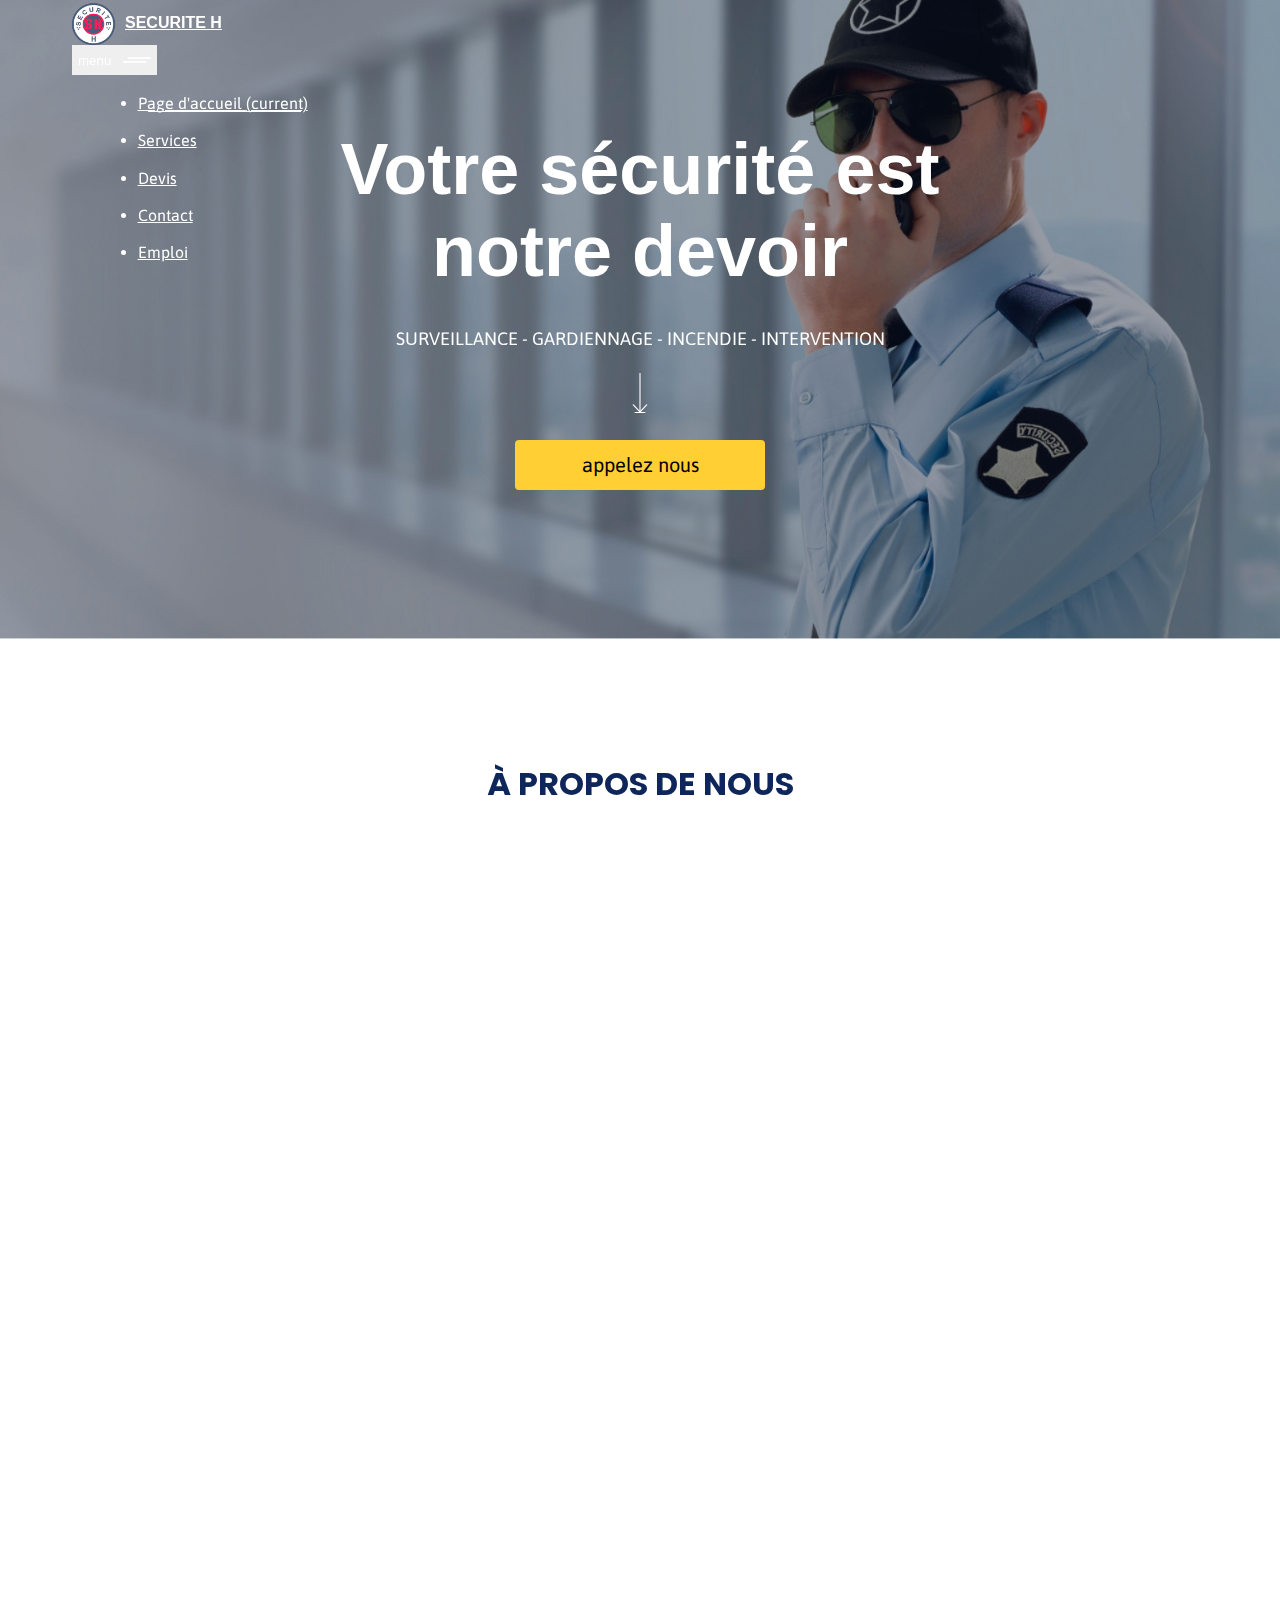
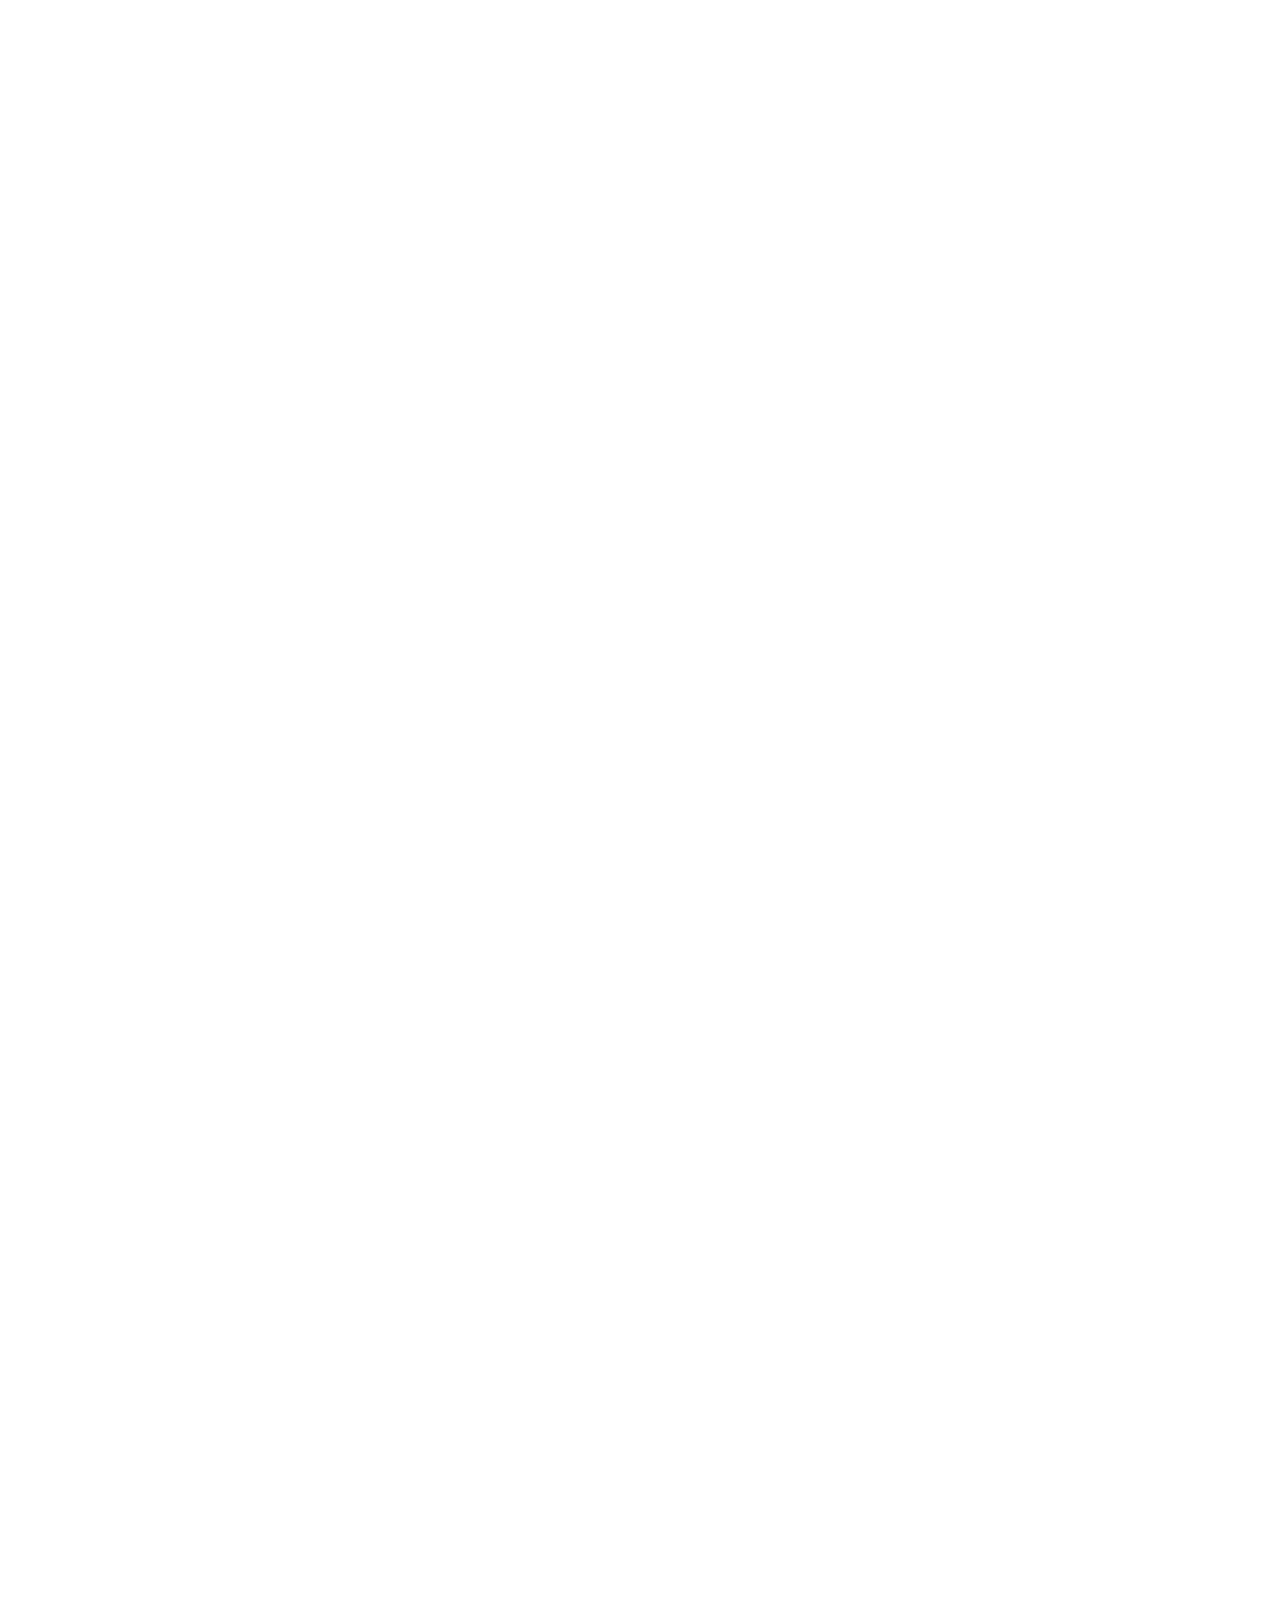
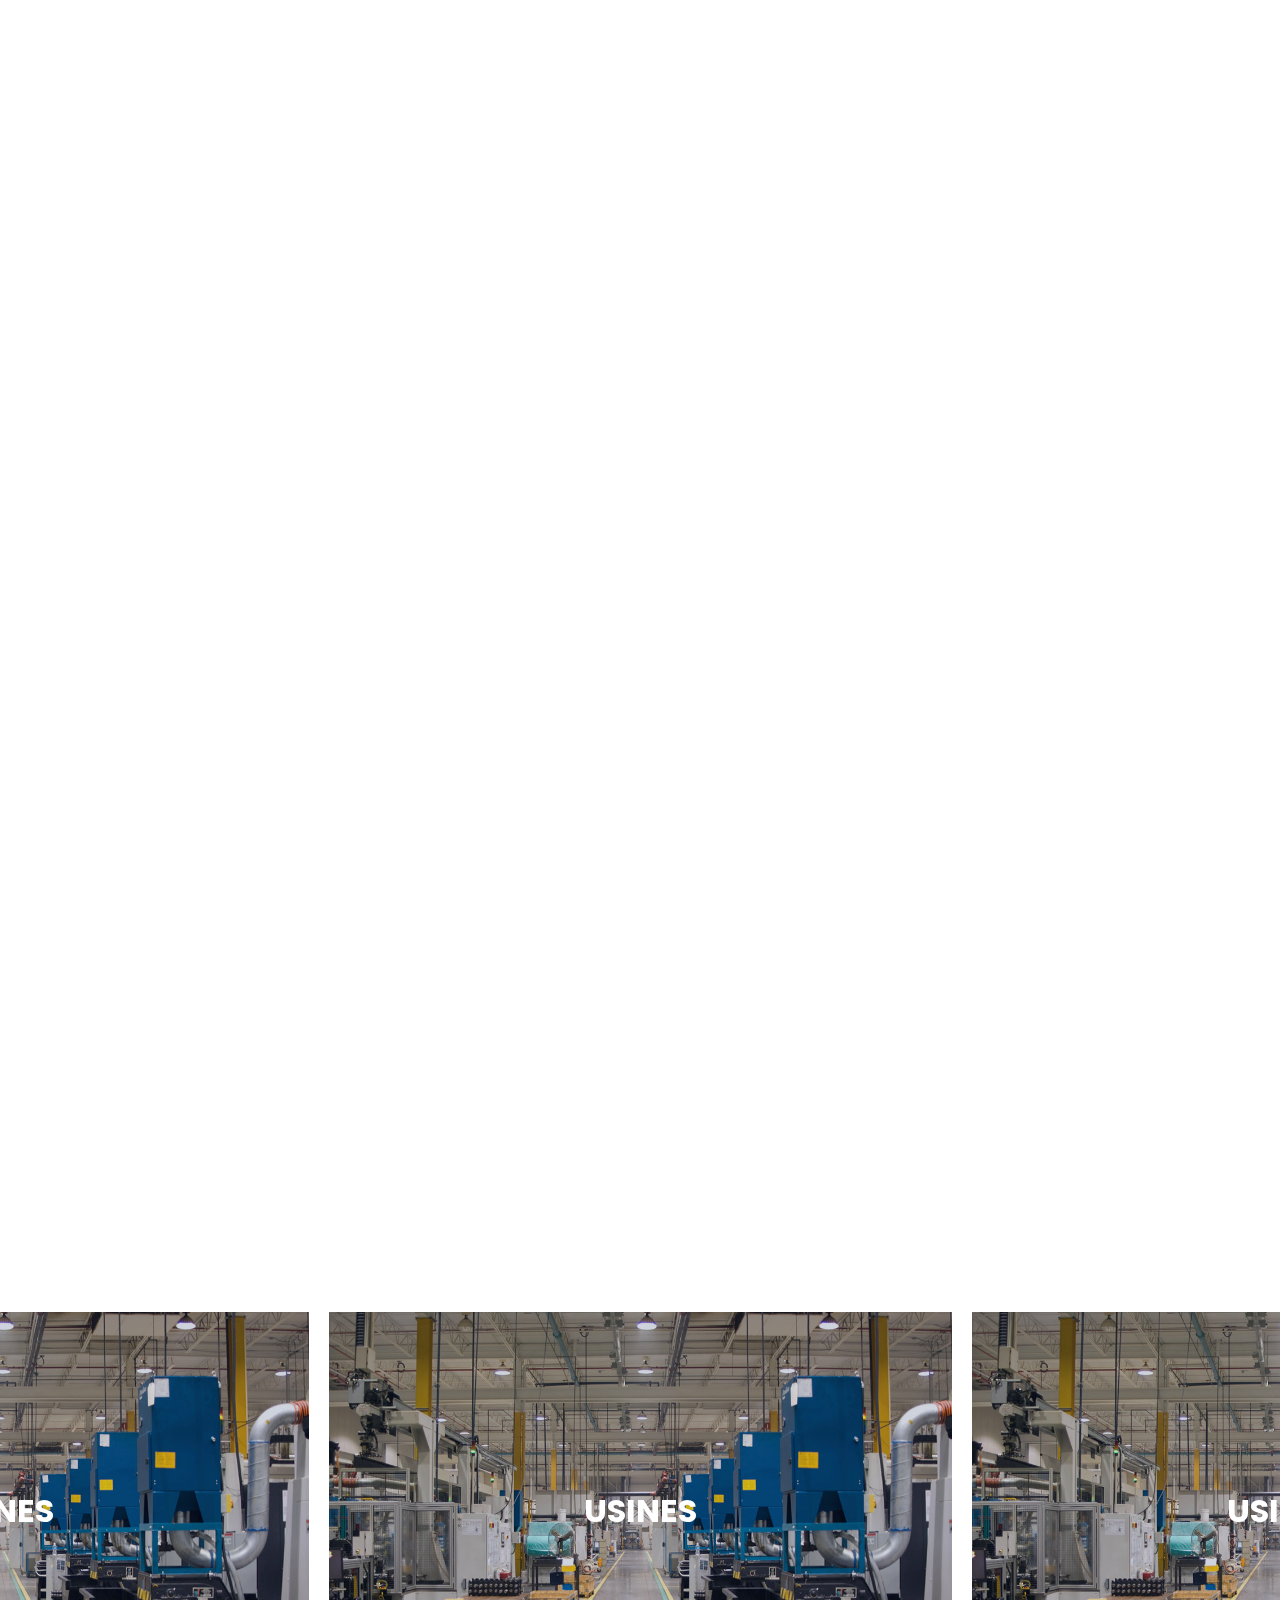
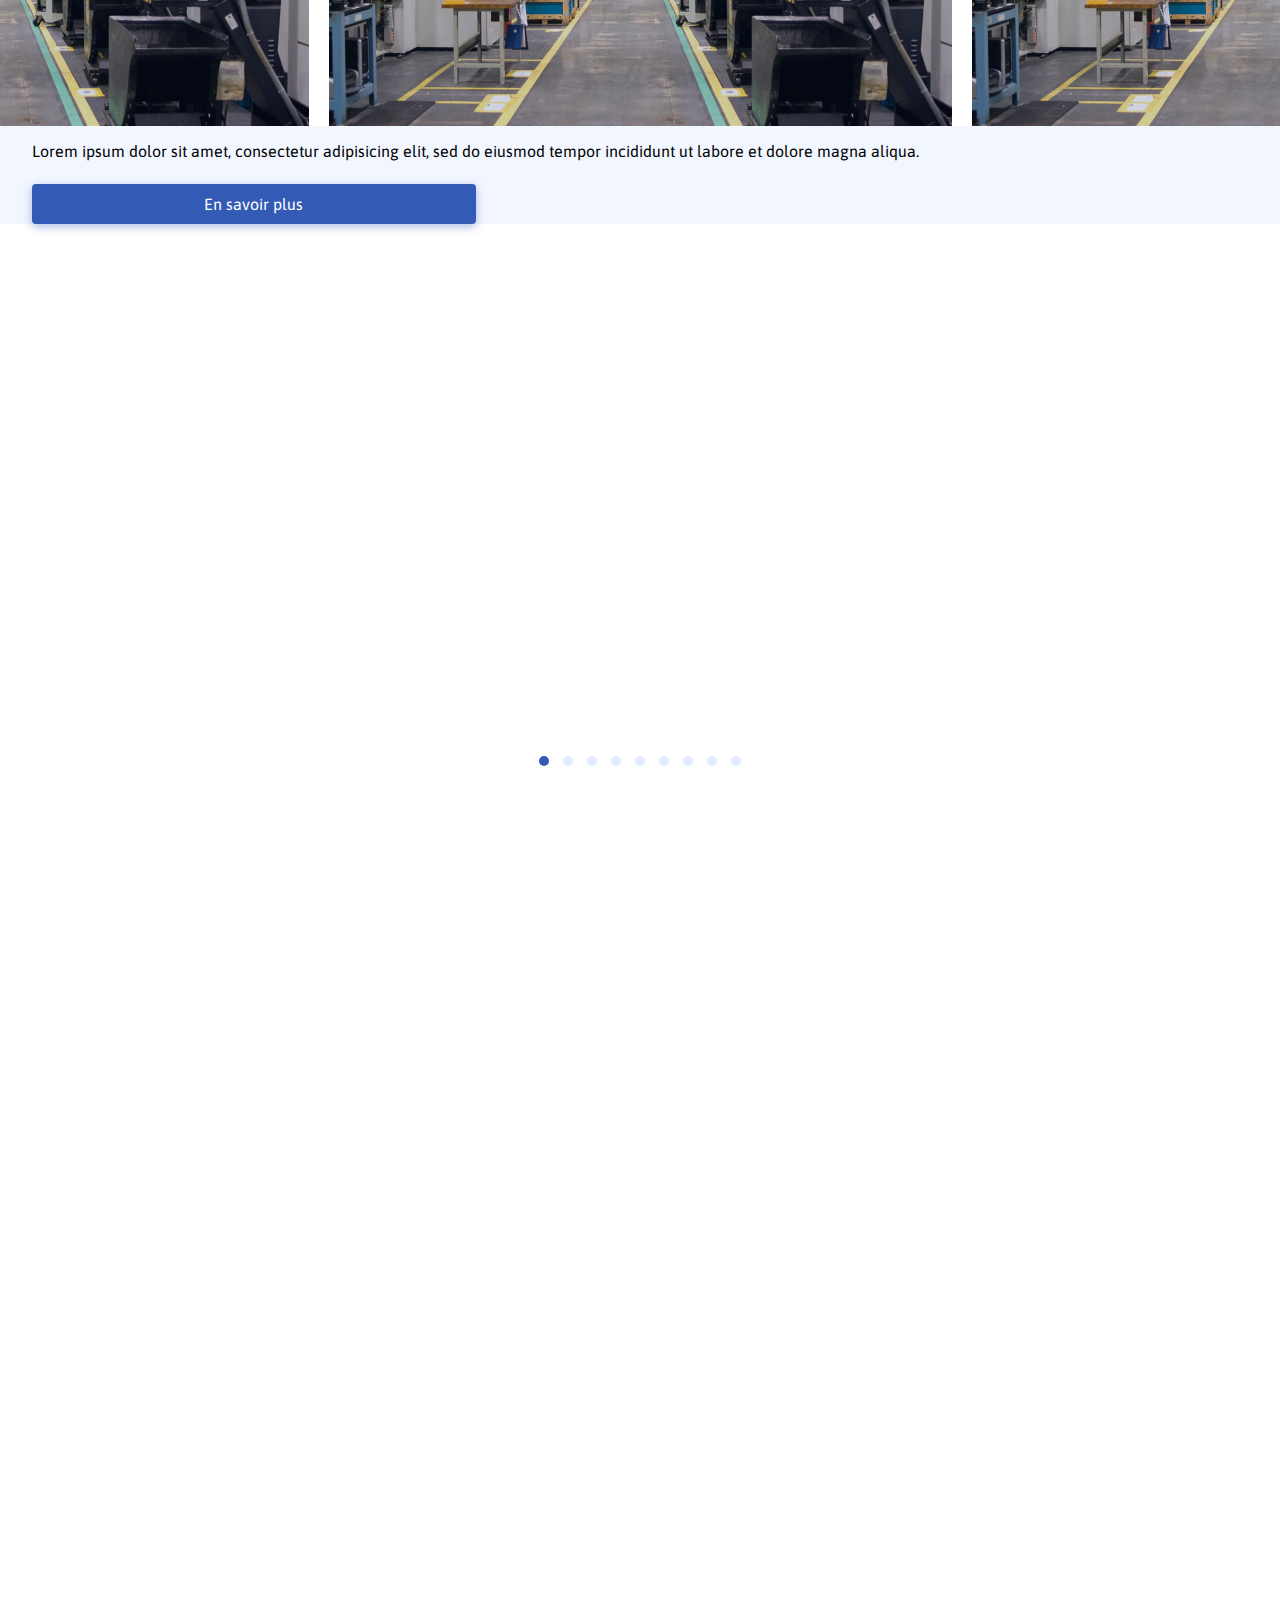
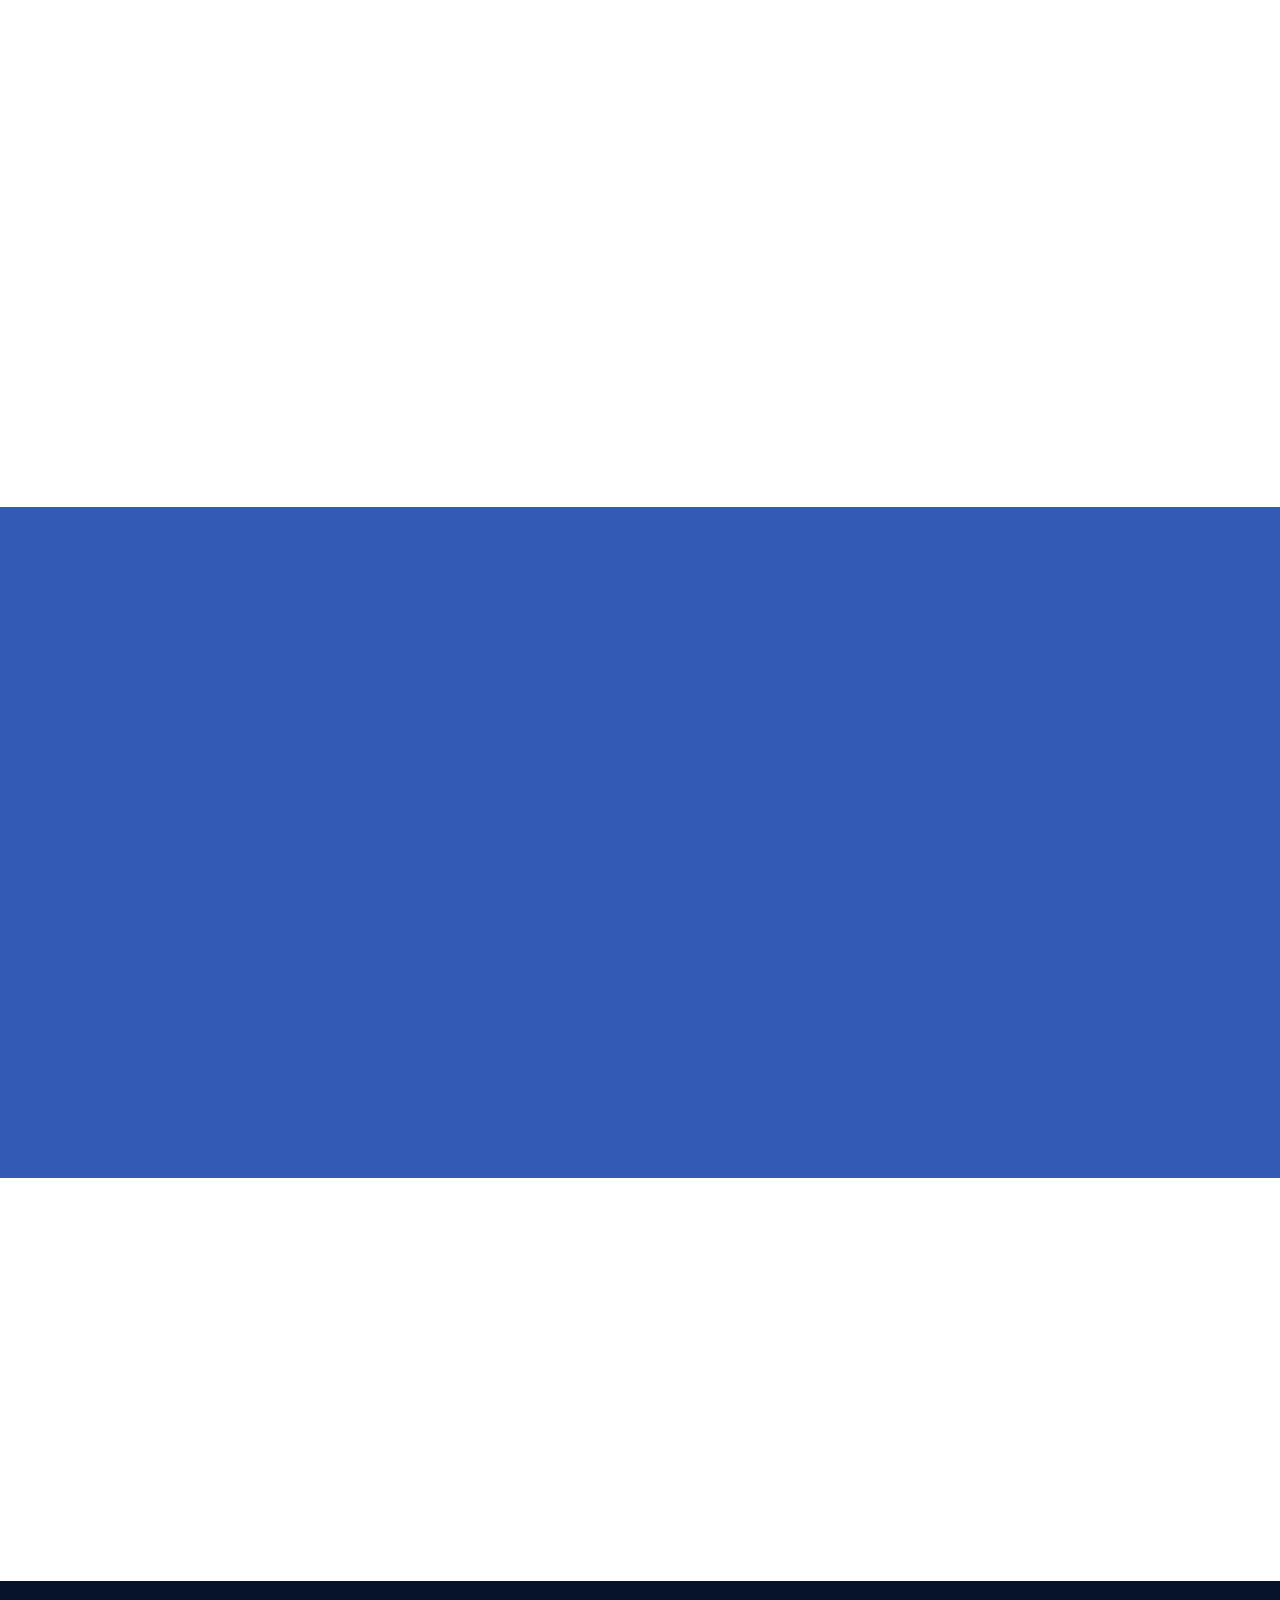
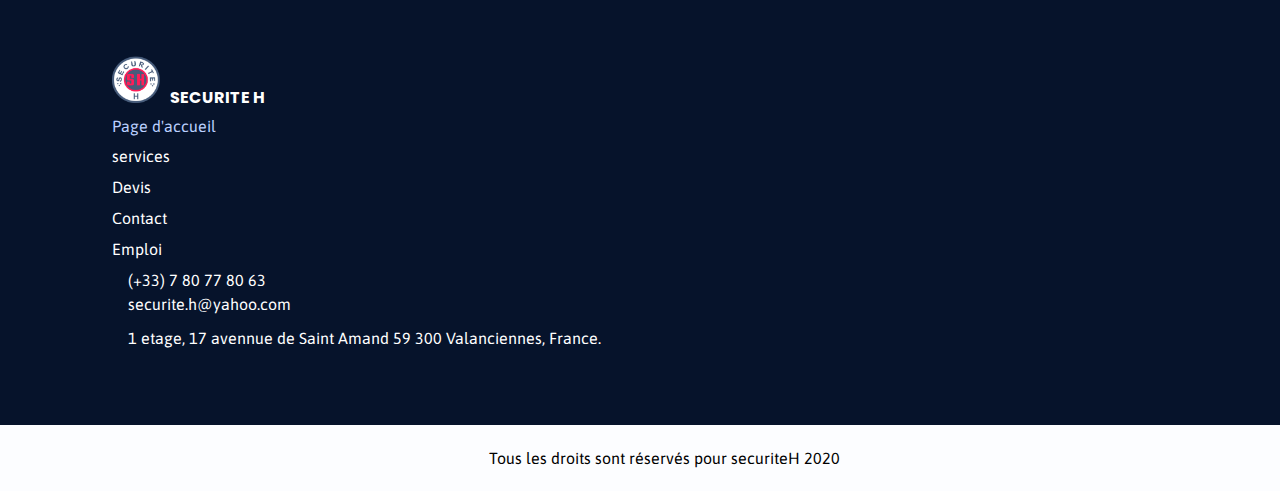
<file: index.html>
<!DOCTYPE html>
<html lang="fr" dir="ltr">
  <head>
    <meta charset="utf-8">
    <meta name="viewport" content="width=device-width, initial-scale=1, shrink-to-fit=no">

    <!--BOOTSTRAP -->
    <link rel="stylesheet" href="https://stackpath.bootstrapcdn.com/bootstrap/4.5.0/css/bootstrap.min.css" integrity="sha384-9aIt2nRpC12Uk9gS9baDl411NQApFmC26EwAOH8WgZl5MYYxFfc+NcPb1dKGj7Sk" crossorigin="anonymous">

    <!--CODE CSS -->
    <link rel="stylesheet" href="css/style.css">
    <link rel="stylesheet" href="css/owl.carousel.css">
    <link rel="stylesheet" href="css/owl.theme.default.min.css">
    <link rel="stylesheet" href="css/animate.css">
    <link href="https://unpkg.com/aos@2.3.1/dist/aos.css" rel="stylesheet">

    <!--FONT AWESOME -->
    <link rel="stylesheet" href="https://pro.fontawesome.com/releases/v5.10.0/css/all.css" integrity="sha384-AYmEC3Yw5cVb3ZcuHtOA93w35dYTsvhLPVnYs9eStHfGJvOvKxVfELGroGkvsg+p" crossorigin="anonymous"/>

    <!--FONTS -->
    <link href="https://fonts.googleapis.com/css2?family=Poppins:wght@700&display=swap" rel="stylesheet">

    <link href="https://fonts.googleapis.com/css2?family=Asap&display=swap" rel="stylesheet">

    <!--page title -->
    <title>Page d'accueil</title>
  </head>
  <body>

   <header role="banner" id="top">

      <nav class="navbar navbar-expand-lg scrolling-navbar">

                <div class="brand">
                            <a class="navbar-brand" href="index.html"><img src="images/logo.png" alt=""> SECURITE H</a>
                </div>

                 <button class="navbar-toggler" type="button" data-toggle="collapse" data-target="#navbarSupportedContent" aria-controls="navbarSupportedContent" aria-expanded="false" aria-label="Toggle navigation">
                   <span class="navbar-icon">
                      menu
                      <svg version="1.1" id="Layer_1" xmlns="http://www.w3.org/2000/svg" xmlns:xlink="http://www.w3.org/1999/xlink" x="0px" y="0px"
                      	 viewBox="0 0 24 24" style="enable-background:new 0 0 24 24;" xml:space="preserve">
                      <style type="text/css">
                      	.st0{fill:none;stroke:white;stroke-width:1;stroke-linecap:round;stroke-miterlimit:10;}
                      	.st1{fill:none;stroke:white;stroke-linecap:round;stroke-miterlimit:10;}
                      </style>
                      <g>
                      	<g id="Layer_1-2">
                      		<line class="st0" x1="0.7" y1="13.6" x2="19.5" y2="13.6"/>
                      		<line class="st1" x1="0.7" y1="13.6" x2="19.5" y2="13.6"/>
                      		<line class="st0" x1="4.5" y1="10.4" x2="23.3" y2="10.4"/>
                      		<line class="st1" x1="4.5" y1="10.4" x2="23.3" y2="10.4"/>
                      	</g>
                      </g>
                      </svg>

                   </span>
                 </button>

                 <div class="collapse navbar-collapse" id="navbarSupportedContent">

                   <ul class="navbar-nav">
                     <li class="nav-item">
                       <a class="nav-link" href="index.html">Page d'accueil <span class="sr-only">(current)</span></a>
                     </li>
                     <li class="nav-item">
                       <a class="nav-link" href="services.html">Services</a>
                     </li>
                     <li class="nav-item">
                       <a class="nav-link" href="devis.html">Devis</a>
                     </li>
                     <li class="nav-item">
                       <a class="nav-link" href="contact.html">Contact</a>
                     </li>
                     <li class="nav-item">
                       <a class="nav-link" href="emploi.html">Emploi</a>
                     </li>
                   </ul>

                  </div>

        </nav>

        <div class="header-top">
          <div class="header-container">
              <h1 id="hero-securiteh" data-aos="fade-up" data-aos-anchor-placement="bottom-bottom">Votre sécurité est notre devoir</h1>
               <p data-aos="fade-up" data-aos-anchor-placement="bottom-bottom" data-aos-delay="100">surveillance - gardiennage - incendie - intervention</p>
               <svg xmlns="http://www.w3.org/2000/svg" viewBox="0 0 25.93 71.63"><defs><style>.cls-1{fill:none;stroke:white;stroke-linecap:round;stroke-miterlimit:10;stroke-width:2px;}</style></defs><title>Asset 1</title><g id="Layer_2" data-name="Layer 2"><g id="Layer_1-2" data-name="Layer 1"><line class="cls-1" x1="12.97" y1="1" x2="12.97" y2="69.03"/><line class="cls-1" x1="1" y1="56.91" x2="12.89" y2="69.8"/><line class="cls-1" x1="24.93" y1="56.91" x2="13.04" y2="69.8"/><line class="cls-1" x1="4.2" y1="70.63" x2="21.74" y2="70.63"/></g></g>
               </svg>
              <a href="contact.html#nous-contacter" data-aos="fade-up" data-aos-anchor-placement="bottom-bottom" data-aos-delay="200">appelez nous</a>
          </div>
        </div>

   </header>

   <!--- à propos de nous-->
      <div class="a-propos-de-nous">
        <h1 data-aos="fade-up"
        data-aos-anchor-placement="bottom-bottom">à propos de nous</h1>
          <div class="a-propos-de-nous-wrapper">
            <div class="row no-gutters">


            <div class="a-propos-de-nous-para-wrapper col-lg-6 col-md-12" data-aos="fade-up" data-aos-anchor-placement="center-bottom">
                <div>
                  <h4>société de sécurité privée</h4>

                  <p><span id="securiteh">securite h</span>, Est une société de sécurité privée de surveillance de biens et l’intégrité physique des personnes sur nos sites par des moyens matereils ou électroniques.</p>
                  <p> Nous offrons des moyens des solutions innovantes dans le domaine de la surveillance de vos établissements chantiers afin de réduire les risques d’intrusions, dégradations de matériels , de vols, d’incendie ou de vandalisme.</p>
                  <p> Nos agents sont ponctuels, esprit d’équipe , professionnels et présentables à nos clients.</p>
                </div>

           </div>

           <div class="a-propos-de-nous-img-wrapper col-lg-6 col-md-12" data-aos="fade-up" data-aos-anchor-placement="center-bottom">
              <div class="row no-gutters">

                <div class="col-lg-6 col-md-6 col-sm-6">
                        <div class="img-wrapper-content img-1">
                            <div>
                                <img src="images/autour-de-securite-h-3.jpg" alt="block-1">
                                <div class="overlap"></div>
                            </div>
                        </div>
                </div>
                <div class="col-lg-6 col-lg-6 col-md-6 col-sm-6">
                  <div class="img-wrapper-content img-2">
                      <div>
                          <img src="images/autour-de-securite-h-1.jpeg" alt="block-1">
                          <div class="overlap"></div>
                      </div>
                  </div>
                </div>

              </div>
              <div class="row no-gutters">

                <div class="col-lg-6 col-lg-6 col-md-6 col-sm-6">
                        <div class="img-wrapper-content img-3">
                            <div>
                                <img src="images/autour-de-securite-h-3.jpg" alt="block-1">
                                <div class="overlap"></div>
                            </div>
                        </div>
                </div>
                <div class="col-lg-6 col-lg-6 col-md-6 col-sm-6">
                  <div class="img-wrapper-content img-4">
                      <div>
                          <img src="images/autour-de-securite-h.png" alt="block-1">
                          <div class="overlap"></div>
                      </div>
                  </div>
                </div>

              </div>
           </div>

         </div>
          </div>
      </div>
   <!--- à propos de nous-->


   <!--- nos service-->
      <div class="nos-services">
           <h1 data-aos="fade-up"
           data-aos-anchor-placement="bottom-bottom">nos services</h1>
           <div class="nos-services-wrapper">
             <div class="row no-gutters">
                <div class="nos-services-img col-lg-8 col-md-12">
                    <div class="owl-carousel owl-theme nos-services-carousel">

                      <div class="item">
                        <img src="images/usines.jpg" class="img-fluid"></img>
                        <div class="item-content">
                                   <div class="number-info">
                                      <p>Usines</p>
                                   </div>

                              </div>

                          <div class="overlay">

                          </div>

                      </div>
                       <div class="item">
                         <img src="images/usines.jpg" class="img-fluid"></img>
                         <div class="item-content">
                                    <div class="number-info">
                                       <p>Usines</p>
                                    </div>

                               </div>

                           <div class="overlay">

                           </div>

                       </div>

                       <div class="item">
                         <img src="images/usines.jpg" class="img-fluid"></img>
                         <div class="item-content">
                                    <div class="number-info">
                                       <p>Usines</p>
                                    </div>

                               </div>

                           <div class="overlay">

                           </div>

                       </div>

                       <div class="item">
                         <img src="images/usines.jpg" class="img-fluid"></img>
                         <div class="item-content">
                                    <div class="number-info">
                                       <p>Usines</p>
                                    </div>

                               </div>

                           <div class="overlay">

                           </div>

                       </div>
                       <div class="item">
                         <img src="images/usines.jpg" class="img-fluid"></img>
                         <div class="item-content">
                                    <div class="number-info">
                                       <p>Usines</p>
                                    </div>

                               </div>

                           <div class="overlay">

                           </div>

                       </div>
                       <div class="item">
                         <img src="images/usines.jpg" class="img-fluid"></img>
                         <div class="item-content">
                                    <div class="number-info">
                                       <p>Usines</p>
                                    </div>

                               </div>

                           <div class="overlay">

                           </div>

                       </div>
                   </div>

                </div>
                <div class="nos-services-para col-lg-4 col-md-12">

                    <div>
                      <p>Lorem ipsum dolor sit amet, consectetur adipisicing elit,
                        sed do eiusmod tempor incididunt ut labore et dolore magna aliqua.</p>
                        <a href="services.html">En savoir plus </a>
                    </div>

                </div>
             </div>
           </div>
      </div>
   <!---fin nos service-->

   <!--nos secteurs d'intervention --->

   <div class="nos-secteurs">
        <h1 data-aos="fade-up"
        data-aos-anchor-placement="bottom-bottom">nos secteurs d'intervention</h1>

        <div class="nos-secteurs-wrapper">

          <div class="owl-carousel owl-theme nos-secteurs-carousel">
      <div class="item" data-aos="fade-right" data-aos-delay="0"  data-aos-easing="linear">
        <img src="images/usines.jpg" class="img-fluid"></img>
        <div class="item-content">
                   <div class="number-info">
                      <p>Usines</p>
                   </div>

              </div>

          <div class="overlay">

          </div>

      </div>
      <div class="item" data-aos="fade-right" data-aos-delay="100"  data-aos-easing="linear">
        <img src="images/etablissement-privée.jpg" class="img-fluid"></img>
        <div class="item-content">
                   <div class="number-info">
                      <p>etablissement privée</p>
                   </div>

              </div>

          <div class="overlay">

          </div>

      </div>

      <div class="item" data-aos="fade-right">
        <img src="images/etablissement-d'etat.jpg"></img>
        <div class="item-content">
                   <div class="number-info">
                      <p>etablissement-d'etat</p>
                   </div>

              </div>

          <div class="overlay">

          </div>

      </div>
      <div class="item" data-aos="fade-right">
        <img src="images/etablissement-d'etat.jpg"></img>
        <div class="item-content">
                   <div class="number-info">
                      <p>etablissement-d'etat</p>
                   </div>

              </div>

          <div class="overlay">

          </div>

      </div>

      <div class="item" data-aos="fade-right">
        <img src="images/entropot.jpg"></img>
        <div class="item-content">
                   <div class="number-info">
                      <p>entropot</p>
                   </div>

              </div>

          <div class="overlay">

          </div>

      </div>

      <div class="item" data-aos="fade-right">
        <img src="images/campings.jpg"></img>
        <div class="item-content">
                   <div class="number-info">
                      <p>campings</p>
                   </div>

              </div>

          <div class="overlay">

          </div>

      </div>

      <div class="item" data-aos="fade-right">
        <img src="images/parking.jpg"></img>
        <div class="item-content">
                   <div class="number-info">
                      <p>parking</p>
                   </div>

              </div>

          <div class="overlay">

          </div>

      </div>

      <div class="item" data-aos="fade-right">
        <img src="images/parties.jpg"></img>
        <div class="item-content">
                   <div class="number-info">
                      <p>parties</p>
                   </div>

              </div>

          <div class="overlay">

          </div>

      </div>

      <div class="item" data-aos="fade-right">
        <img src="images/residence.jpg"></img>
        <div class="item-content">
                   <div class="number">
                       9
                   </div>
                   <div class="number-info">
                      <p>Residence</p>
                   </div>

              </div>

          <div class="overlay">

          </div>

      </div>

  </div>

        </div>
   </div>
   <!--fin nos secteurs d'intervention--->


    <!---nos objectifs --->

      <div class="nos-objectifs">

         <div>
           <h1 data-aos="fade-up"
           data-aos-anchor-placement="bottom-bottom">nos objectifs</h1>
         </div>
         <div class="nos-objectif-wrapper">
             <div class="row no-gutters">
                 <div class="col-lg-4 col-md-4 col-sm-4">
                  <div class="nos-objectif-content" data-aos="fade-up"
                  data-aos-anchor-placement="bottom-bottom" data-aos-delay="0">
                    <div class="number-objectif">
                       <p>01</p>
                    </div>
                    <div class="">
                           <h5>objectif 2</h5>
                       <p>Lorem ipsum dolor sit amet, consectetur adipiscing elit</p>
                    </div>
                  </div>

                 </div>
                 <div class="col-lg-4 col-md-4 col-sm-4">
                   <div class="nos-objectif-content" data-aos="fade-up"
                   data-aos-anchor-placement="bottom-bottom" data-aos-delay="50">
                     <div class="number-objectif">
                         <p>02</p>
                      </div>

                      <div class="">
                             <h5>objectif 2</h5>
                         <p>Lorem ipsum dolor sit amet, consectetur adipiscing elit</p>
                      </div>
                   </div>

                 </div>
                 <div class="col-lg-4 col-md-4 col-sm-4">
                  <div class="nos-objectif-content" data-aos="fade-up"
                  data-aos-anchor-placement="bottom-bottom" data-aos-delay="150">
                    <div class="number-objectif">
                      <p>03</p>
                    </div>

                   <div class="">
                                      <h5>objectif 3</h5>
                      <p>Lorem ipsum dolor sit amet, consectetur adipiscing elit</p>
                   </div>
                  </div>

                 </div>
             </div>
         </div>
      </div>

    <!--fin nos objectifs -->

    <!-- nos coordonnées--->
     <div class="nos-coordonnées">
        <h1 data-aos="fade-up"
        data-aos-anchor-placement="bottom-bottom">nos coordonnées</h1>
        <p id="nhesiter" data-aos="fade-up"
        data-aos-anchor-placement="bottom-bottom">N'hésitez pas à nous contacter</p>
        <div class="nos-coordonnées-wrapper">
           <div class="row no-gutters">
              <div class="col-lg-4 col-md-4">
                <div class="nos-coordonnées-content" data-aos="fade-up"
                data-aos-anchor-placement="bottom-bottom" data-aos-delay="0">
                  <div class="nos-coordonnées-icon">
                     <i class="fas fa-phone-alt"></i>
                   </div>
                   <div class="">
                          <p>(+33) 7 80 77 80 63</p>
                   </div>
                </div>

              </div>

              <div class="col-lg-4 col-md-4">
                <div class="nos-coordonnées-content" data-aos="fade-up"
                data-aos-anchor-placement="bottom-bottom" data-aos-delay="50">
                  <div class="nos-coordonnées-icon">
                     <i class="fas fa-envelope"></i>
                   </div>
                   <div class="">
                          <p>securite.h@yahoo.com</p>
                   </div>
                </div>

              </div>

              <div class="col-lg-4 col-md-4">
                <div class="nos-coordonnées-content" data-aos="fade-up"
                data-aos-anchor-placement="bottom-bottom" data-aos-delay="150">
                  <div class="nos-coordonnées-icon">
                   <i class="fas fa-map-marker-alt"></i>
                   </div>
                   <div class="">
                          <p>1 etage, 17 avennue de Saint Amand 59 300 Valanciennes, France.</p>
                   </div>
                </div>

              </div>
           </div>
        </div>
     </div>
    <!---fin nos coordonnées--->

    <!--- map -->
             <div class="map">
                    <iframe src="https://www.google.com/maps/embed?pb=!1m18!1m12!1m3!1d2545.02055575865!2d3.510362115694694!3d50.366171179463834!2m3!1f0!2f0!3f0!3m2!1i1024!2i768!4f13.1!3m3!1m2!1s0x47c2edce4b7bfaa5%3A0x14bc8c469cf8a718!2s17%20Avenue%20de%20Saint-Amand%201%20etage%2C%2059300%20Valenciennes%2C%20France!5e0!3m2!1sfr!2sdz!4v1599494087268!5m2!1sfr!2sdz" height="400" frameborder="0" style="border:0;" allowfullscreen="" aria-hidden="false" tabindex="0"></iframe>
                 </div>

    <!-- fin map-->

  <footer>
    <div class="footer-content">

    <div class="row no-gutters">

      <div class="col-12 col-lg-4 col-md-4">
        <div class="logo">
           <img src="images/logo.png" alt="">securite h
        </div>
      </div>

       <div class="col-12 col-lg-4 col-md-4 footer-nav">
            <a href="index.html">Page d'accueil</a>
            <a href="services.html">services</a>
            <a href="devis.html">Devis</a>
            <a href="contact.html">Contact</a>
            <a href="emploi.html">Emploi</a>
       </div>

       <div class="col-12 col-lg-4 col-md-4 contact">
             <div>
               <i class="fas fa-phone-alt"></i>
                 <label>(+33) 7 80 77 80 63</label>
             </div>
             <div>
               <i class="fas fa-envelope"></i>
               <a href="#">securite.h@yahoo.com</a>
             </div>
             <div>
               <i class="fas fa-map-marker-alt"></i>
               <a href="https://www.google.com/maps/embed?pb=!1m18!1m12!1m3!1d2545.02055575865!2d3.510362115694694!3d50.366171179463834!2m3!1f0!2f0!3f0!3m2!1i1024!2i768!4f13.1!3m3!1m2!1s0x47c2edce4b7bfaa5%3A0x14bc8c469cf8a718!2s17%20Avenue%20de%20Saint-Amand%201%20etage%2C%2059300%20Valenciennes%2C%20France!5e0!3m2!1sfr!2sdz!4v1599494087268!5m2!1sfr!2sdz" target="_blank">
                 1 etage, 17 avennue de Saint Amand 59 300 Valanciennes, France.</a>
             </div>
       </div>


    </div>
    </div>
  </footer>

  <div class="scroll-top">
    <button type="button" name="button"><i class="fas fa-angle-up"></i></button>
  </div>

  <div class="copyright">
      Tous les droits sont réservés pour securiteH 2020
  </div>

  <script src="https://code.jquery.com/jquery-3.5.1.min.js" integrity="sha256-9/aliU8dGd2tb6OSsuzixeV4y/faTqgFtohetphbbj0=" crossorigin="anonymous"></script>
  <script src="https://cdnjs.cloudflare.com/ajax/libs/popper.js/1.14.3/umd/popper.min.js" integrity="sha384-ZMP7rVo3mIykV+2+9J3UJ46jBk0WLaUAdn689aCwoqbBJiSnjAK/l8WvCWPIPm49" crossorigin="anonymous"></script>
  <script src="https://stackpath.bootstrapcdn.com/bootstrap/4.1.3/js/bootstrap.min.js" integrity="sha384-ChfqqxuZUCnJSK3+MXmPNIyE6ZbWh2IMqE241rYiqJxyMiZ6OW/JmZQ5stwEULTy" crossorigin="anonymous"></script>
  <script type="text/javascript" src="js/owl.carousel.js"></script>
  <script type="text/javascript" src="js/owl.lazyload.js"></script>
  <script type="text/javascript" src="js/script.js"></script>
  <script src="https://unpkg.com/aos@2.3.1/dist/aos.js"></script>
  <script>
  AOS.init({
    duration: 600,
    easing: 'slide-up',
     once: true
  });
</script>
  </body>
</html>
</file>
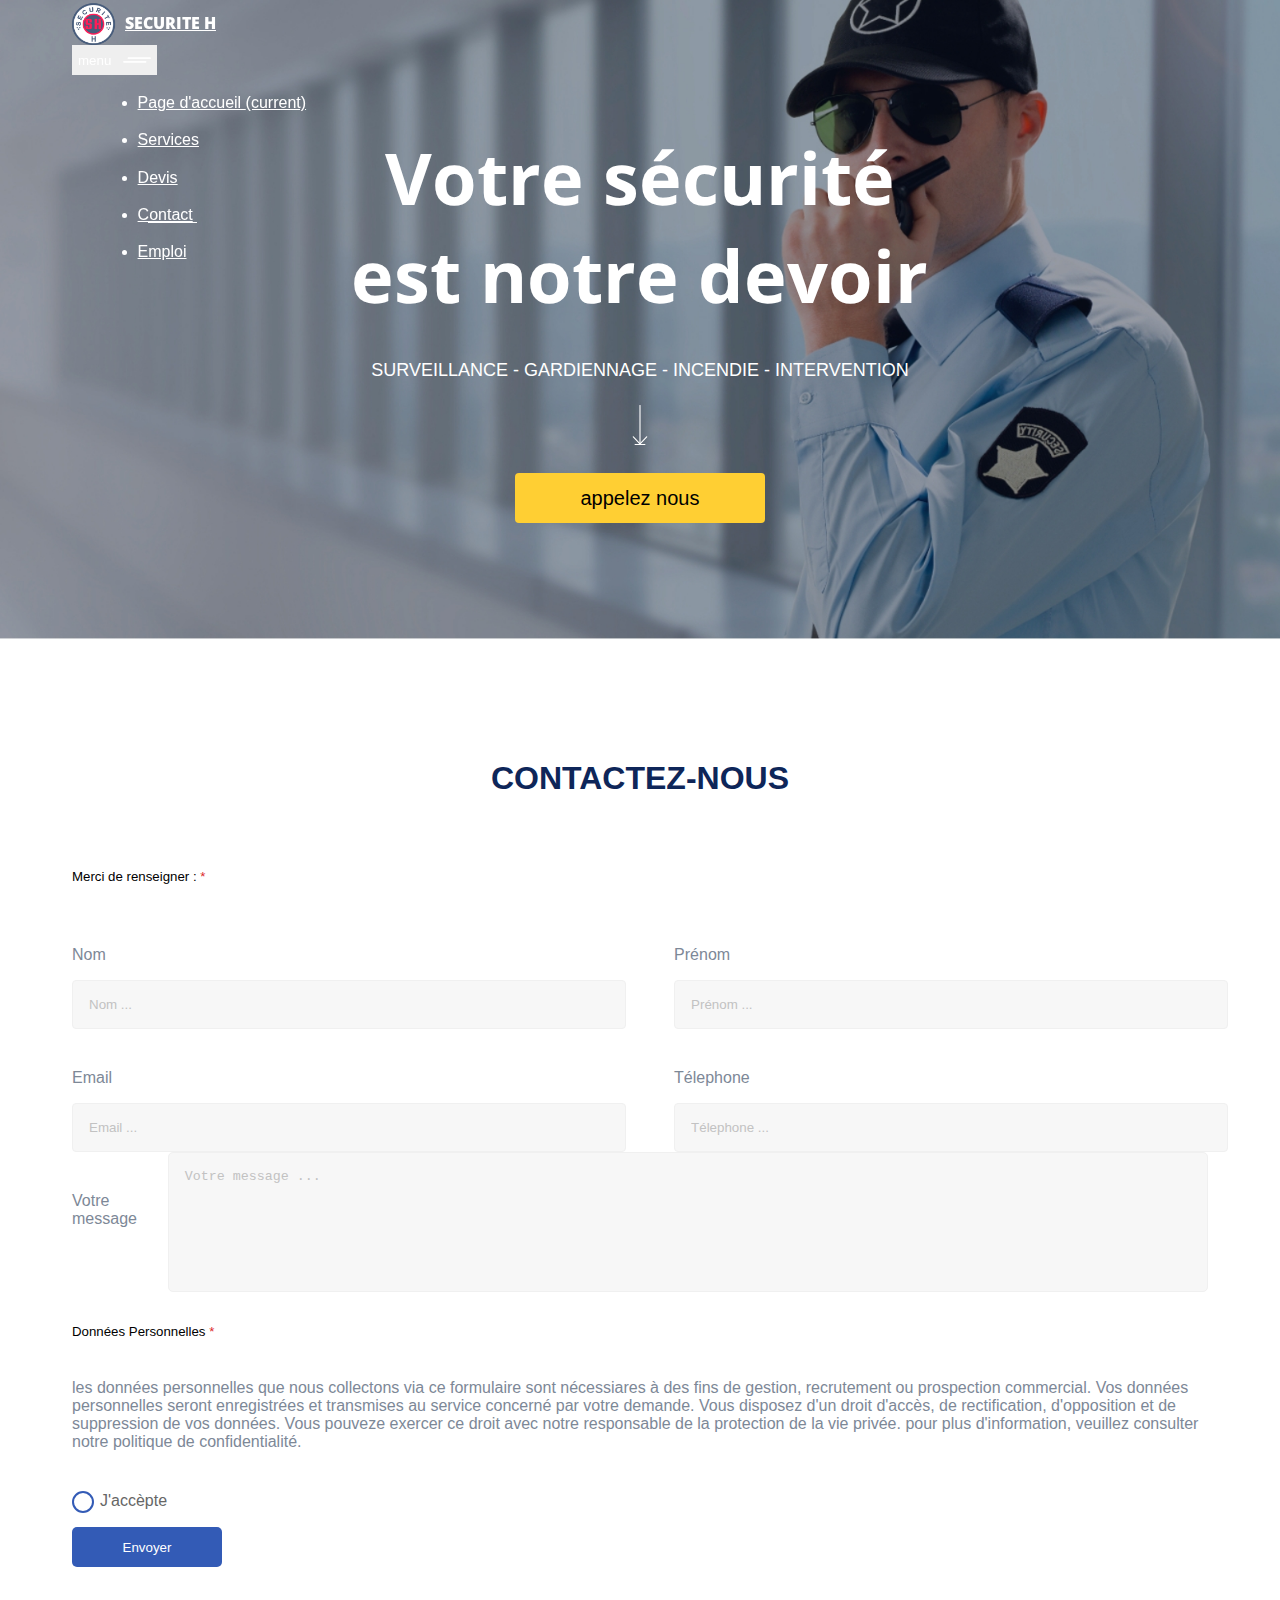
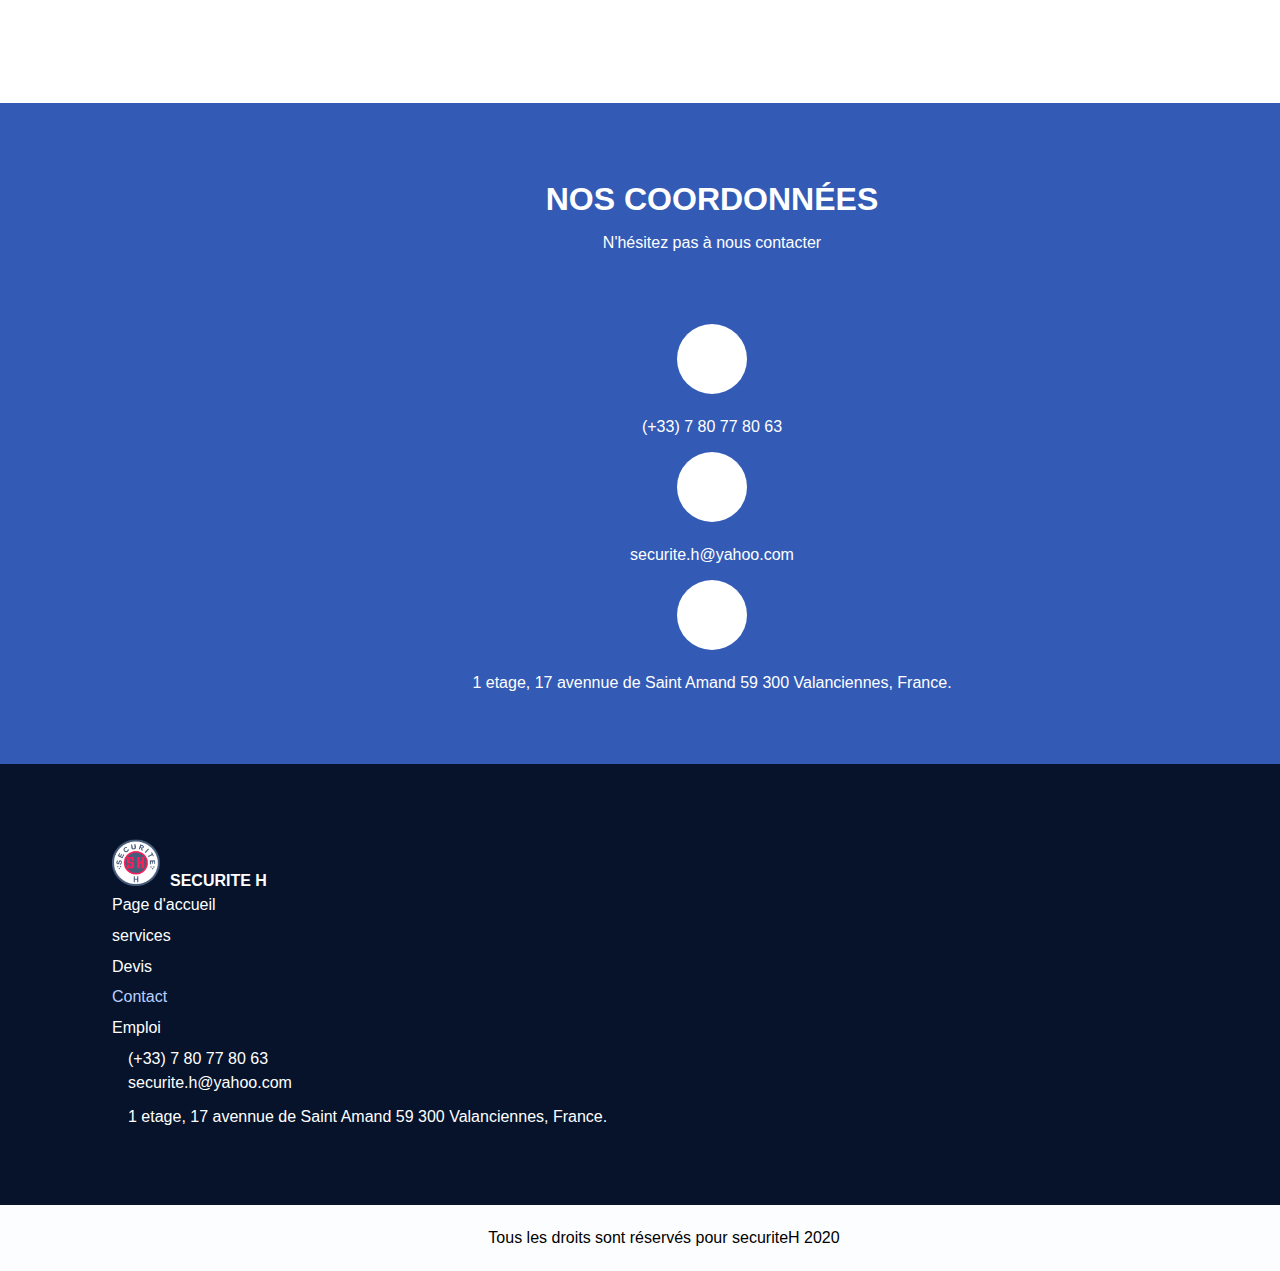
<file: contact.html>
<!DOCTYPE html>
<html lang="fr" dir="ltr">
  <head>
    <meta charset="utf-8">
    <meta name="viewport" content="width=device-width, initial-scale=1, shrink-to-fit=no">
    <!--BOOTSTRAP -->
    <link rel="stylesheet" href="https://stackpath.bootstrapcdn.com/bootstrap/4.5.0/css/bootstrap.min.css" integrity="sha384-9aIt2nRpC12Uk9gS9baDl411NQApFmC26EwAOH8WgZl5MYYxFfc+NcPb1dKGj7Sk" crossorigin="anonymous">

    <!--CODE CSS -->
    <link rel="stylesheet" href="css/style.css">
    <link rel="stylesheet" href="css/owl.carousel.css">
    <link rel="stylesheet" href="css/owl.theme.default.min.css">
    <link rel="stylesheet" href="css/animate.css">

    <!--FONT AWESOME -->
    <link rel="stylesheet" href="https://pro.fontawesome.com/releases/v5.10.0/css/all.css" integrity="sha384-AYmEC3Yw5cVb3ZcuHtOA93w35dYTsvhLPVnYs9eStHfGJvOvKxVfELGroGkvsg+p" crossorigin="anonymous"/>

    <!--FONTS -->
    <link href="https://fonts.googleapis.com/css2?family=Open+Sans:display=swap" rel="stylesheet">

    <link href="https://fonts.googleapis.com/css2?family=Proza+Libre&display=swap" rel="stylesheet">

    <!--page title -->
    <title>Contactez nous</title>
  </head>
  <body>



       <header role="banner" id="top">

          <nav class="navbar navbar-expand-lg scrolling-navbar">

                    <div class="brand">
                                <a class="navbar-brand" href="index.html"><img src="images/logo.png" alt=""> SECURITE H</a>
                    </div>

                     <button class="navbar-toggler" type="button" data-toggle="collapse" data-target="#navbarSupportedContent" aria-controls="navbarSupportedContent" aria-expanded="false" aria-label="Toggle navigation">
                       <span class="navbar-icon">
                          menu
                          <svg version="1.1" id="Layer_1" xmlns="http://www.w3.org/2000/svg" xmlns:xlink="http://www.w3.org/1999/xlink" x="0px" y="0px"
                          	 viewBox="0 0 24 24" style="enable-background:new 0 0 24 24;" xml:space="preserve">
                          <style type="text/css">
                          	.st0{fill:none;stroke:white;stroke-width:1;stroke-linecap:round;stroke-miterlimit:10;}
                          	.st1{fill:none;stroke:white;stroke-linecap:round;stroke-miterlimit:10;}
                          </style>
                          <g>
                          	<g id="Layer_1-2">
                          		<line class="st0" x1="0.7" y1="13.6" x2="19.5" y2="13.6"/>
                          		<line class="st1" x1="0.7" y1="13.6" x2="19.5" y2="13.6"/>
                          		<line class="st0" x1="4.5" y1="10.4" x2="23.3" y2="10.4"/>
                          		<line class="st1" x1="4.5" y1="10.4" x2="23.3" y2="10.4"/>
                          	</g>
                          </g>
                          </svg>

                       </span>
                     </button>

                     <div class="collapse navbar-collapse" id="navbarSupportedContent">

                       <ul class="navbar-nav">
                         <li class="nav-item">
                           <a class="nav-link" href="index.html">Page d'accueil <span class="sr-only">(current)</span></a>
                         </li>
                         <li class="nav-item">
                           <a class="nav-link" href="services.html">Services</a>
                         </li>
                         <li class="nav-item">
                           <a class="nav-link" href="devis.html">Devis</a>
                         </li>
                         <li class="nav-item">
                             <a class="nav-link" href="contact.html">Contact</a>
                         </li>
                         <li class="nav-item">
                           <a class="nav-link" href="emploi.html">Emploi</a>
                         </li>
                       </ul>

                      </div>

            </nav>

            <div class="header-top">
              <div class="header-container">
                  <h1 id="hero-securiteh" data-aos="fade-up" data-aos-anchor-placement="bottom-bottom">Votre sécurité est notre devoir</h1>
                   <p data-aos="fade-up" data-aos-anchor-placement="bottom-bottom" data-aos-delay="100">surveillance - gardiennage - incendie - intervention</p>
                   <svg xmlns="http://www.w3.org/2000/svg" viewBox="0 0 25.93 71.63"><defs><style>.cls-1{fill:none;stroke:white;stroke-linecap:round;stroke-miterlimit:10;stroke-width:2px;}</style></defs><title>Asset 1</title><g id="Layer_2" data-name="Layer 2"><g id="Layer_1-2" data-name="Layer 1"><line class="cls-1" x1="12.97" y1="1" x2="12.97" y2="69.03"/><line class="cls-1" x1="1" y1="56.91" x2="12.89" y2="69.8"/><line class="cls-1" x1="24.93" y1="56.91" x2="13.04" y2="69.8"/><line class="cls-1" x1="4.2" y1="70.63" x2="21.74" y2="70.63"/></g></g>
                   </svg>
                  <a href="contact.html#nous-contacter" data-aos="fade-up" data-aos-anchor-placement="bottom-bottom" data-aos-delay="200">appelez nous</a>
              </div>
            </div>

       </header>


    <div class="contactez-nous" id="nous-contacter">
      <h1>Contactez-Nous</h1>
      <div class="row no-gutters">

      <div class="contact-form col-lg-12">
        <h5>Merci de renseigner : <span class="étoile">*</span></h5>
        <form>
             <div class="row no-gutters">
               <div>
                 <p>Nom</p>
                 <input type="text" name="" value="" placeholder="Nom ..." class="input-nom" required>
               </div>
               <div>
                 <p>Prénom</p>
                 <input type="text" name="" value="" placeholder="Prénom ..." class="input-prénom" required>
               </div>
             </div>
             <div class="row no-gutters">
                   <div>
                     <p>Email</p>
                     <input type="email" name="" value="" placeholder="Email ..." class="input-email" required>
                   </div>
                   <div>
                     <p>Télephone</p>
                     <input type="tel" name="" value="" placeholder="Télephone ..." class="input-telephone" required>
                   </div>
             </div>
             <div class="row no-gutters">
                   <p>Votre message</p>
                   <textarea name="name" rows="8" cols="80" placeholder="Votre message ..." class="input-message" required></textarea>
             </div>

             <div class="donné-personnelles">
               <h5>Données Personnelles <span class="étoile">*</span></h5>
                <p>les données personnelles que nous collectons via ce formulaire sont nécessiares à des fins de gestion,
                recrutement ou prospection commercial. Vos données personnelles seront enregistrées et transmises au service concerné
              par votre demande.
             Vous disposez d'un droit d'accès, de rectification, d'opposition et de suppression de vos données. Vous pouveze exercer ce droit
              avec notre responsable de la protection de la vie privée. pour plus d'information, veuillez consulter notre politique de confidentialité.</p>
             </div>

             <p>
               <input type="radio" id="test1" name="radio-group">
               <label for="test1">J'accèpte</label>
             </p>

             <div class="">
                  <button type="button" name="button" class="envoyer">Envoyer</button>
             </div>

             <div class="vide">
               Veuillez remplir tous les formulaires ou entrez un émail valide.
              <i class="fa fa-times" class="close" data-dismiss="alert" aria-label="Close"></i>
             </div>

        </form>
      </div>

  </div>
</div>
      <div class="message-envoyé">
         <div class="message-envoyé-wrapper">
            <div class="icon">
                 <i class="far fa-check-circle"></i>
            </div>
            <div class="message-envoyé-content">
                 <h3>Congratulation !</h3>
                 <p>Votre message a été envoyé avec succès</p>
                 <button type="button" name="button" class="finish">Terminé</button>
            </div>
         </div>
      </div>


        <!-- nos coordonnées--->
         <div class="nos-coordonnées">
            <h1>nos coordonnées</h1>
            <p id="nhesiter" >N'hésitez pas à nous contacter</p>
            <div class="nos-coordonnées-wrapper">
               <div class="row no-gutters">
                  <div class="col-lg-4 col-md-4">
                    <div class="nos-coordonnées-content">
                      <div class="nos-coordonnées-icon">
                         <i class="fas fa-phone-alt"></i>
                       </div>
                       <div class="">
                              <p>(+33) 7 80 77 80 63</p>
                       </div>
                    </div>

                  </div>

                  <div class="col-lg-4 col-md-4">
                    <div class="nos-coordonnées-content">
                      <div class="nos-coordonnées-icon">
                         <i class="fas fa-envelope"></i>
                       </div>
                       <div class="">
                              <p>securite.h@yahoo.com</p>
                       </div>
                    </div>

                  </div>

                  <div class="col-lg-4 col-md-4">
                    <div class="nos-coordonnées-content">
                      <div class="nos-coordonnées-icon">
                       <i class="fas fa-map-marker-alt"></i>
                       </div>
                       <div class="">
                              <p>1 etage, 17 avennue de Saint Amand 59 300 Valanciennes, France.</p>
                       </div>
                    </div>

                  </div>
               </div>
            </div>
         </div>
        <!---fin nos coordonnées--->


  <footer>
    <div class="footer-content">

    <div class="row no-gutters">

      <div class="col-12 col-lg-4 col-md-4">
        <div class="logo">
           <img src="images/logo.png" alt="">securite h
        </div>
      </div>

       <div class="col-12 col-lg-4 col-md-4 footer-nav">
            <a href="index.html">Page d'accueil</a>
            <a href="services.html">services</a>
            <a href="devis.html">Devis</a>
            <a href="contact.html">Contact</a>
            <a href="emploi.html">Emploi</a>
       </div>

       <div class="col-12 col-lg-4 col-md-4 contact">
             <div>
               <i class="fas fa-phone-alt"></i>
                 <label>(+33) 7 80 77 80 63</label>
             </div>
             <div>
               <i class="fas fa-envelope"></i>
               <a href="#">securite.h@yahoo.com</a>
             </div>
             <div>
               <i class="fas fa-map-marker-alt"></i>
               <a href="https://www.google.com/maps/embed?pb=!1m18!1m12!1m3!1d2545.02055575865!2d3.510362115694694!3d50.366171179463834!2m3!1f0!2f0!3f0!3m2!1i1024!2i768!4f13.1!3m3!1m2!1s0x47c2edce4b7bfaa5%3A0x14bc8c469cf8a718!2s17%20Avenue%20de%20Saint-Amand%201%20etage%2C%2059300%20Valenciennes%2C%20France!5e0!3m2!1sfr!2sdz!4v1599494087268!5m2!1sfr!2sdz" target="_blank">
                 1 etage, 17 avennue de Saint Amand 59 300 Valanciennes, France.</a>
             </div>
       </div>


    </div>
    </div>
  </footer>

  <div class="scroll-top">
    <button type="button" name="button"><i class="fas fa-angle-up"></i></button>
  </div>
  <div class="copyright">
    Tous les droits sont réservés pour securiteH 2020
  </div>

   <script src="https://code.jquery.com/jquery-3.5.1.min.js" integrity="sha256-9/aliU8dGd2tb6OSsuzixeV4y/faTqgFtohetphbbj0=" crossorigin="anonymous"></script>
  <script src="https://cdnjs.cloudflare.com/ajax/libs/popper.js/1.14.3/umd/popper.min.js" integrity="sha384-ZMP7rVo3mIykV+2+9J3UJ46jBk0WLaUAdn689aCwoqbBJiSnjAK/l8WvCWPIPm49" crossorigin="anonymous"></script>
  <script src="https://stackpath.bootstrapcdn.com/bootstrap/4.1.3/js/bootstrap.min.js" integrity="sha384-ChfqqxuZUCnJSK3+MXmPNIyE6ZbWh2IMqE241rYiqJxyMiZ6OW/JmZQ5stwEULTy" crossorigin="anonymous"></script>
  <script type="text/javascript" src="js/owl.carousel.js"></script>
  <script type="text/javascript" src="js/owl.lazyload.js"></script>
  <script type="text/javascript" src="js/script.js"></script>

  </body>
</html>
</file>
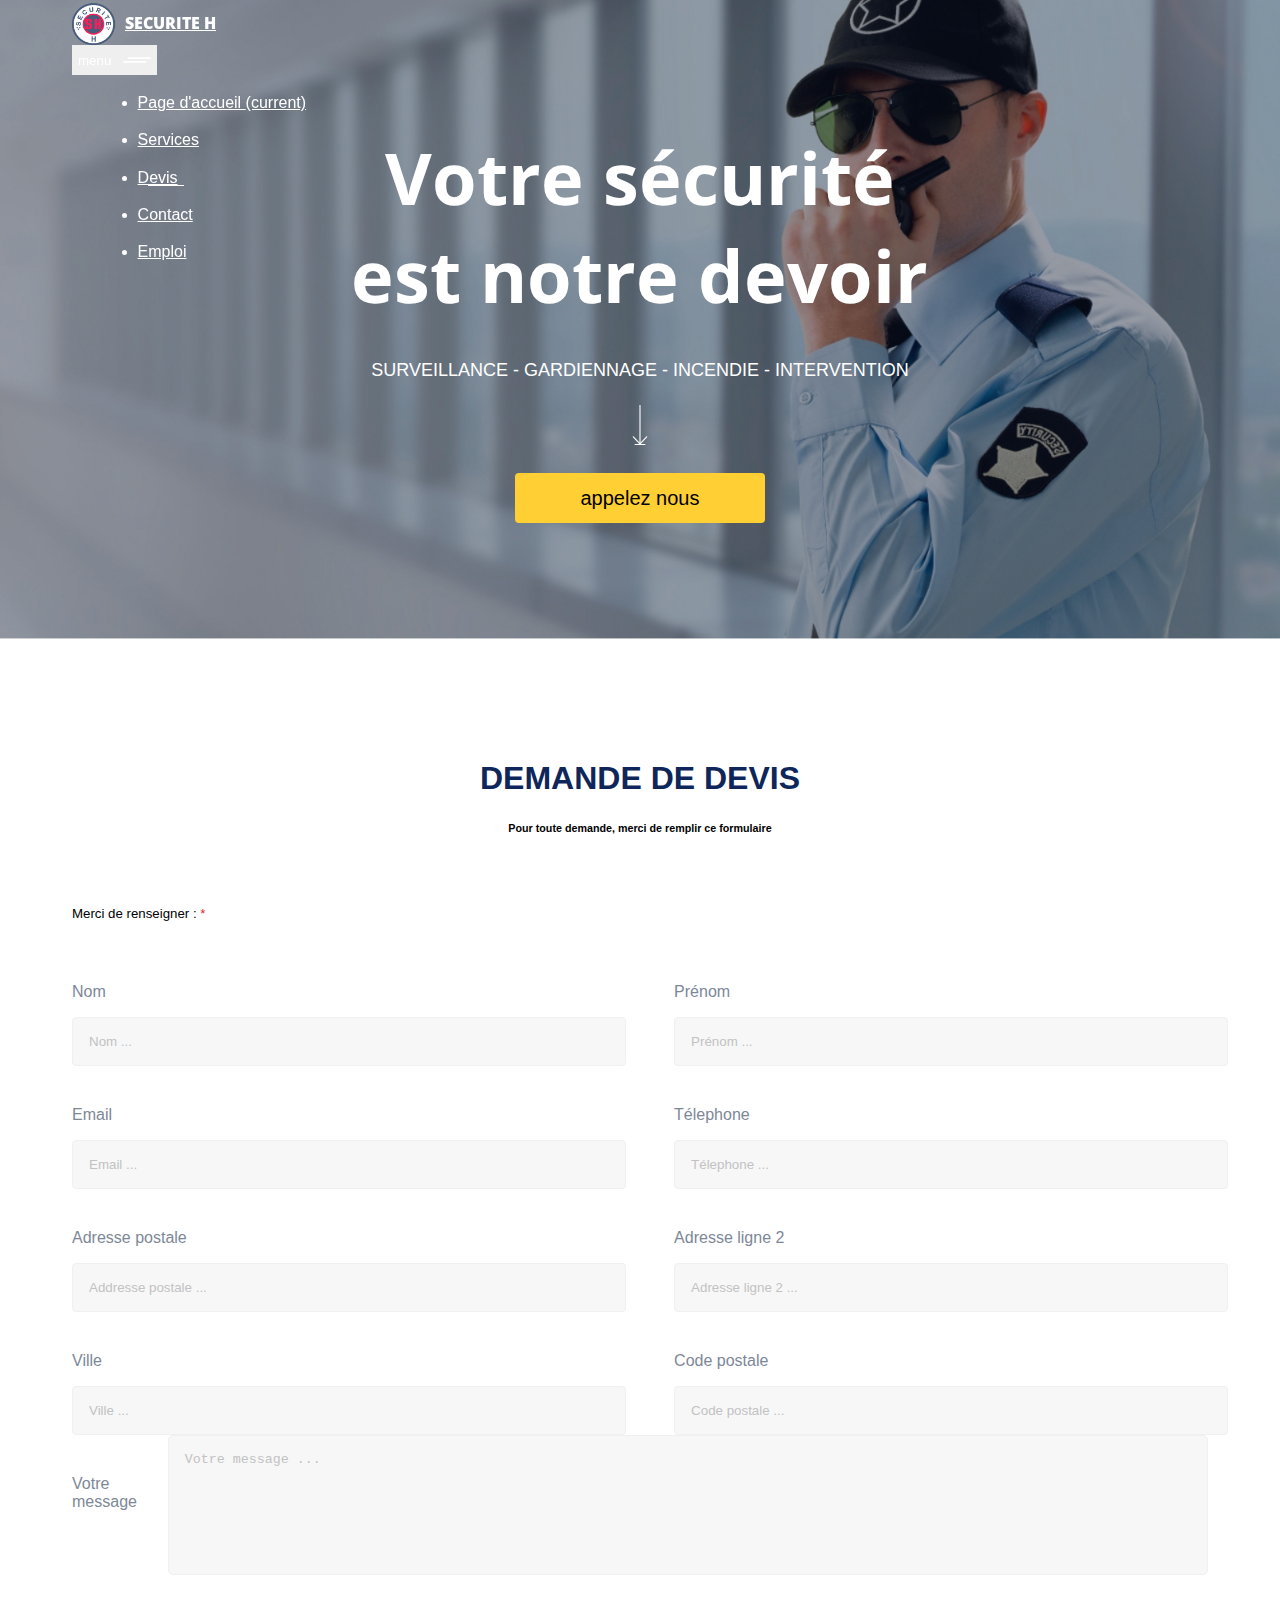
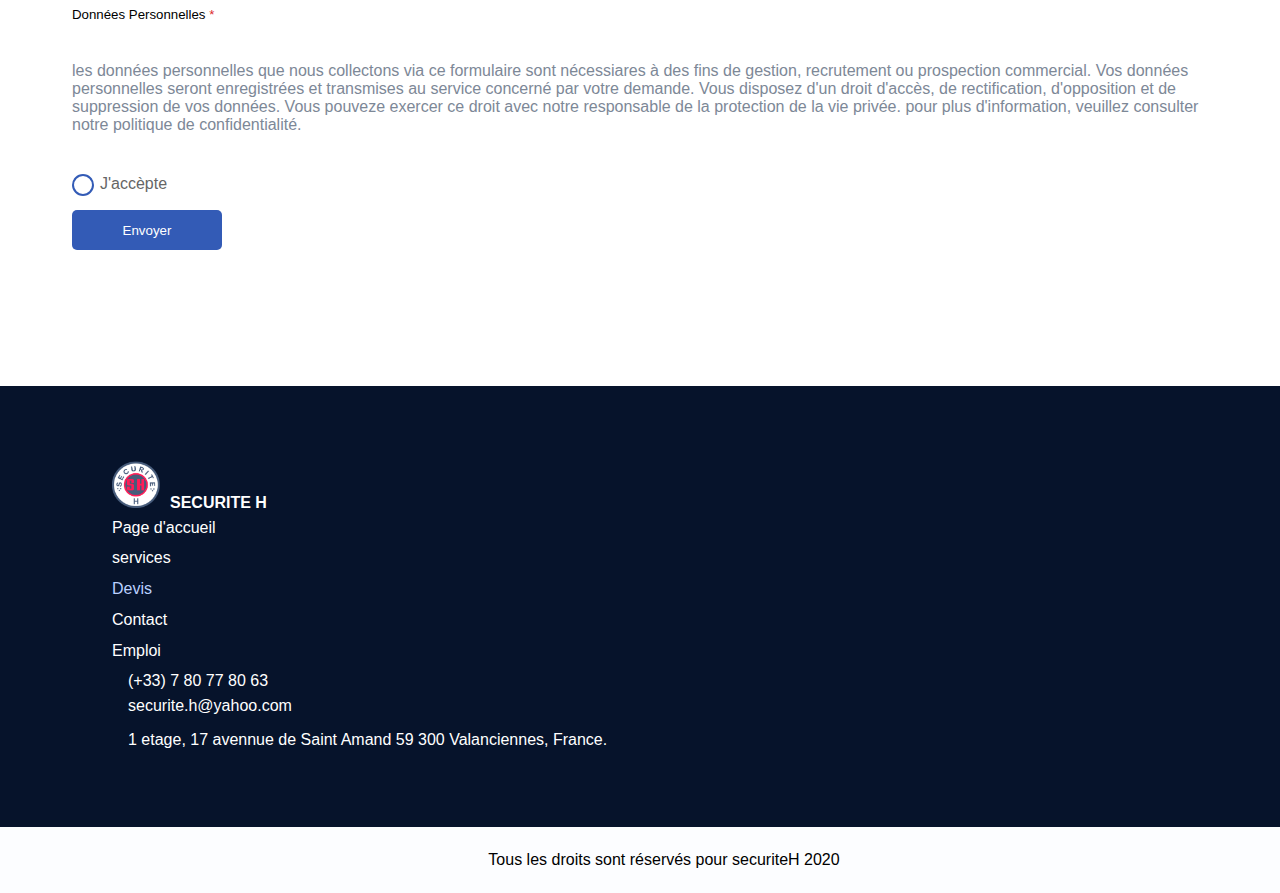
<file: devis.html>
<!DOCTYPE html>
<html lang="fr" dir="ltr">
  <head>
    <meta charset="utf-8">
    <meta name="viewport" content="width=device-width, initial-scale=1, shrink-to-fit=no">

    <!--BOOTSTRAP -->
    <link rel="stylesheet" href="https://stackpath.bootstrapcdn.com/bootstrap/4.5.0/css/bootstrap.min.css" integrity="sha384-9aIt2nRpC12Uk9gS9baDl411NQApFmC26EwAOH8WgZl5MYYxFfc+NcPb1dKGj7Sk" crossorigin="anonymous">

    <!--CODE CSS -->
    <link rel="stylesheet" href="css/style.css">
    <link rel="stylesheet" href="css/owl.carousel.css">
    <link rel="stylesheet" href="css/owl.theme.default.min.css">
    <link rel="stylesheet" href="css/animate.css">

    <!--FONT AWESOME -->
    <link rel="stylesheet" href="https://pro.fontawesome.com/releases/v5.10.0/css/all.css" integrity="sha384-AYmEC3Yw5cVb3ZcuHtOA93w35dYTsvhLPVnYs9eStHfGJvOvKxVfELGroGkvsg+p" crossorigin="anonymous"/>

    <!--FONTS -->
    <link href="https://fonts.googleapis.com/css2?family=Open+Sans:display=swap" rel="stylesheet">

    <link href="https://fonts.googleapis.com/css2?family=Proza+Libre&display=swap" rel="stylesheet">

    <!--page title -->
    <title>Devis</title>
  </head>
  <body>


       <header role="banner" id="top">

          <nav class="navbar navbar-expand-lg scrolling-navbar">

                    <div class="brand">
                                <a class="navbar-brand" href="index.html"><img src="images/logo.png" alt=""> SECURITE H</a>
                    </div>

                     <button class="navbar-toggler" type="button" data-toggle="collapse" data-target="#navbarSupportedContent" aria-controls="navbarSupportedContent" aria-expanded="false" aria-label="Toggle navigation">
                       <span class="navbar-icon">
                          menu
                          <svg version="1.1" id="Layer_1" xmlns="http://www.w3.org/2000/svg" xmlns:xlink="http://www.w3.org/1999/xlink" x="0px" y="0px"
                          	 viewBox="0 0 24 24" style="enable-background:new 0 0 24 24;" xml:space="preserve">
                          <style type="text/css">
                          	.st0{fill:none;stroke:white;stroke-width:1;stroke-linecap:round;stroke-miterlimit:10;}
                          	.st1{fill:none;stroke:white;stroke-linecap:round;stroke-miterlimit:10;}
                          </style>
                          <g>
                          	<g id="Layer_1-2">
                          		<line class="st0" x1="0.7" y1="13.6" x2="19.5" y2="13.6"/>
                          		<line class="st1" x1="0.7" y1="13.6" x2="19.5" y2="13.6"/>
                          		<line class="st0" x1="4.5" y1="10.4" x2="23.3" y2="10.4"/>
                          		<line class="st1" x1="4.5" y1="10.4" x2="23.3" y2="10.4"/>
                          	</g>
                          </g>
                          </svg>

                       </span>
                     </button>

                     <div class="collapse navbar-collapse" id="navbarSupportedContent">

                       <ul class="navbar-nav">
                         <li class="nav-item">
                           <a class="nav-link" href="index.html">Page d'accueil <span class="sr-only">(current)</span></a>
                         </li>
                         <li class="nav-item">
                           <a class="nav-link" href="services.html">Services</a>
                         </li>
                         <li class="nav-item">
                           <a class="nav-link" href="devis.html">Devis</a>
                         </li>
                         <li class="nav-item">
                           <a class="nav-link" href="contact.html">Contact</a>
                         </li>
                         <li class="nav-item">
                           <a class="nav-link" href="emploi.html">Emploi</a>
                         </li>
                       </ul>

                      </div>

            </nav>

            <div class="header-top">
              <div class="header-container">
                  <h1 id="hero-securiteh" data-aos="fade-up" data-aos-anchor-placement="bottom-bottom">Votre sécurité est notre devoir</h1>
                   <p data-aos="fade-up" data-aos-anchor-placement="bottom-bottom" data-aos-delay="100">surveillance - gardiennage - incendie - intervention</p>
                   <svg xmlns="http://www.w3.org/2000/svg" viewBox="0 0 25.93 71.63"><defs><style>.cls-1{fill:none;stroke:white;stroke-linecap:round;stroke-miterlimit:10;stroke-width:2px;}</style></defs><title>Asset 1</title><g id="Layer_2" data-name="Layer 2"><g id="Layer_1-2" data-name="Layer 1"><line class="cls-1" x1="12.97" y1="1" x2="12.97" y2="69.03"/><line class="cls-1" x1="1" y1="56.91" x2="12.89" y2="69.8"/><line class="cls-1" x1="24.93" y1="56.91" x2="13.04" y2="69.8"/><line class="cls-1" x1="4.2" y1="70.63" x2="21.74" y2="70.63"/></g></g>
                   </svg>
                   <a href="contact.html#nous-contacter" data-aos="fade-up" data-aos-anchor-placement="bottom-bottom" data-aos-delay="200">appelez nous</a>
              </div>
            </div>

       </header>

    <!--devis---->


        <div class="contactez-nous Demande-de-devis">
          <h1>Demande de Devis</h1>
          <h6>Pour toute demande, merci de remplir ce formulaire</h6>
          <div class="row no-gutters">

          <div class="contact-form col-lg-12">
            <h5>Merci de renseigner : <span class="étoile">*</span></h5>
            <form>
                 <div class="row no-gutters">
                   <div>
                     <p>Nom</p>
                     <input type="text" name="" value="" placeholder="Nom ..." class="input-nom-devis" required>
                   </div>
                   <div>
                     <p>Prénom</p>
                     <input type="text" name="" value="" placeholder="Prénom ..." class="input-prénom-devis" required>
                   </div>
                 </div>
                 <div class="row no-gutters">
                       <div>
                         <p>Email</p>
                         <input type="email" name="" value="" placeholder="Email ..." class="input-email-devis" required>
                       </div>
                       <div>
                         <p>Télephone</p>
                         <input type="tel" name="" value="" placeholder="Télephone ..." class="input-telephone-devis" required>
                       </div>
                 </div>

                 <div class="row no-gutters">
                       <div>
                         <p>Adresse postale</p>
                         <input type="email" name="" value="" placeholder="Addresse postale ..." class="input-adresse-postale" required>
                       </div>
                       <div>
                         <p>Adresse ligne 2</p>
                         <input type="tel" name="" value="" placeholder="Adresse ligne 2 ..." class="input-adresse-ligne2" required>
                       </div>
                 </div>
                 <div class="row no-gutters">
                       <div>
                         <p>Ville</p>
                         <input type="email" name="" value="" placeholder="Ville ..." class="input-ville" required>
                       </div>
                       <div>
                         <p>Code postale</p>
                         <input type="tel" name="" value="" placeholder="Code postale ..." class="input-code-postale" required>
                       </div>
                 </div>
                 <div class="row no-gutters">
                       <p>Votre message</p>
                       <textarea name="name" rows="8" cols="80" placeholder="Votre message ..." class="input-message-devis"></textarea>
                 </div>

                 <div class="donné-personnelles">
                   <h5>Données Personnelles <span class="étoile">*</span></h5>
                   <p>les données personnelles que nous collectons via ce formulaire sont nécessiares à des fins de gestion,
                    recrutement ou prospection commercial. Vos données personnelles seront enregistrées et transmises au service concerné
                  par votre demande.
                 Vous disposez d'un droit d'accès, de rectification, d'opposition et de suppression de vos données. Vous pouveze exercer ce droit
                  avec notre responsable de la protection de la vie privée. pour plus d'information, veuillez consulter notre politique de confidentialité.</p>
                 </div>

                 <p>
                   <input type="radio" id="test1" name="radio-group">
                   <label for="test1">J'accèpte</label>
                 </p>

                 <div class="">
                      <button type="button" name="button" class="envoyer-devis">Envoyer</button>
                 </div>

                 <div class="vide">
                      Veuillez remplir tous les formulaires ou entrez un émail valide.
                     <i class="fa fa-times" class="close" data-dismiss="alert" aria-label="Close"></i>
                 </div>
            </form>
          </div>

      </div>
    </div>

    <!---fin devis--->

    <div class="message-envoyé">
       <div class="message-envoyé-wrapper">
          <div class="icon">
               <i class="far fa-check-circle"></i>
          </div>
          <div class="message-envoyé-content">
               <h3>Congratulation !</h3>
               <p>Votre message a été envoyé avec succès</p>
               <button type="button" name="button" class="finish">Terminé</button>
          </div>
       </div>
    </div>


  <footer>
    <div class="footer-content">

    <div class="row no-gutters">

      <div class="col-12 col-lg-4 col-md-4">
        <div class="logo">
           <img src="images/logo.png" alt="">securite h
        </div>
      </div>

       <div class="col-12 col-lg-4 col-md-4 footer-nav">
            <a href="index.html">Page d'accueil</a>
            <a href="services.html">services</a>
            <a href="devis.html">Devis</a>
            <a href="contact.html">Contact</a>
            <a href="emploi.html">Emploi</a>
       </div>

       <div class="col-12 col-lg-4 col-md-4 contact">
             <div>
               <i class="fas fa-phone-alt"></i>
                 <label>(+33) 7 80 77 80 63</label>
             </div>
             <div>
               <i class="fas fa-envelope"></i>
               <a href="#">securite.h@yahoo.com</a>
             </div>
             <div>
               <i class="fas fa-map-marker-alt"></i>
               <a href="https://www.google.com/maps/embed?pb=!1m18!1m12!1m3!1d2545.02055575865!2d3.510362115694694!3d50.366171179463834!2m3!1f0!2f0!3f0!3m2!1i1024!2i768!4f13.1!3m3!1m2!1s0x47c2edce4b7bfaa5%3A0x14bc8c469cf8a718!2s17%20Avenue%20de%20Saint-Amand%201%20etage%2C%2059300%20Valenciennes%2C%20France!5e0!3m2!1sfr!2sdz!4v1599494087268!5m2!1sfr!2sdz" target="_blank">
                 1 etage, 17 avennue de Saint Amand 59 300 Valanciennes, France.</a>
             </div>
       </div>


    </div>
    </div>
  </footer>

  <div class="scroll-top">
    <button type="button" name="button"><i class="fas fa-angle-up"></i></button>
  </div>

  <div class="copyright">
    Tous les droits sont réservés pour securiteH 2020
  </div>

   <script src="https://code.jquery.com/jquery-3.5.1.min.js" integrity="sha256-9/aliU8dGd2tb6OSsuzixeV4y/faTqgFtohetphbbj0=" crossorigin="anonymous"></script>
  <script src="https://cdnjs.cloudflare.com/ajax/libs/popper.js/1.14.3/umd/popper.min.js" integrity="sha384-ZMP7rVo3mIykV+2+9J3UJ46jBk0WLaUAdn689aCwoqbBJiSnjAK/l8WvCWPIPm49" crossorigin="anonymous"></script>
  <script src="https://stackpath.bootstrapcdn.com/bootstrap/4.1.3/js/bootstrap.min.js" integrity="sha384-ChfqqxuZUCnJSK3+MXmPNIyE6ZbWh2IMqE241rYiqJxyMiZ6OW/JmZQ5stwEULTy" crossorigin="anonymous"></script>
  <script type="text/javascript" src="js/owl.carousel.js"></script>
  <script type="text/javascript" src="js/owl.lazyload.js">

  </script>
  <script type="text/javascript" src="js/script.js"></script>

  </body>
</html>
</file>
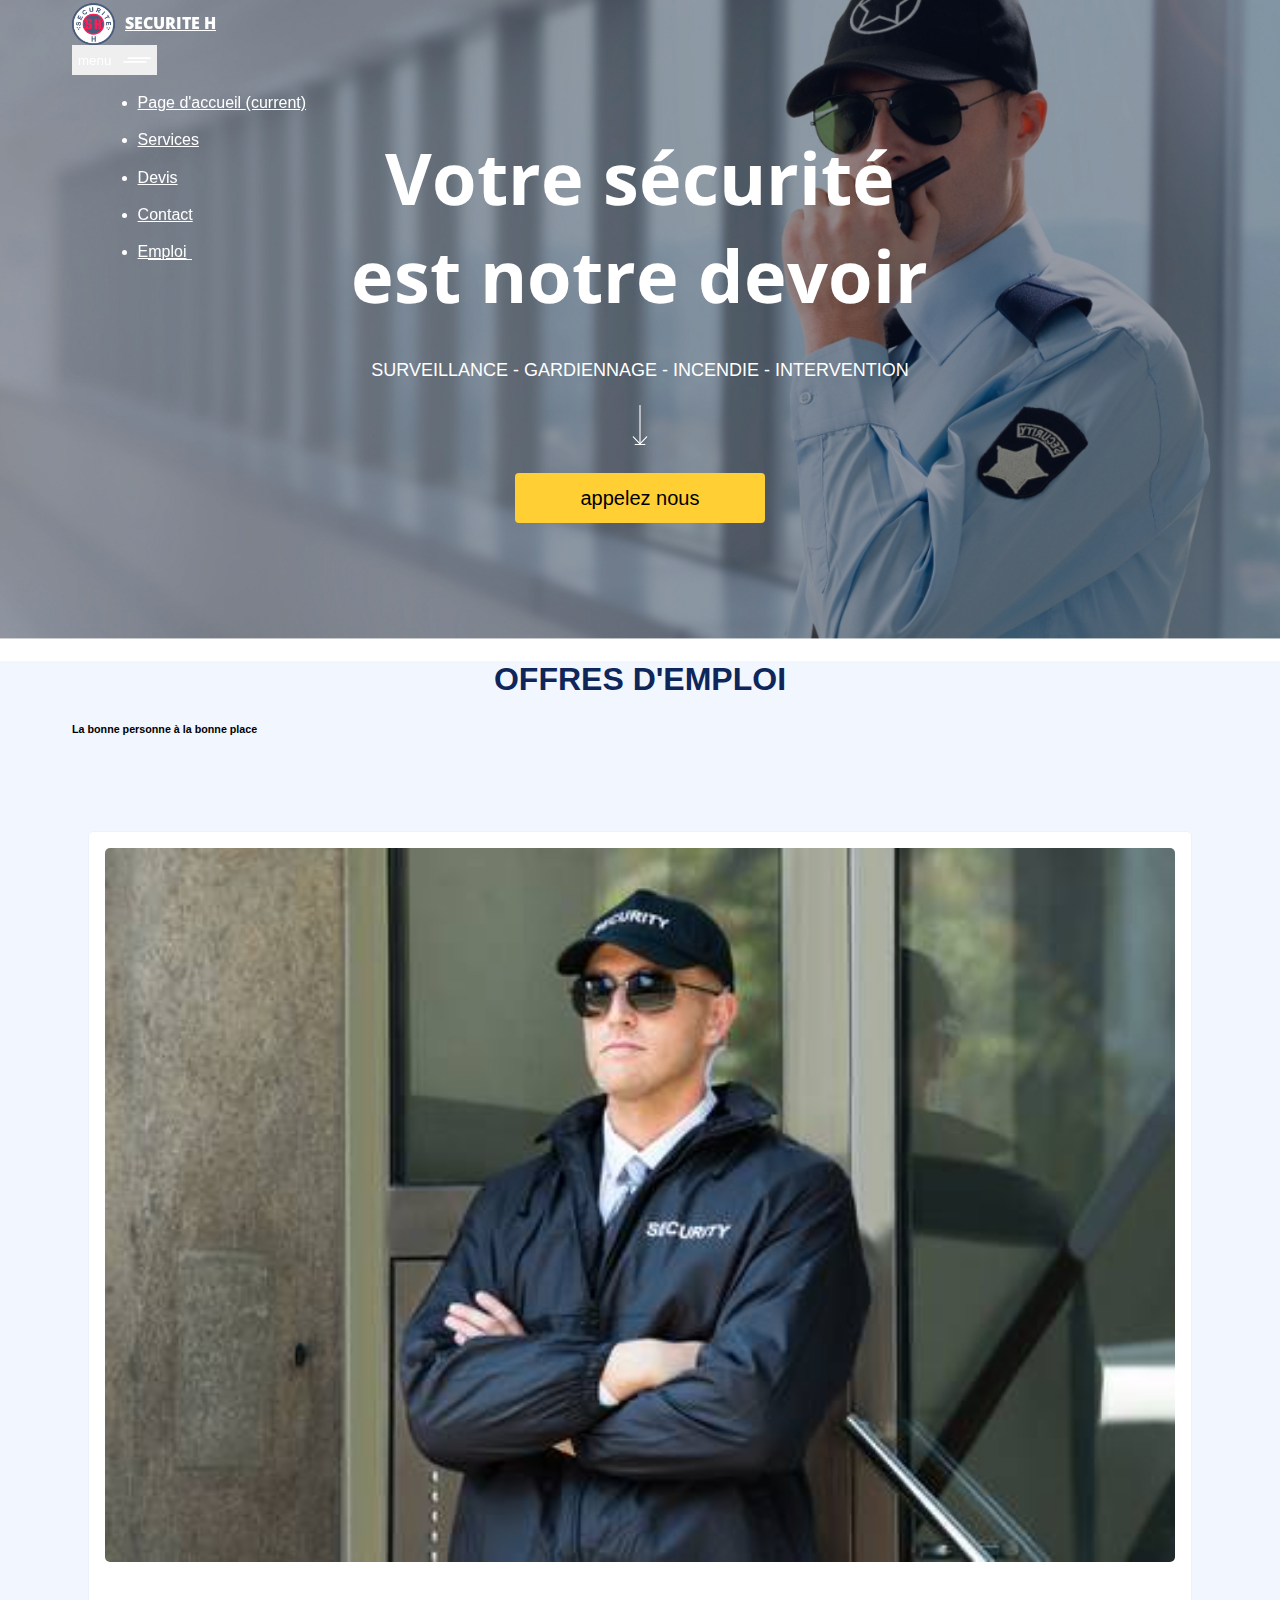
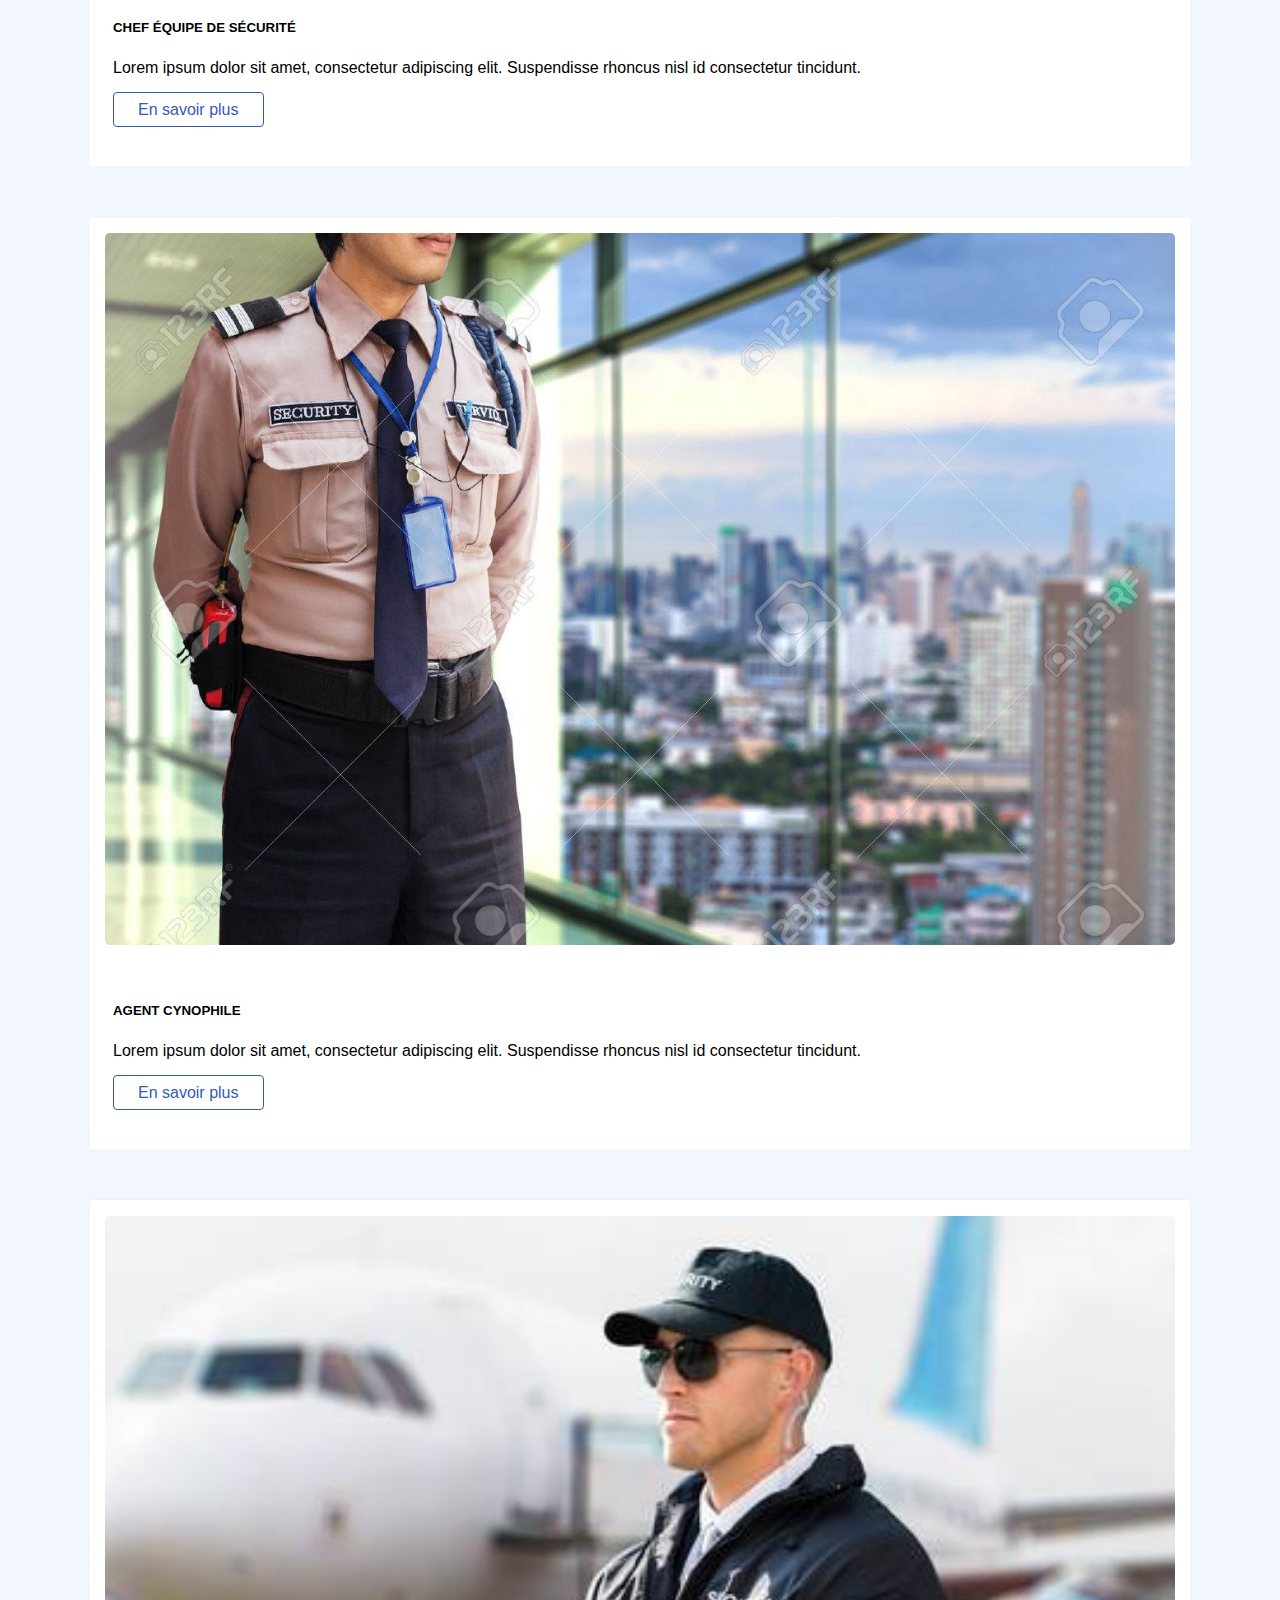
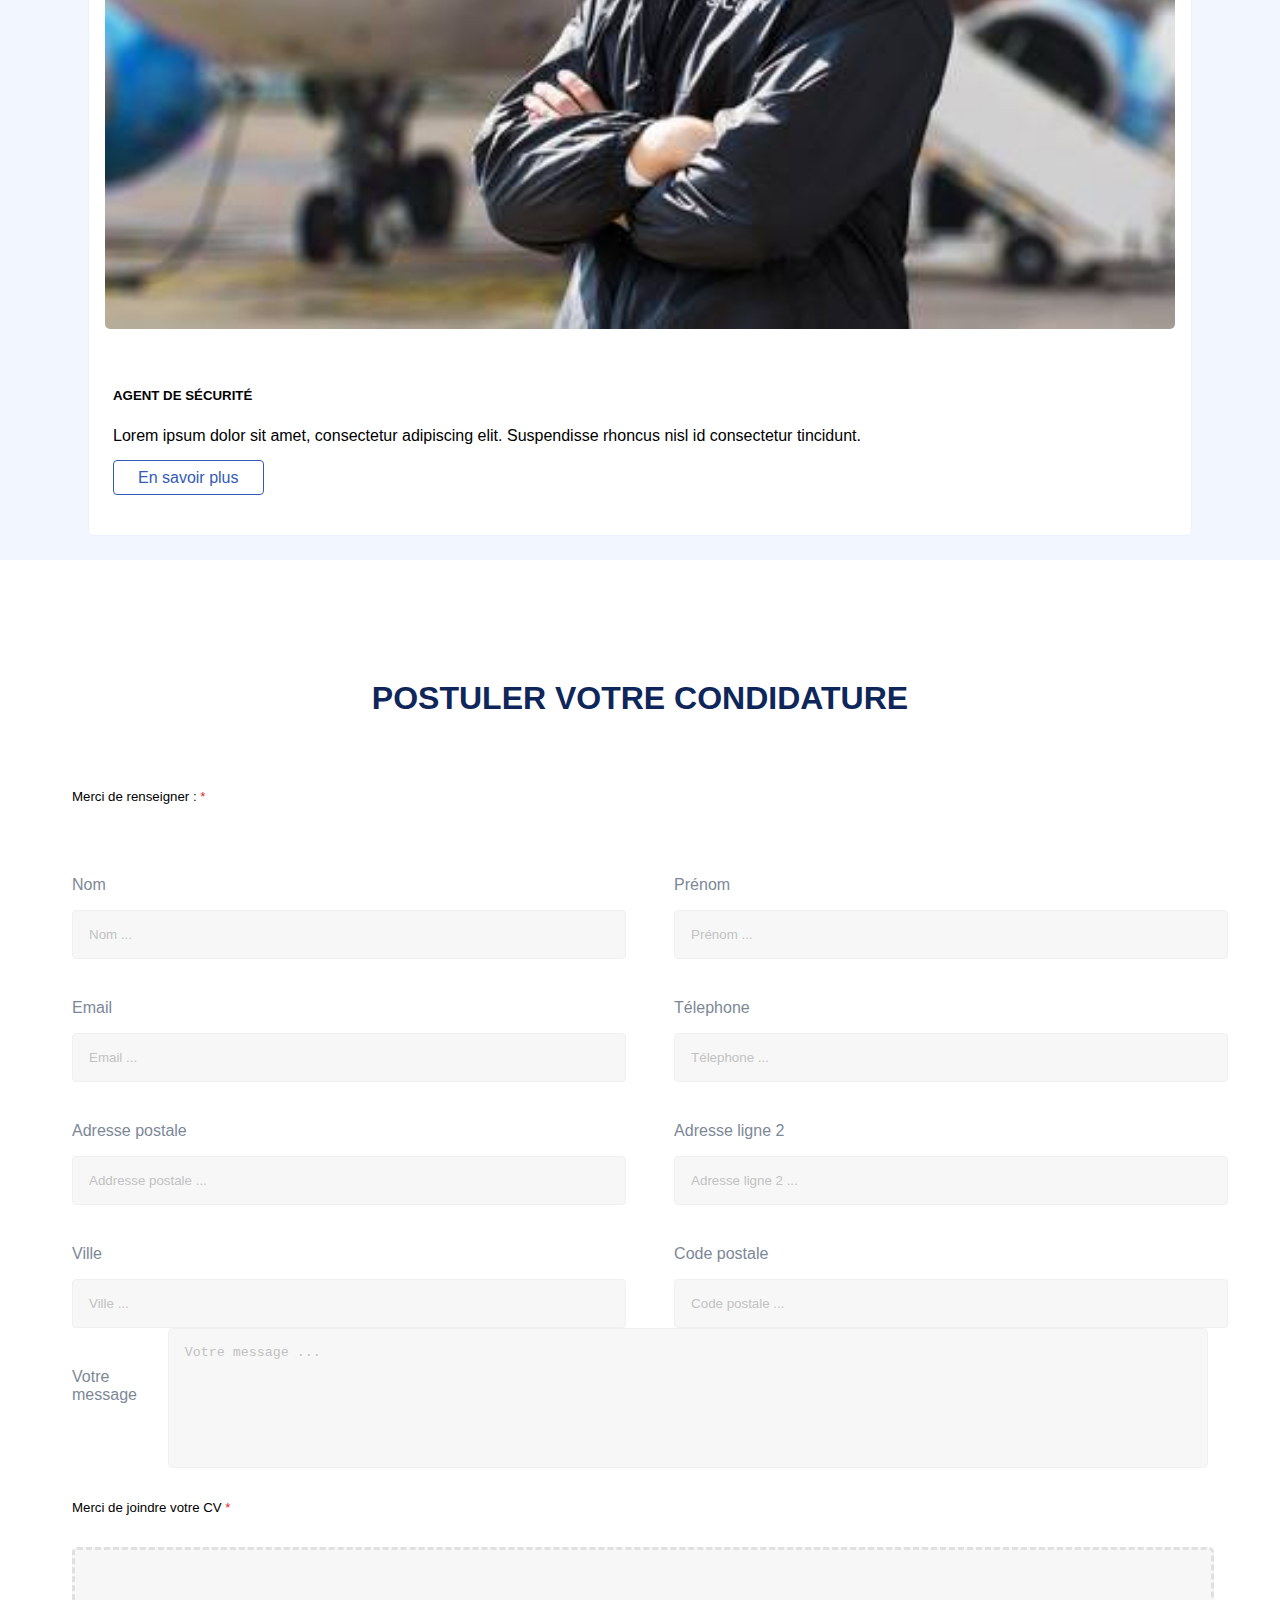
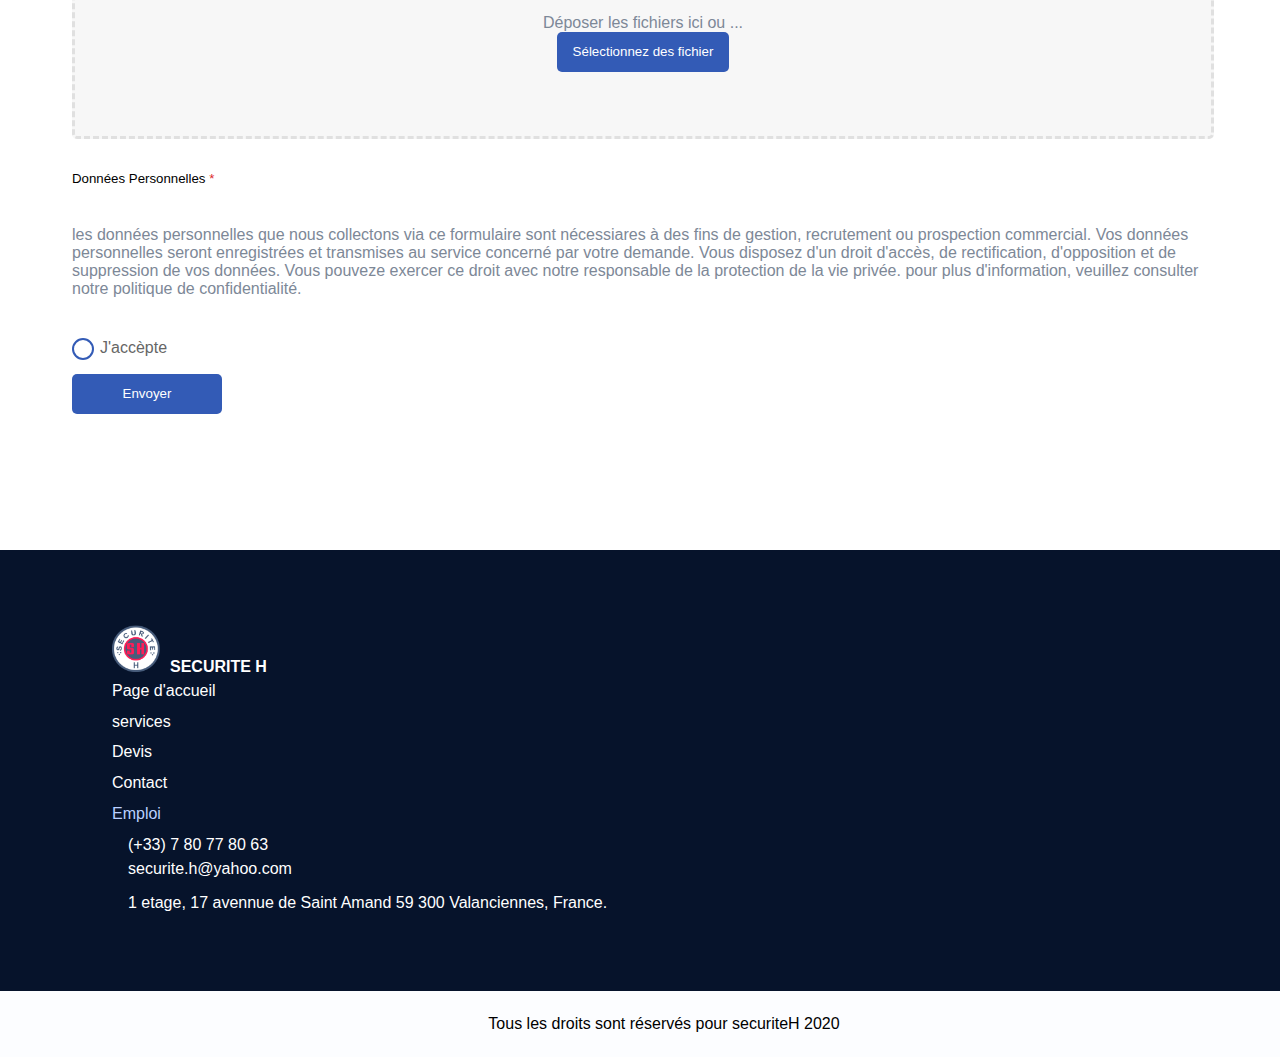
<file: emploi.html>
<!DOCTYPE html>
<html lang="fr" dir="ltr">
  <head>
    <meta charset="utf-8">
    <meta name="viewport" content="width=device-width, initial-scale=1, shrink-to-fit=no">

    <!--FONT AWESOME -->
    <link rel="stylesheet" href="https://pro.fontawesome.com/releases/v5.10.0/css/all.css" integrity="sha384-AYmEC3Yw5cVb3ZcuHtOA93w35dYTsvhLPVnYs9eStHfGJvOvKxVfELGroGkvsg+p" crossorigin="anonymous"/>

    <!--CODE CSS -->
    <link rel="stylesheet" href="css/style.css">
    <link rel="stylesheet" href="css/owl.carousel.css">
    <link rel="stylesheet" href="css/owl.theme.default.min.css">
    <link rel="stylesheet" href="css/animate.css">

    <!--BOOTSTRAP -->
    <link rel="stylesheet" href="https://stackpath.bootstrapcdn.com/bootstrap/4.5.0/css/bootstrap.min.css" integrity="sha384-9aIt2nRpC12Uk9gS9baDl411NQApFmC26EwAOH8WgZl5MYYxFfc+NcPb1dKGj7Sk" crossorigin="anonymous">

    <!--FONTS -->
    <link href="https://fonts.googleapis.com/css2?family=Open+Sans:display=swap" rel="stylesheet">

    <link href="https://fonts.googleapis.com/css2?family=Proza+Libre&display=swap" rel="stylesheet">

    <!--page title -->
    <title>Emploi</title>
  </head>
  <body>


       <header role="banner" id="top">

          <nav class="navbar navbar-expand-lg scrolling-navbar">

                    <div class="brand">
                                <a class="navbar-brand" href="index.html"><img src="images/logo.png" alt=""> SECURITE H</a>
                    </div>

                     <button class="navbar-toggler" type="button" data-toggle="collapse" data-target="#navbarSupportedContent" aria-controls="navbarSupportedContent" aria-expanded="false" aria-label="Toggle navigation">
                       <span class="navbar-icon">
                          menu
                          <svg version="1.1" id="Layer_1" xmlns="http://www.w3.org/2000/svg" xmlns:xlink="http://www.w3.org/1999/xlink" x="0px" y="0px"
                          	 viewBox="0 0 24 24" style="enable-background:new 0 0 24 24;" xml:space="preserve">
                          <style type="text/css">
                          	.st0{fill:none;stroke:white;stroke-width:1;stroke-linecap:round;stroke-miterlimit:10;}
                          	.st1{fill:none;stroke:white;stroke-linecap:round;stroke-miterlimit:10;}
                          </style>
                          <g>
                          	<g id="Layer_1-2">
                          		<line class="st0" x1="0.7" y1="13.6" x2="19.5" y2="13.6"/>
                          		<line class="st1" x1="0.7" y1="13.6" x2="19.5" y2="13.6"/>
                          		<line class="st0" x1="4.5" y1="10.4" x2="23.3" y2="10.4"/>
                          		<line class="st1" x1="4.5" y1="10.4" x2="23.3" y2="10.4"/>
                          	</g>
                          </g>
                          </svg>

                       </span>
                     </button>

                     <div class="collapse navbar-collapse" id="navbarSupportedContent">

                       <ul class="navbar-nav">
                         <li class="nav-item">
                           <a class="nav-link" href="index.html">Page d'accueil <span class="sr-only">(current)</span></a>
                         </li>
                         <li class="nav-item">
                           <a class="nav-link" href="services.html">Services</a>
                         </li>
                         <li class="nav-item">
                           <a class="nav-link" href="devis.html">Devis</a>
                         </li>
                         <li class="nav-item">
                           <a class="nav-link" href="contact.html">Contact</a>
                         </li>
                         <li class="nav-item">
                           <a class="nav-link" href="emploi.html">Emploi</a>
                         </li>
                       </ul>

                      </div>

            </nav>

            <div class="header-top">
              <div class="header-container">
                  <h1 id="hero-securiteh" data-aos="fade-up" data-aos-anchor-placement="bottom-bottom">Votre sécurité est notre devoir</h1>
                   <p data-aos="fade-up" data-aos-anchor-placement="bottom-bottom" data-aos-delay="100">surveillance - gardiennage - incendie - intervention</p>
                   <svg xmlns="http://www.w3.org/2000/svg" viewBox="0 0 25.93 71.63"><defs><style>.cls-1{fill:none;stroke:white;stroke-linecap:round;stroke-miterlimit:10;stroke-width:2px;}</style></defs><title>Asset 1</title><g id="Layer_2" data-name="Layer 2"><g id="Layer_1-2" data-name="Layer 1"><line class="cls-1" x1="12.97" y1="1" x2="12.97" y2="69.03"/><line class="cls-1" x1="1" y1="56.91" x2="12.89" y2="69.8"/><line class="cls-1" x1="24.93" y1="56.91" x2="13.04" y2="69.8"/><line class="cls-1" x1="4.2" y1="70.63" x2="21.74" y2="70.63"/></g></g>
                   </svg>
                   <a href="contact.html#nous-contacter" data-aos="fade-up" data-aos-anchor-placement="bottom-bottom" data-aos-delay="200">appelez nous</a>
              </div>
            </div>

       </header>

       <div class="offres-demploi">
           <div class="row no-gutters">
                <h1>Offres d'emploi</h1>
           </div>
           <h6>La bonne personne à la bonne place</h6>
           <div class="offres-demploi-wrapper">
              <div class="row no-gutters">
                 <div class="col-lg-4 col-md-4 col-sm-4">
                   <div class="offres-demploi-content">
                    <div class="offres-demploi-content-img-wrapper">
                       <img src="images/offre1.jpg" alt="">
                    </div>
                    <div class="offres-demploi-content-para">
                      <h5>chef équipe de sécurité</h5>
                      <p>Lorem ipsum dolor sit amet, consectetur adipiscing elit.
                        Suspendisse rhoncus nisl id consectetur tincidunt.</p>
                      <a href="offre1.html">En savoir plus</a>
                    </div>
                   </div>
                 </div>

                 <div class="col-lg-4 col-md-4 col-sm-4">
                   <div class="offres-demploi-content">
                    <div class="offres-demploi-content-img-wrapper">
                       <img src="images/offre2.jpg" alt="">
                    </div>
                    <div class="offres-demploi-content-para">
                      <h5>Agent cynophile</h5>
                      <p>Lorem ipsum dolor sit amet, consectetur adipiscing elit.
                        Suspendisse rhoncus nisl id consectetur tincidunt.</p>
                      <a href="offre2.html">En savoir plus</a>
                    </div>
                   </div>
                 </div>

                 <div class="col-lg-4 col-md-4 col-sm-4">
                   <div class="offres-demploi-content">
                    <div class="offres-demploi-content-img-wrapper">
                       <img src="images/offre3.jpg" alt="">
                    </div>
                    <div class="offres-demploi-content-para">
                      <h5>agent de sécurité</h5>
                      <p>Lorem ipsum dolor sit amet, consectetur adipiscing elit.
                        Suspendisse rhoncus nisl id consectetur tincidunt.</p>
                      <a href="offre3.html">En savoir plus</a>
                    </div>
                   </div>
                 </div>

              </div>
           </div>
       </div>

   <!-- postuler votre condidature-->

               <div class="contactez-nous postuler-votre-condidature" id="condidature">
                 <h1>Postuler votre condidature</h1>
                 <div class="row no-gutters">

                 <div class="contact-form col-lg-12">
                   <h5>Merci de renseigner : <span class="étoile">*</span></h5>
                   <form>
                        <div class="row no-gutters">
                          <div>
                            <p>Nom</p>
                            <input type="text" name="" value="" placeholder="Nom ..." class="input-nom-condidature" required>
                          </div>
                          <div>
                            <p>Prénom</p>
                            <input type="text" name="" value="" placeholder="Prénom ..." class="input-prénom-condidature" required>
                          </div>
                        </div>
                        <div class="row no-gutters">
                              <div>
                                <p>Email</p>
                                <input type="email" name="" value="" placeholder="Email ..." class="input-email-condidature" required>
                              </div>
                              <div>
                                <p>Télephone</p>
                                <input type="tel" name="" value="" placeholder="Télephone ..." class="input-telephone-condidature" required>
                              </div>
                        </div>

                        <div class="row no-gutters">
                              <div>
                                <p>Adresse postale</p>
                                <input type="email" name="" value="" placeholder="Addresse postale ..." class="input-adresse-postale-condidature" required>
                              </div>
                              <div>
                                <p>Adresse ligne 2</p>
                                <input type="tel" name="" value="" placeholder="Adresse ligne 2 ..." class="input-adresse-ligne2-condidature" required>
                              </div>
                        </div>
                        <div class="row no-gutters">
                              <div>
                                <p>Ville</p>
                                <input type="email" name="" value="" placeholder="Ville ..." class="input-ville-condidature" required>
                              </div>
                              <div>
                                <p>Code postale</p>
                                <input type="tel" name="" value="" placeholder="Code postale ..." class="input-code-postale-condidature" required>
                              </div>
                        </div>
                        <div class="row no-gutters">
                              <p>Votre message</p>
                              <textarea name="name" rows="8" cols="80" placeholder="Votre message ..." class="input-message-condidature"></textarea>
                        </div>
                        <h5>Merci de joindre votre CV <span class="étoile">*</span></h5>
                        <div class="drop_zone">
                            <p>Déposer les fichiers ici ou ...</p>
                            <button type="button" name="button" class="selectinner-fichiers">Sélectionnez des fichier</button>
                            <input type="file" id="file-input" />
                        </div>

                        <div class="donné-personnelles">
                          <h5>Données Personnelles <span class="étoile">*</span></h5>
                          <p>les données personnelles que nous collectons via ce formulaire sont nécessiares à des fins de gestion,
                           recrutement ou prospection commercial. Vos données personnelles seront enregistrées et transmises au service concerné
                         par votre demande.
                        Vous disposez d'un droit d'accès, de rectification, d'opposition et de suppression de vos données. Vous pouveze exercer ce droit
                         avec notre responsable de la protection de la vie privée. pour plus d'information, veuillez consulter notre politique de confidentialité.</p>
                        </div>

                        <p>
                          <input type="radio" id="test1" name="radio-group">
                          <label for="test1">J'accèpte</label>
                        </p>


                        <div class="">
                             <button type="button" name="button" class="envoyer-condidature">Envoyer</button>
                        </div>

                        <div class="vide">
                           Veuillez remplir tous les formulaires ou entrez un émail valide.
                         <i class="fa fa-times" class="close" data-dismiss="alert" aria-label="Close"></i>
                        </div>
                   </form>
                 </div>

             </div>
           </div>
   <!-- fin postuler votre condidature-->

   <!---test cntact <section--->
   <div class="message-envoyé">
      <div class="message-envoyé-wrapper">
         <div class="icon">
              <i class="far fa-check-circle"></i>
         </div>
         <div class="message-envoyé-content">
              <h3>Congratulation !</h3>
              <p>Votre message a été envoyé avec succès</p>
              <button type="button" name="button" class="finish">Terminé</button>
         </div>
      </div>
   </div>


<!--fin section contact-->

   </section>

 <footer>
   <div class="footer-content">

   <div class="row no-gutters">

     <div class="col-12 col-lg-4 col-md-4">
       <div class="logo">
          <img src="images/logo.png" alt="">securite h
       </div>
     </div>

      <div class="col-12 col-lg-4 col-md-4 footer-nav">
           <a href="index.html">Page d'accueil</a>
           <a href="services.html">services</a>
           <a href="devis.html">Devis</a>
           <a href="contact.html">Contact</a>
           <a href="emploi.html">Emploi</a>
      </div>

      <div class="col-12 col-lg-4 col-md-4 contact">
            <div>
              <i class="fas fa-phone-alt"></i>
                <label>(+33) 7 80 77 80 63</label>
            </div>
            <div>
              <i class="fas fa-envelope"></i>
              <a href="#">securite.h@yahoo.com</a>
            </div>
            <div>
              <i class="fas fa-map-marker-alt"></i>
              <a href="https://www.google.com/maps/embed?pb=!1m18!1m12!1m3!1d2545.02055575865!2d3.510362115694694!3d50.366171179463834!2m3!1f0!2f0!3f0!3m2!1i1024!2i768!4f13.1!3m3!1m2!1s0x47c2edce4b7bfaa5%3A0x14bc8c469cf8a718!2s17%20Avenue%20de%20Saint-Amand%201%20etage%2C%2059300%20Valenciennes%2C%20France!5e0!3m2!1sfr!2sdz!4v1599494087268!5m2!1sfr!2sdz" target="_blank">
                1 etage, 17 avennue de Saint Amand 59 300 Valanciennes, France.</a>
            </div>
      </div>


   </div>
   </div>
 </footer>

 <div class="scroll-top">
   <button type="button" name="button"><i class="fas fa-angle-up"></i></button>
 </div>
 <div class="copyright">
   Tous les droits sont réservés pour securiteH 2020
 </div>

   <script src="https://code.jquery.com/jquery-3.5.1.min.js" integrity="sha256-9/aliU8dGd2tb6OSsuzixeV4y/faTqgFtohetphbbj0=" crossorigin="anonymous"></script>
  <script src="https://cdnjs.cloudflare.com/ajax/libs/popper.js/1.14.3/umd/popper.min.js" integrity="sha384-ZMP7rVo3mIykV+2+9J3UJ46jBk0WLaUAdn689aCwoqbBJiSnjAK/l8WvCWPIPm49" crossorigin="anonymous"></script>
  <script src="https://stackpath.bootstrapcdn.com/bootstrap/4.1.3/js/bootstrap.min.js" integrity="sha384-ChfqqxuZUCnJSK3+MXmPNIyE6ZbWh2IMqE241rYiqJxyMiZ6OW/JmZQ5stwEULTy" crossorigin="anonymous"></script>
  <script type="text/javascript" src="js/owl.carousel.js"></script>

  </script>
  <script type="text/javascript" src="js/script.js"></script>

  </body>
</html>
</file>
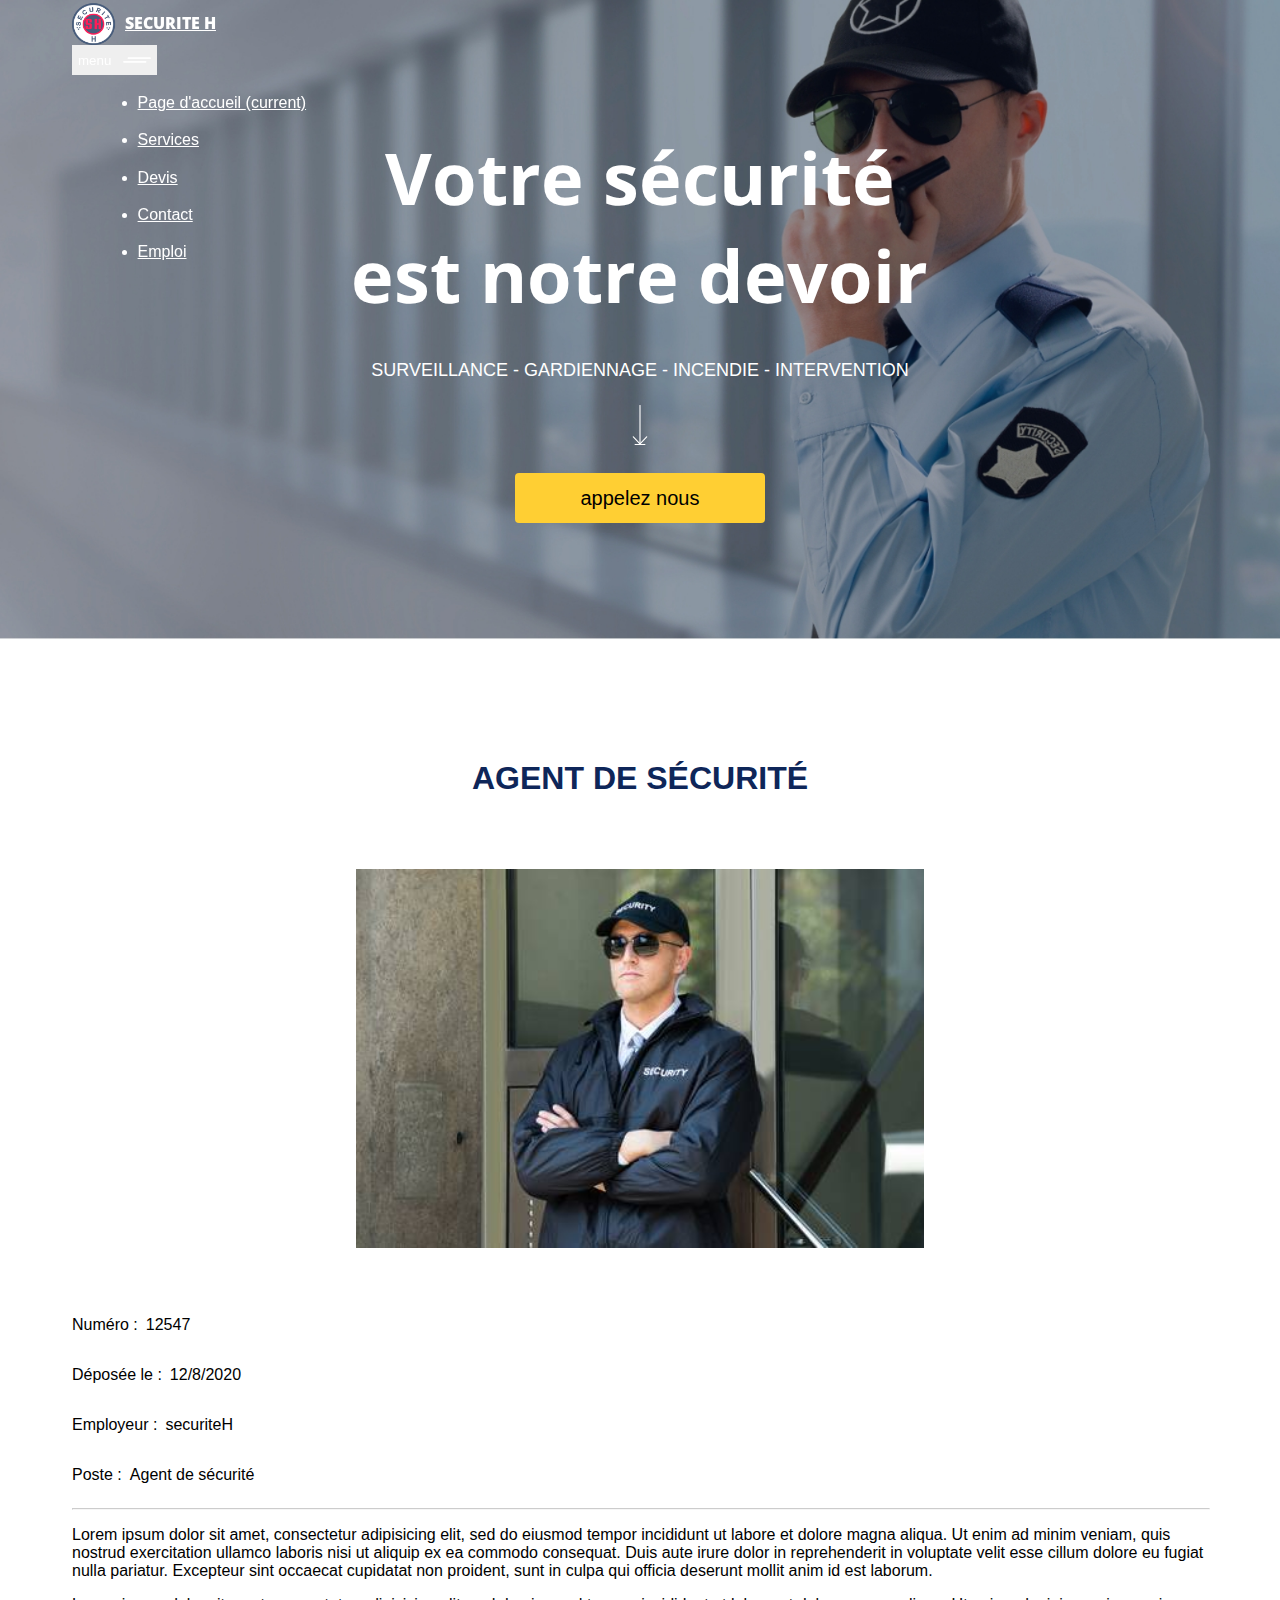
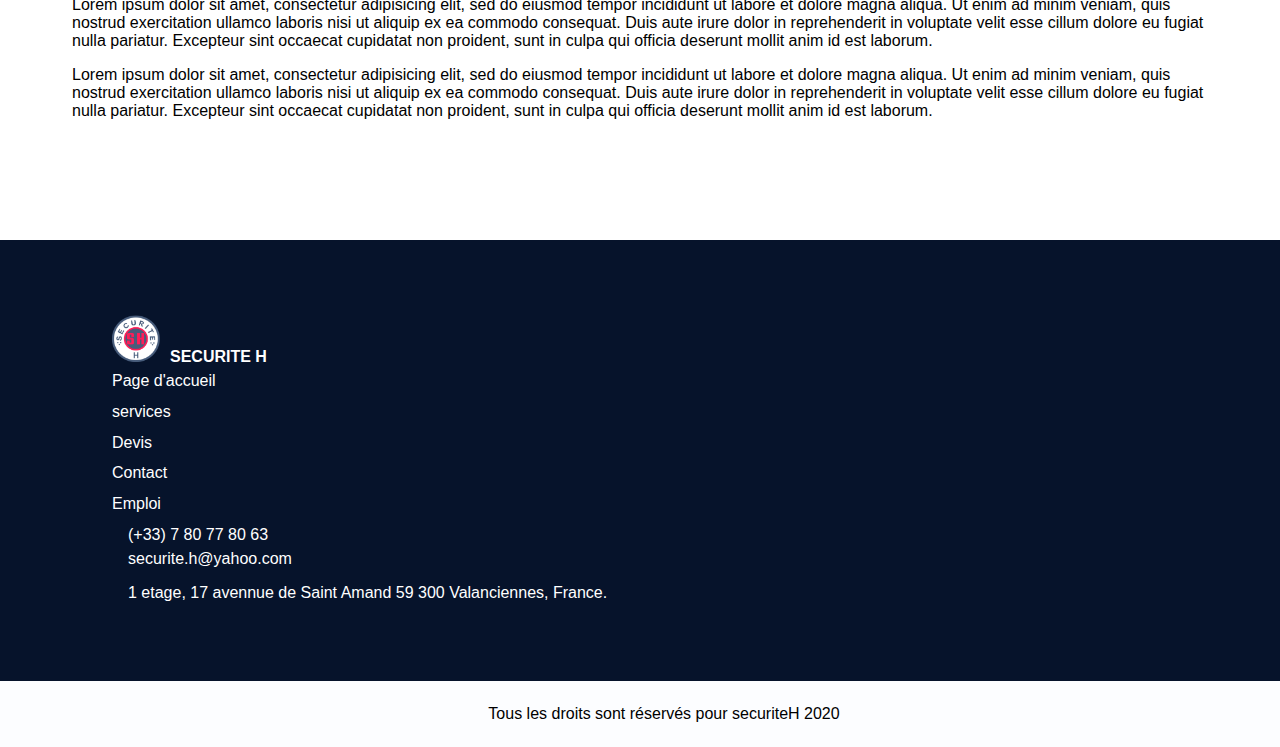
<file: offre1.html>
<!DOCTYPE html>
<html lang="fr" dir="ltr">
  <head>
    <meta charset="utf-8">
    <meta name="viewport" content="width=device-width, initial-scale=1, shrink-to-fit=no">

    <!--FONT AWESOME -->
    <link rel="stylesheet" href="https://pro.fontawesome.com/releases/v5.10.0/css/all.css" integrity="sha384-AYmEC3Yw5cVb3ZcuHtOA93w35dYTsvhLPVnYs9eStHfGJvOvKxVfELGroGkvsg+p" crossorigin="anonymous"/>

    <!--CODE CSS -->
    <link rel="stylesheet" href="css/style.css">
    <link rel="stylesheet" href="css/owl.carousel.css">
    <link rel="stylesheet" href="css/owl.theme.default.min.css">
    <link rel="stylesheet" href="css/animate.css">

    <!--BOOTSTRAP -->
    <link rel="stylesheet" href="https://stackpath.bootstrapcdn.com/bootstrap/4.5.0/css/bootstrap.min.css" integrity="sha384-9aIt2nRpC12Uk9gS9baDl411NQApFmC26EwAOH8WgZl5MYYxFfc+NcPb1dKGj7Sk" crossorigin="anonymous">

    <!--FONTS -->
    <link href="https://fonts.googleapis.com/css2?family=Open+Sans:display=swap" rel="stylesheet">

    <link href="https://fonts.googleapis.com/css2?family=Proza+Libre&display=swap" rel="stylesheet">

    <!--page title -->
    <title>Emploi</title>
  </head>
  <body>


       <header role="banner" id="top">

          <nav class="navbar navbar-expand-lg scrolling-navbar">

                    <div class="brand">
                                <a class="navbar-brand" href="index.html"><img src="images/logo.png" alt=""> SECURITE H</a>
                    </div>

                     <button class="navbar-toggler" type="button" data-toggle="collapse" data-target="#navbarSupportedContent" aria-controls="navbarSupportedContent" aria-expanded="false" aria-label="Toggle navigation">
                       <span class="navbar-icon">
                          menu
                          <svg version="1.1" id="Layer_1" xmlns="http://www.w3.org/2000/svg" xmlns:xlink="http://www.w3.org/1999/xlink" x="0px" y="0px"
                          	 viewBox="0 0 24 24" style="enable-background:new 0 0 24 24;" xml:space="preserve">
                          <style type="text/css">
                          	.st0{fill:none;stroke:white;stroke-width:1;stroke-linecap:round;stroke-miterlimit:10;}
                          	.st1{fill:none;stroke:white;stroke-linecap:round;stroke-miterlimit:10;}
                          </style>
                          <g>
                          	<g id="Layer_1-2">
                          		<line class="st0" x1="0.7" y1="13.6" x2="19.5" y2="13.6"/>
                          		<line class="st1" x1="0.7" y1="13.6" x2="19.5" y2="13.6"/>
                          		<line class="st0" x1="4.5" y1="10.4" x2="23.3" y2="10.4"/>
                          		<line class="st1" x1="4.5" y1="10.4" x2="23.3" y2="10.4"/>
                          	</g>
                          </g>
                          </svg>

                       </span>
                     </button>

                     <div class="collapse navbar-collapse" id="navbarSupportedContent">

                       <ul class="navbar-nav">
                         <li class="nav-item">
                           <a class="nav-link" href="index.html">Page d'accueil <span class="sr-only">(current)</span></a>
                         </li>
                         <li class="nav-item">
                           <a class="nav-link" href="services.html">Services</a>
                         </li>
                         <li class="nav-item">
                           <a class="nav-link" href="devis.html">Devis</a>
                         </li>
                         <li class="nav-item">
                           <a class="nav-link" href="contact.html">Contact</a>
                         </li>
                         <li class="nav-item">
                           <a class="nav-link" href="emploi.html">Emploi</a>
                         </li>
                       </ul>

                      </div>

            </nav>

            <div class="header-top">
              <div class="header-container">
                  <h1 id="hero-securiteh" data-aos="fade-up" data-aos-anchor-placement="bottom-bottom">Votre sécurité est notre devoir</h1>
                   <p data-aos="fade-up" data-aos-anchor-placement="bottom-bottom" data-aos-delay="100">surveillance - gardiennage - incendie - intervention</p>
                   <svg xmlns="http://www.w3.org/2000/svg" viewBox="0 0 25.93 71.63"><defs><style>.cls-1{fill:none;stroke:white;stroke-linecap:round;stroke-miterlimit:10;stroke-width:2px;}</style></defs><title>Asset 1</title><g id="Layer_2" data-name="Layer 2"><g id="Layer_1-2" data-name="Layer 1"><line class="cls-1" x1="12.97" y1="1" x2="12.97" y2="69.03"/><line class="cls-1" x1="1" y1="56.91" x2="12.89" y2="69.8"/><line class="cls-1" x1="24.93" y1="56.91" x2="13.04" y2="69.8"/><line class="cls-1" x1="4.2" y1="70.63" x2="21.74" y2="70.63"/></g></g>
                   </svg>
                   <a href="contact.html#nous-contacter" data-aos="fade-up" data-aos-anchor-placement="bottom-bottom" data-aos-delay="200">appelez nous</a>
              </div>
            </div>

       </header>

       <div class="offres">

          <div class="row no-gutters">
                  <h1>Agent de sécurité</h1>
          </div>

          <div class="offre-content">
            <div class="offre-content-img-wrapper">
                <img src="images/offre1.jpg" alt="">
            </div>

            <div class="offre-content-para">
               <div class="offre-numero-content">
                   <p>Numéro :</p>
                   <p>12547</p>
               </div>
               <div class="offre-date">
                  <p>Déposée le :</p>
                  <p>12/8/2020</p>
               </div>
               <div class="offre-employeur">
                  <p>Employeur :</p>
                  <p>securiteH</p>
               </div>
               <div class="offre-poste">
                 <p>Poste :</p>
                 <p>Agent de sécurité</p>
               </div>
               <hr>
               <div class="offre-description">
                   <p>Lorem ipsum dolor sit amet, consectetur adipisicing elit, sed do eiusmod tempor
                     incididunt ut labore et dolore magna aliqua. Ut enim ad minim veniam, quis nostrud
                      exercitation ullamco laboris nisi ut aliquip ex ea commodo consequat. Duis aute
                      irure dolor in reprehenderit in voluptate velit esse cillum dolore eu fugiat nulla
                       pariatur. Excepteur sint occaecat
                     cupidatat non proident, sunt in culpa qui officia deserunt mollit anim id est laborum.</p>
                     <p>Lorem ipsum dolor sit amet, consectetur adipisicing elit, sed do eiusmod tempor
                       incididunt ut labore et dolore magna aliqua. Ut enim ad minim veniam, quis nostrud
                        exercitation ullamco laboris nisi ut aliquip ex ea commodo consequat. Duis aute
                        irure dolor in reprehenderit in voluptate velit esse cillum dolore eu fugiat nulla
                         pariatur. Excepteur sint occaecat
                       cupidatat non proident, sunt in culpa qui officia deserunt mollit anim id est laborum.</p>
                       <p>Lorem ipsum dolor sit amet, consectetur adipisicing elit, sed do eiusmod tempor
                         incididunt ut labore et dolore magna aliqua. Ut enim ad minim veniam, quis nostrud
                          exercitation ullamco laboris nisi ut aliquip ex ea commodo consequat. Duis aute
                          irure dolor in reprehenderit in voluptate velit esse cillum dolore eu fugiat nulla
                           pariatur. Excepteur sint occaecat
                         cupidatat non proident, sunt in culpa qui officia deserunt mollit anim id est laborum.</p>
               </div>

            </div>


          </div>
       </div>



 <footer>
   <div class="footer-content">

   <div class="row no-gutters">

     <div class="col-12 col-lg-4 col-md-4">
       <div class="logo">
          <img src="images/logo.png" alt="">securite h
       </div>
     </div>

      <div class="col-12 col-lg-4 col-md-4 footer-nav">
           <a href="index.html">Page d'accueil</a>
           <a href="services.html">services</a>
           <a href="devis.html">Devis</a>
           <a href="contact.html">Contact</a>
           <a href="emploi.html">Emploi</a>
      </div>

      <div class="col-12 col-lg-4 col-md-4 contact">
            <div>
              <i class="fas fa-phone-alt"></i>
                <label>(+33) 7 80 77 80 63</label>
            </div>
            <div>
              <i class="fas fa-envelope"></i>
              <a href="#">securite.h@yahoo.com</a>
            </div>
            <div>
              <i class="fas fa-map-marker-alt"></i>
              <a href="https://www.google.com/maps/embed?pb=!1m18!1m12!1m3!1d2545.02055575865!2d3.510362115694694!3d50.366171179463834!2m3!1f0!2f0!3f0!3m2!1i1024!2i768!4f13.1!3m3!1m2!1s0x47c2edce4b7bfaa5%3A0x14bc8c469cf8a718!2s17%20Avenue%20de%20Saint-Amand%201%20etage%2C%2059300%20Valenciennes%2C%20France!5e0!3m2!1sfr!2sdz!4v1599494087268!5m2!1sfr!2sdz" target="_blank">
                1 etage, 17 avennue de Saint Amand 59 300 Valanciennes, France.</a>
            </div>
      </div>


   </div>
   </div>
 </footer>

 <div class="scroll-top">
   <button type="button" name="button"><i class="fas fa-angle-up"></i></button>
 </div>

 <div class="copyright">
   Tous les droits sont réservés pour securiteH 2020
 </div>

   <script src="https://code.jquery.com/jquery-3.5.1.min.js" integrity="sha256-9/aliU8dGd2tb6OSsuzixeV4y/faTqgFtohetphbbj0=" crossorigin="anonymous"></script>
  <script src="https://cdnjs.cloudflare.com/ajax/libs/popper.js/1.14.3/umd/popper.min.js" integrity="sha384-ZMP7rVo3mIykV+2+9J3UJ46jBk0WLaUAdn689aCwoqbBJiSnjAK/l8WvCWPIPm49" crossorigin="anonymous"></script>
  <script src="https://stackpath.bootstrapcdn.com/bootstrap/4.1.3/js/bootstrap.min.js" integrity="sha384-ChfqqxuZUCnJSK3+MXmPNIyE6ZbWh2IMqE241rYiqJxyMiZ6OW/JmZQ5stwEULTy" crossorigin="anonymous"></script>
  <script type="text/javascript" src="js/owl.carousel.js"></script>

  </script>
  <script type="text/javascript" src="js/script.js"></script>

  </body>
</html>
</file>
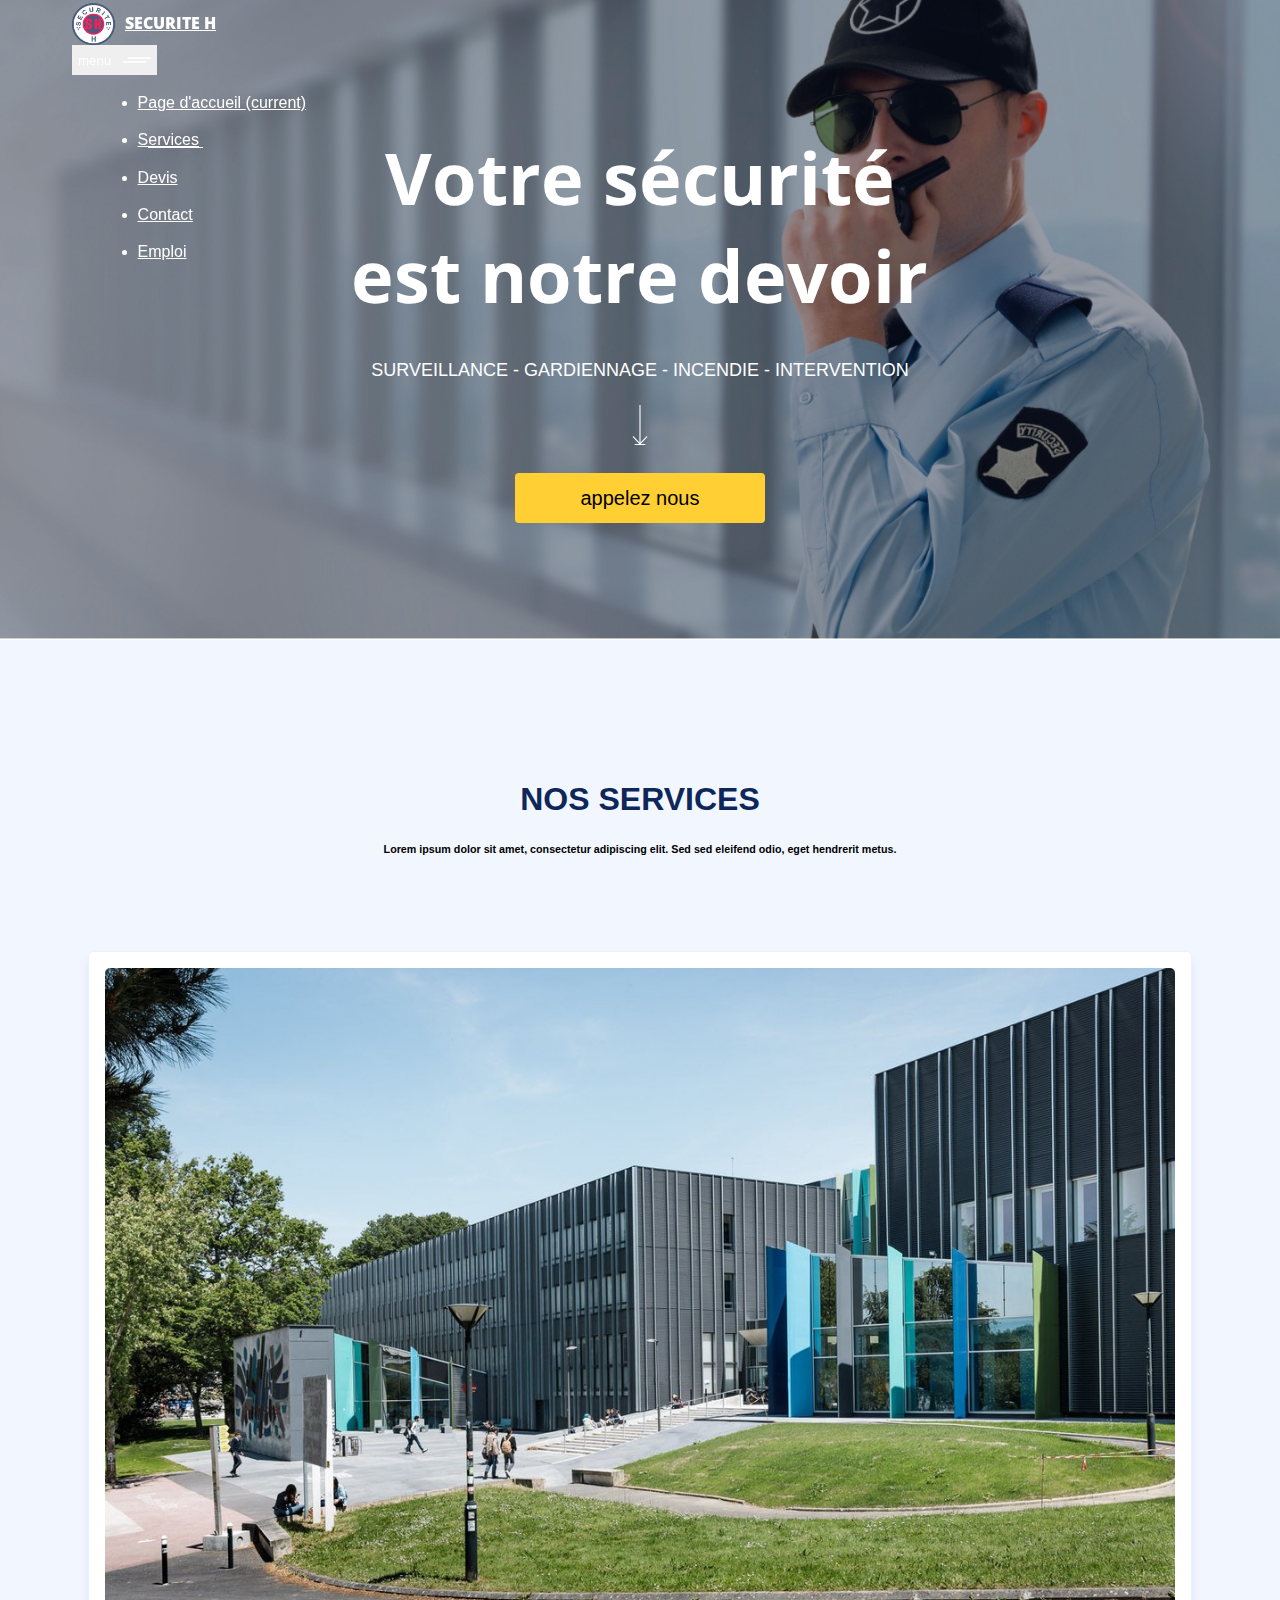
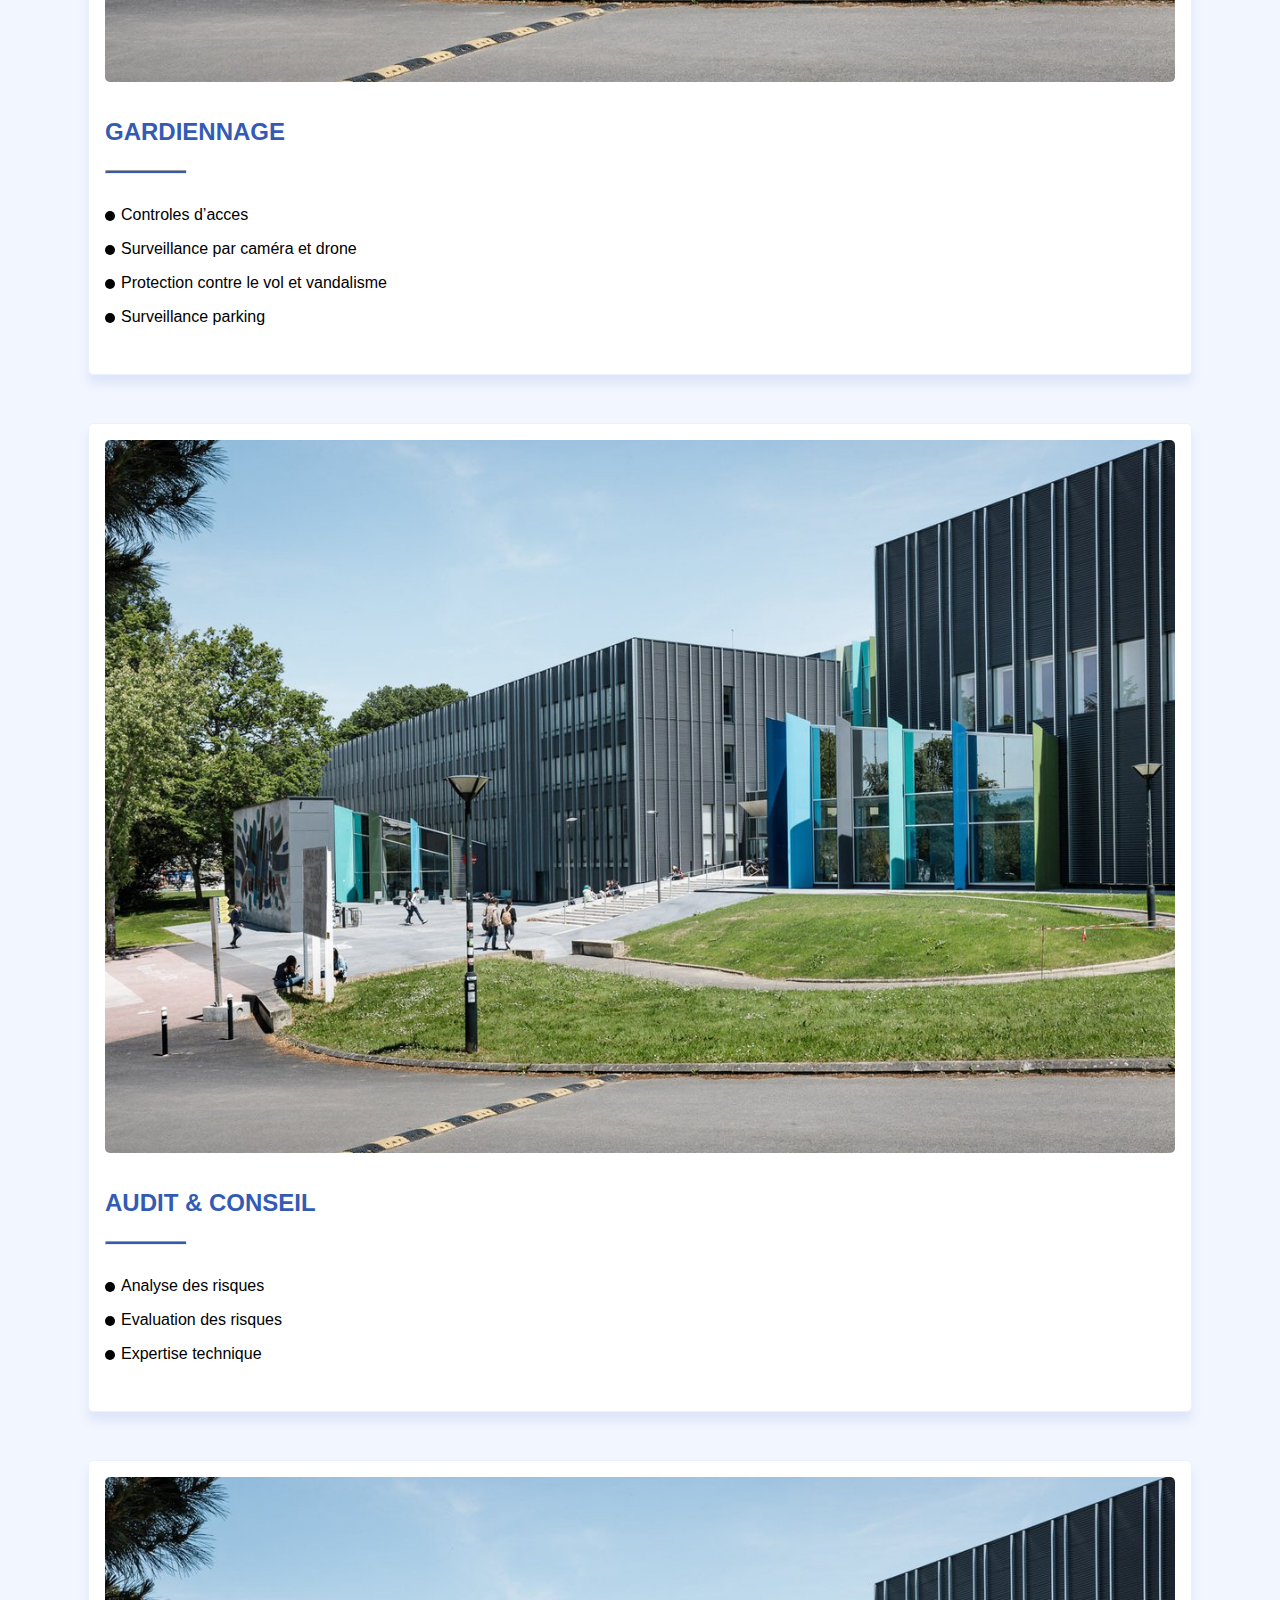
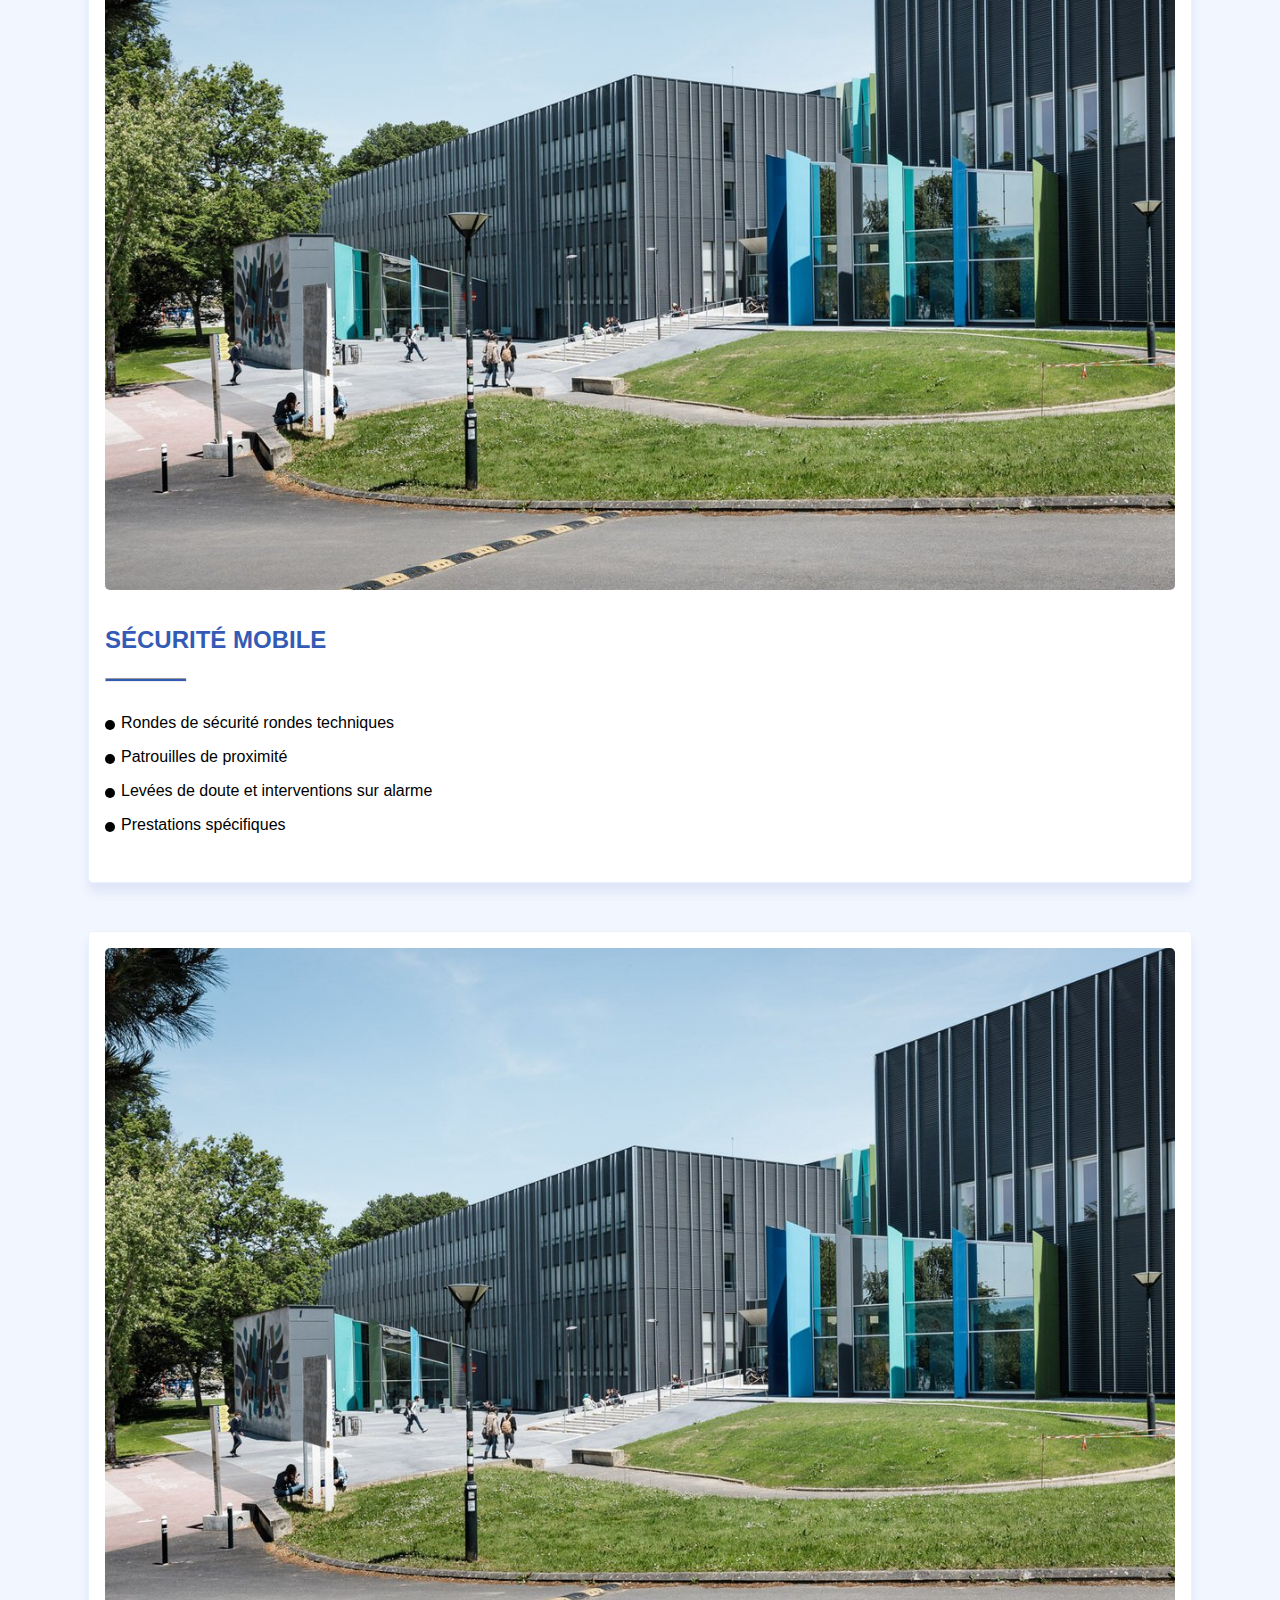
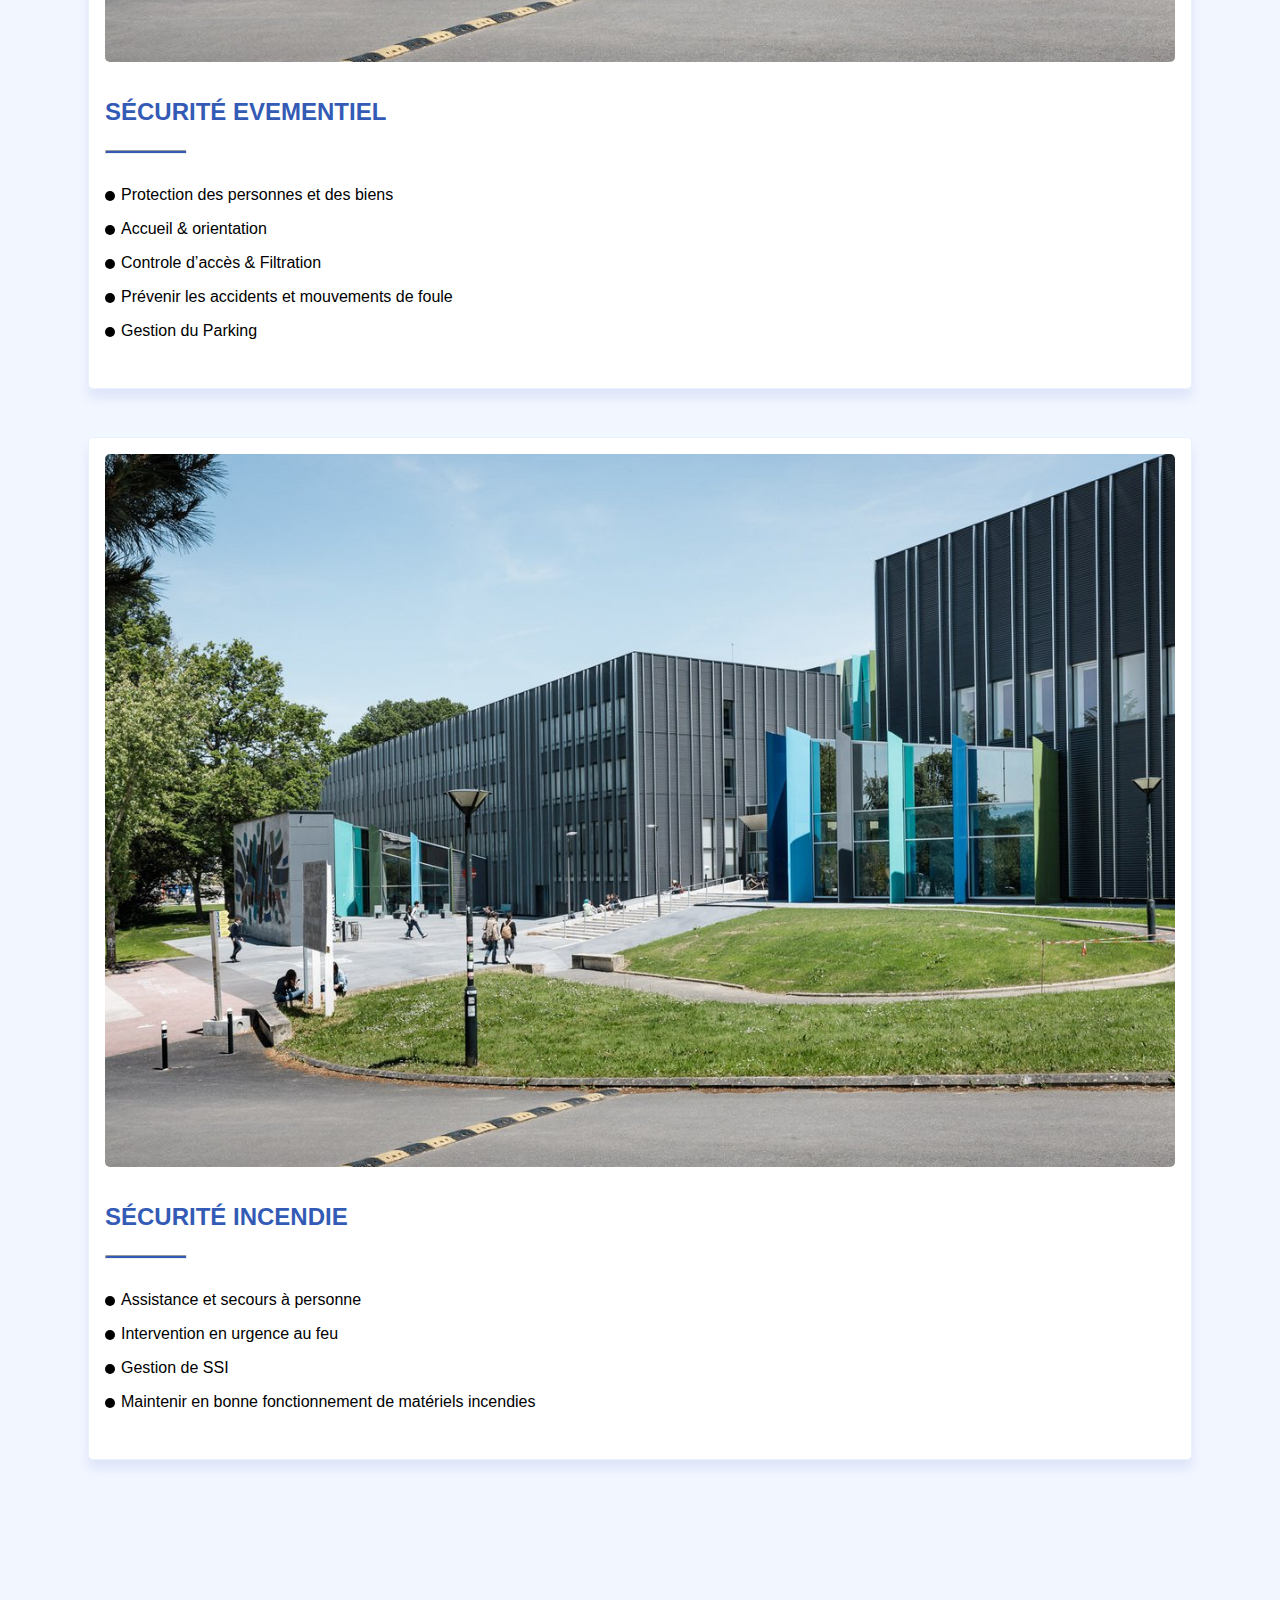
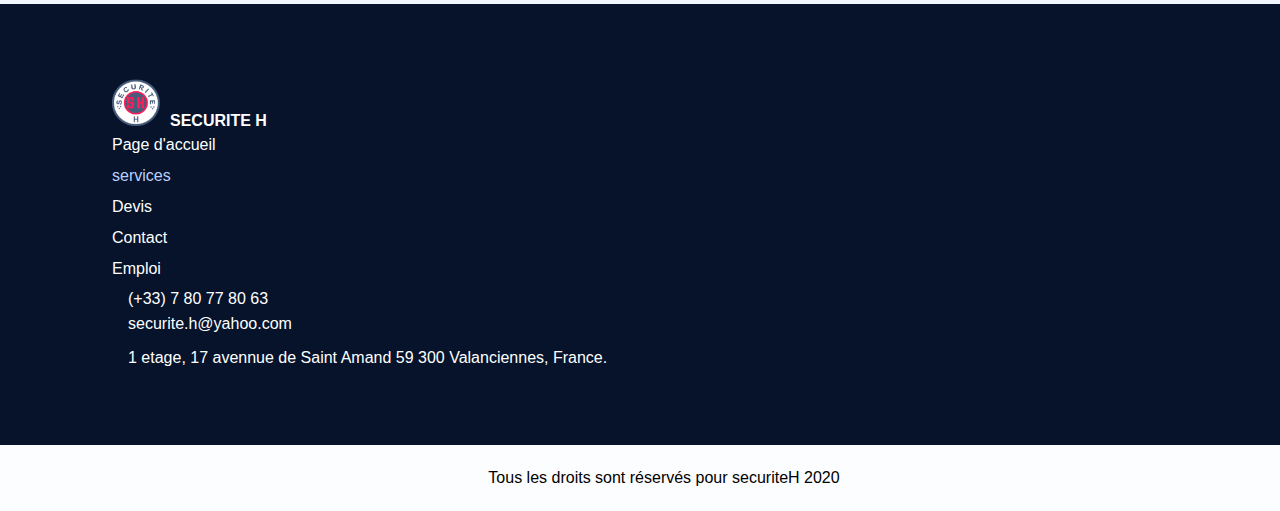
<file: services.html>
<!DOCTYPE html>
<html lang="fr" dir="ltr">
  <head>
    <meta charset="utf-8">
    <meta name="viewport" content="width=device-width, initial-scale=1, shrink-to-fit=no">

    <!--FONT AWESOME -->
    <link rel="stylesheet" href="https://pro.fontawesome.com/releases/v5.10.0/css/all.css" integrity="sha384-AYmEC3Yw5cVb3ZcuHtOA93w35dYTsvhLPVnYs9eStHfGJvOvKxVfELGroGkvsg+p" crossorigin="anonymous"/>

    <!--CODE CSS -->
    <link rel="stylesheet" href="css/style.css">
    <link rel="stylesheet" href="css/owl.carousel.css">
    <link rel="stylesheet" href="css/owl.theme.default.min.css">
    <link rel="stylesheet" href="css/animate.css">

    <!--BOOTSTRAP -->
    <link rel="stylesheet" href="https://stackpath.bootstrapcdn.com/bootstrap/4.5.0/css/bootstrap.min.css" integrity="sha384-9aIt2nRpC12Uk9gS9baDl411NQApFmC26EwAOH8WgZl5MYYxFfc+NcPb1dKGj7Sk" crossorigin="anonymous">

    <!--FONTS -->
    <link href="https://fonts.googleapis.com/css2?family=Open+Sans:display=swap" rel="stylesheet">

    <link href="https://fonts.googleapis.com/css2?family=Proza+Libre&display=swap" rel="stylesheet">

    <!--page title -->
    <title>Services</title>
  </head>
  <body>


       <header role="banner" id="top">

          <nav class="navbar navbar-expand-lg scrolling-navbar">

                    <div class="brand">
                                <a class="navbar-brand" href="index.html"><img src="images/logo.png" alt=""> SECURITE H</a>
                    </div>

                     <button class="navbar-toggler" type="button" data-toggle="collapse" data-target="#navbarSupportedContent" aria-controls="navbarSupportedContent" aria-expanded="false" aria-label="Toggle navigation">
                       <span class="navbar-icon">
                          menu
                          <svg version="1.1" id="Layer_1" xmlns="http://www.w3.org/2000/svg" xmlns:xlink="http://www.w3.org/1999/xlink" x="0px" y="0px"
                          	 viewBox="0 0 24 24" style="enable-background:new 0 0 24 24;" xml:space="preserve">
                          <style type="text/css">
                          	.st0{fill:none;stroke:white;stroke-width:1;stroke-linecap:round;stroke-miterlimit:10;}
                          	.st1{fill:none;stroke:white;stroke-linecap:round;stroke-miterlimit:10;}
                          </style>
                          <g>
                          	<g id="Layer_1-2">
                          		<line class="st0" x1="0.7" y1="13.6" x2="19.5" y2="13.6"/>
                          		<line class="st1" x1="0.7" y1="13.6" x2="19.5" y2="13.6"/>
                          		<line class="st0" x1="4.5" y1="10.4" x2="23.3" y2="10.4"/>
                          		<line class="st1" x1="4.5" y1="10.4" x2="23.3" y2="10.4"/>
                          	</g>
                          </g>
                          </svg>

                       </span>
                     </button>

                     <div class="collapse navbar-collapse" id="navbarSupportedContent">

                       <ul class="navbar-nav">
                         <li class="nav-item">
                           <a class="nav-link" href="index.html">Page d'accueil <span class="sr-only">(current)</span></a>
                         </li>
                         <li class="nav-item">
                           <a class="nav-link" href="services.html">Services</a>
                         </li>
                         <li class="nav-item">
                           <a class="nav-link" href="devis.html">Devis</a>
                         </li>
                         <li class="nav-item">
                           <a class="nav-link" href="contact.html">Contact</a>
                         </li>
                         <li class="nav-item">
                           <a class="nav-link" href="emploi.html">Emploi</a>
                         </li>
                       </ul>

                      </div>

            </nav>

            <div class="header-top">
              <div class="header-container">
                  <h1 id="hero-securiteh" data-aos="fade-up" data-aos-anchor-placement="bottom-bottom">Votre sécurité est notre devoir</h1>
                   <p data-aos="fade-up" data-aos-anchor-placement="bottom-bottom" data-aos-delay="100">surveillance - gardiennage - incendie - intervention</p>
                   <svg xmlns="http://www.w3.org/2000/svg" viewBox="0 0 25.93 71.63"><defs><style>.cls-1{fill:none;stroke:white;stroke-linecap:round;stroke-miterlimit:10;stroke-width:2px;}</style></defs><title>Asset 1</title><g id="Layer_2" data-name="Layer 2"><g id="Layer_1-2" data-name="Layer 1"><line class="cls-1" x1="12.97" y1="1" x2="12.97" y2="69.03"/><line class="cls-1" x1="1" y1="56.91" x2="12.89" y2="69.8"/><line class="cls-1" x1="24.93" y1="56.91" x2="13.04" y2="69.8"/><line class="cls-1" x1="4.2" y1="70.63" x2="21.74" y2="70.63"/></g></g>
                   </svg>
                  <a href="contact.html#nous-contacter" data-aos="fade-up" data-aos-anchor-placement="bottom-bottom" data-aos-delay="200">appelez nous</a>
              </div>
            </div>

       </header>


   <div class="nos-services-page">
     <h1>Nos services</h1>
     <h6>Lorem ipsum dolor sit amet, consectetur adipiscing elit. Sed sed eleifend odio, eget hendrerit metus.</h6>

         <div class="nos-services-page-wrapper">
           <div class="row no-gutters">
              <div class="col-lg-4 col-md-6 col-sm-6">
                <div class="nos-services-page-content">
                 <div class="nos-services-page-img-wrapper">
                    <img src="images/etablissement-d'etat.jpg" alt="">
                 </div>
                 <p class="titre">gardiennage</p>
                 <hr>
                 <div class="nos-services-page-content-para">
                   <p>Controles d’acces</p>
                   <p>Surveillance par caméra et drone</p>
                   <p>Protection contre le vol et vandalisme</p>
                   <p>Surveillance parking</p>
                 </div>
                </div>
              </div>

              <div class="col-lg-4 col-md-6 col-sm-6">
                <div class="nos-services-page-content">
                 <div class="nos-services-page-img-wrapper">
                   <img src="images/etablissement-d'etat.jpg" alt="">
                 </div>
                 <p class="titre">audit & conseil</p>
                  <hr>

                 <div class="nos-services-page-content-para">
                   <p>Analyse des risques</p>
                   <p>Evaluation des risques</p>
                   <p>Expertise technique</p>
                 </div>
                </div>
              </div>

              <div class="col-lg-4 col-md-6 col-sm-6">
                <div class="nos-services-page-content">
                 <div class="nos-services-page-img-wrapper">
                    <img src="images/etablissement-d'etat.jpg" alt="">
                 </div>
                  <p class="titre">sécurité mobile</p>
                  <hr>

                 <div class="nos-services-page-content-para">
                   <p>Rondes de sécurité rondes techniques</p>
                   <p>Patrouilles de proximité</p>
                   <p>Levées de doute et interventions sur alarme</p>
                   <p>Prestations spécifiques</p>
                 </div>
                </div>
              </div>


              <div class="col-lg-4 col-md-6 col-sm-6 center-class">
                <div class="nos-services-page-content">
                 <div class="nos-services-page-img-wrapper">
                    <img src="images/etablissement-d'etat.jpg" alt="">

                 </div>
                 <p class="titre">sécurité evementiel</p>
                  <hr>

                 <div class="nos-services-page-content-para">
                   <p>Protection des personnes et des biens</p>
                   <p>Accueil & orientation</p>
                   <p>Controle d’accès & Filtration</p>
                   <p>Prévenir les accidents et mouvements de foule</p>
                   <p>Gestion du Parking</p>
                 </div>
                </div>
              </div>

              <div class="col-lg-4 col-md-6 col-sm-6 center-class">
                <div class="nos-services-page-content">
                 <div class="nos-services-page-img-wrapper">
                    <img src="images/etablissement-d'etat.jpg" alt="">
                 </div>
                 <p class="titre">sécurité incendie</p>
                  <hr>

                 <div class="nos-services-page-content-para">
                   <p>Assistance et secours à personne</p>
                   <p>Intervention en urgence au feu</p>
                   <p>Gestion de SSI</p>
                   <p>Maintenir en bonne fonctionnement de matériels incendies</p>
                 </div>
                </div>
              </div>


          </div>

       </div>
   </div>


 <footer>
   <div class="footer-content">

   <div class="row no-gutters">

     <div class="col-12 col-lg-4 col-md-4">
       <div class="logo">
          <img src="images/logo.png" alt="">securite h
       </div>
     </div>

      <div class="col-12 col-lg-4 col-md-4 footer-nav">
           <a href="index.html">Page d'accueil</a>
           <a href="services.html">services</a>
           <a href="devis.html">Devis</a>
           <a href="contact.html">Contact</a>
           <a href="emploi.html">Emploi</a>
      </div>

      <div class="col-12 col-lg-4 col-md-4 contact">
            <div>
              <i class="fas fa-phone-alt"></i>
                <label>(+33) 7 80 77 80 63</label>
            </div>
            <div>
              <i class="fas fa-envelope"></i>
              <a href="#">securite.h@yahoo.com</a>
            </div>
            <div>
              <i class="fas fa-map-marker-alt"></i>
              <a href="https://www.google.com/maps/embed?pb=!1m18!1m12!1m3!1d2545.02055575865!2d3.510362115694694!3d50.366171179463834!2m3!1f0!2f0!3f0!3m2!1i1024!2i768!4f13.1!3m3!1m2!1s0x47c2edce4b7bfaa5%3A0x14bc8c469cf8a718!2s17%20Avenue%20de%20Saint-Amand%201%20etage%2C%2059300%20Valenciennes%2C%20France!5e0!3m2!1sfr!2sdz!4v1599494087268!5m2!1sfr!2sdz" target="_blank">
                1 etage, 17 avennue de Saint Amand 59 300 Valanciennes, France.</a>
            </div>
      </div>


   </div>
   </div>
 </footer>

 <div class="scroll-top">
   <button type="button" name="button"><i class="fas fa-angle-up"></i></button>
 </div>

 <div class="copyright">
   Tous les droits sont réservés pour securiteH 2020
 </div>

   <script src="https://code.jquery.com/jquery-3.5.1.min.js" integrity="sha256-9/aliU8dGd2tb6OSsuzixeV4y/faTqgFtohetphbbj0=" crossorigin="anonymous"></script>
  <script src="https://cdnjs.cloudflare.com/ajax/libs/popper.js/1.14.3/umd/popper.min.js" integrity="sha384-ZMP7rVo3mIykV+2+9J3UJ46jBk0WLaUAdn689aCwoqbBJiSnjAK/l8WvCWPIPm49" crossorigin="anonymous"></script>
  <script src="https://stackpath.bootstrapcdn.com/bootstrap/4.1.3/js/bootstrap.min.js" integrity="sha384-ChfqqxuZUCnJSK3+MXmPNIyE6ZbWh2IMqE241rYiqJxyMiZ6OW/JmZQ5stwEULTy" crossorigin="anonymous"></script>
  <script type="text/javascript" src="js/owl.carousel.js"></script>
  <script type="text/javascript" src="js/owl.lazyload.js">

  </script>
  <script type="text/javascript" src="js/script.js"></script>

  </body>
</html>
</file>
<file: css/style.css>
html {
  scroll-behavior: smooth;
  box-sizing: border-box !important;
}

body {
  margin: 0;
  padding: 0;
  font-family: 'Asap', sans-serif;
  position: relative !important;
  box-sizing: border-box;
}

h1 {
  font-family: 'Poppins', sans-serif !important;
  font-weight: 700 !important;
  text-transform: uppercase;
  color: #0E2659;
  width: 100% !important;
  max-width: 100vw;
  text-align: center !important;
  margin-bottom: 4.5rem !important;
}

@media (max-width:360px) {
  h1 {
    font-size: 1.5rem !important;
  }
  .a-propos-de-nous h4{
    font-size: 1.2rem !important;
  }
  .number-info p{
     font-size: 1.2rem !important;
     font-weight: 400 !important;
  }
  .header-top p{
    font-size: 1rem !important;
  }
}

h4, #securiteh,h5 {
  font-family: 'Poppins', sans-serif !important;
  font-weight: 400 !important;
}

p{
  font-family: 'Asap', sans-serif !important;
}
/***header**/
header {
background-image: url("../images/header-img.jpg");
background-position: center center;
background-repeat: no-repeat;
background-size: cover;
color: white !important;
position: relative !important;
top: 0 !important;
height: 40rem !important;
}

/*NAVABR****/
.navbar {
padding: 0 8.65625rem !important;
width: 100% !important;
transition: all 1s ease;
-webkit-transition: all 1s ease;
-moz-transition: all 1s ease;
-o-transition: all 1s ease;
-ms-transition: all 1s ease;
position: fixed !important;
top: 0 !important;
z-index: 999;
}


@keyframes smoothScroll {
	0% {
		transform: translateY(-40px);
	}
	100% {
		transform: translateY(0px);
	}
}

.navbar-toggler {
border: none !important;
}

.navbar-toggler:focus{
outline: none !important;
}

.navbar-brand {
color: white !important;
font-family: 'Open Sans', sans-serif !important;
font-weight: 800 !important;
display: flex;
align-items: center;
}

.brand img{
width: 45px;
height: 45px;
margin-right: 0.5rem;
}

.navbar-nav {
margin-left: auto !important;
}

.navbar-nav .nav-item .nav-link {
color: white;
position: relative;
padding-right: 0 !important;
}

.navbar-nav .nav-item .nav-link::after{
content: "";
position: absolute;
bottom: 0 !important;
right: 0 !important;
left: 0.625rem !important;
height: 1px !important;
background-color: white;
transition: transform 0.5s ease;
-webkit-transform: scaleX(0);
           transform: scaleX(0);
transition: -webkit-transform 0.5s ease;
transition: transform 0.5s ease, -webkit-transform 0.5s ease;
-moz-transition :scaleX(0);
           transform: scaleX(0);
transition: transform 0.5s ease, -moz-transition 0.5s ease;
transition: -moz-transition 0.5s ease;
-o-transition :scaleX(0);
           transform: scaleX(0);
transition: transform 0.5s ease, -o-transition 0.5s ease;
transition: -o-transition 0.5s ease;
-ms-transition :scaleX(0);
           transform: scaleX(0);
transition: transform 0.5s ease, -ms-transition 0.5s ease;
transition: -ms-transition 0.5s ease;
}


.navbar-nav .nav-item .nav-link:hover::after{
  -webkit-transform: scaleX(1);
  -moz-transition: scaleX(1);
  -o-transition: scaleX(1);
  -ms-transition: scaleX(1);
           transform: scaleX(1);
           transition: all 0.5s ease;
}

.navbar-nav .nav-item .nav-link:hover{
  color: white !important;
  transition: all 0.5s ease;
}

.navbar-nav .nav-item .active{
    color:white !important;
    transition: all 0.5s ease;
    -webkit-transition: all 0.5s ease;
    -moz-transition: all 0.5s ease;
    -o-transition: all 0.5s ease;
    -ms-transition: all 0.5s ease;
}

.navbar-nav .nav-item .active::after{
  content: "";
   position: absolute;
   bottom: 0 !important;
   left: 50% !important;
   width: 90% !important;
   right: 0 !important;
   left: 0.625rem !important;
   transform: translateX(-50%);
   height: 1px !important;
   background-color: white;
   transition: transform 0.5s ease;
   -webkit-transform: scaleX(1);
              transform: scaleX(1);
   transition: -webkit-transform 0.5s ease;
   transition: transform 0.5s ease, -webkit-transform 0.5s ease;
   -moz-transition :scaleX(1);
              transform: scaleX(1);
   transition: transform 0.5s ease, -moz-transition 0.5s ease;
   transition: -moz-transition 0.5s ease;
   -o-transition :scaleX(1);
              transform: scaleX(1);
   transition: transform 0.5s ease, -o-transition 0.5s ease;
   transition: -o-transition 0.5s ease;
   -ms-transition :scaleX(1);
              transform: scaleX(1);
   transition: transform 0.5s ease, -ms-transition 0.5s ease;
   transition: -ms-transition 0.5s ease;
}

.navbar-nav .nav-item {
margin: 1.2rem 0 1.2rem 1.6rem !important;
}

.navbar .navbar-toggler-icon {
color: white !important;
}

.navbar-icon {
display: flex !important;
align-items: center !important;
height: 28px !important;
color:white;
}

.navbar-icon svg {
margin-left: 0.7rem;
height: 28px !important;
}

.navbar-icon svg {
margin-left: 0.7rem;
height: 28px !important;
}

/***fixed navbar **/
.fixed {
background: none !important;
box-shadow: 0 3px 10px rgba(0, 0, 0, 0.07);
animation: smoothScroll 1s forwards;
transition: all 1s ease;
-webkit-transition: 1s ease;
-moz-transition: all 1s ease;
-o-transition: all 1s ease;
-ms-transition: all 1s ease;
background-color: white !important;
}

.fixed .navbar-brand {
color:#06132B !important;

}

.fixed .navbar-icon {
color: #06132B;
}


.navbar.fixed .nav-item {
margin: 1rem 0 1rem 1.6rem !important;
transition: all 1s ease;
-webkit-transition: all 1s ease;
-moz-transition: all 1s ease;
-o-transition: all 1s ease;
-ms-transition: all 1s ease;
}

.fixed .navbar-nav .nav-item .nav-link {
color: #06132B;
position: relative;
padding-right: 0 !important;

}

.fixed .navbar-nav .nav-item .nav-link::after{
content: "";
position: absolute;
bottom: 0 !important;
right: 0 !important;
left: 0.625rem !important;
height: 1px !important;
background-color: #06132B;
transition: transform 0.5s ease;
-webkit-transform: scaleX(0);
           transform: scaleX(0);
transition: -webkit-transform 0.5s ease;
transition: transform 0.5s ease, -webkit-transform 0.5s ease;
-moz-transition :scaleX(0);
           transform: scaleX(0);
transition: transform 0.5s ease, -moz-transition 0.5s ease;
transition: -moz-transition 0.5s ease;
-o-transition :scaleX(0);
           transform: scaleX(0);
transition: transform 0.5s ease, -o-transition 0.5s ease;
transition: -o-transition 0.5s ease;
-ms-transition :scaleX(0);
           transform: scaleX(0);
transition: transform 0.5s ease, -ms-transition 0.5s ease;
transition: -ms-transition 0.5s ease;
}


.fixed .navbar-nav .nav-item .nav-link:hover::after{
  -webkit-transform: scaleX(1);
  -moz-transition: scaleX(1);
  -o-transition: scaleX(1);
  -ms-transition: scaleX(1);
           transform: scaleX(1);
           transition: all 0.5s ease;
}

.fixed .navbar-nav .nav-item .nav-link:hover{
  color: #06132B !important;
  transition: all 0.5s ease;
  -webkit-transition: all 0.5s ease;
-moz-transition: all 0.5s ease;
-o-transition: all 0.5s ease;
-ms-transition: all 0.5s ease;
}

.fixed .navbar-nav .nav-item .active{
color:#06132B !important;
transition: all 0.5s ease;
-webkit-transition: all 0.5s ease;
-moz-transition: all 0.5s ease;
-o-transition: all 0.5s ease;
-ms-transition: all 0.5s ease;
}

.fixed .navbar-nav .nav-item .active::after{
content: "";
position: absolute;
bottom: 0 !important;
left: 50% !important;
width: 90% !important;
right: 0 !important;
left: 0.625rem !important;
transform: translateX(-50%);
height: 1px !important;
background-color: #06132B;
transition: transform 0.5s ease;
-webkit-transform: scaleX(1);
              transform: scaleX(1);
transition: -webkit-transform 0.5s ease;
transition: transform 0.5s ease, -webkit-transform 0.5s ease;
-moz-transition :scaleX(1);
              transform: scaleX(1);
transition: transform 0.5s ease, -moz-transition 0.5s ease;
transition: -moz-transition 0.5s ease;
-o-transition :scaleX(1);
              transform: scaleX(1);
transition: transform 0.5s ease, -o-transition 0.5s ease;
transition: -o-transition 0.5s ease;
-ms-transition :scaleX(1);
              transform: scaleX(1);
transition: transform 0.5s ease, -ms-transition 0.5s ease;
transition: -ms-transition 0.5s ease;
}

.fixed .navbar-nav .nav-item {
  margin: 1.2rem 0 1.2rem 1.6rem !important;
}

@media (max-width: 341px) {
    .navbar-icon {
    text-align: center !important;
    width: 100% !important;

    }
}

@media (max-width: 768px) {

  .navbar {
    padding: 0.5rem 1rem !important;
  }

  .navbar-nav .nav-item {
    margin: 0.3rem 0 !important;
    width: 100% !important;
  }

  .navbar-nav .nav-item .nav-link{
    padding-left: 1rem;
    padding-right: 1rem;
  }

  .navbar-nav .nav-item .nav-link:hover{
   color:#335BB6 !important;
  }


  .navbar-nav .nav-item .active{
      color:#335BB6 !important;
      transition: all 0.5s ease;
      -webkit-transition: all 0.5s ease;
      -moz-transition: all 0.5s ease;
      -o-transition: all 0.5s ease;
      -ms-transition: all 0.5s ease;
      width: 100% !important;
  }

  .navbar-nav .nav-item .nav-link::after{
   height: 0 !important;
  }

  .navbar-nav .nav-item .nav-link {
    color: #06132B;
    padding-left: 1rem;
    padding-right: 1rem;
  }
  .navbar .navbar-collapse {
    background-color: white !important;
  }

  .navbar.fixed .nav-item {
    margin: 0.3rem 0 0.3rem 0 !important;
    transition: all 1s ease;
    -webkit-transition: all 1s ease;
    -moz-transition: all 1s ease;
    -o-transition: all 1s ease;
    -ms-transition: all 1s ease;
  }

  .fixed .navbar-nav .nav-item .nav-link:hover{
   color:#335BB6 !important;
  }


  .fixed .navbar-nav .nav-item .active{
      color:#335BB6 !important;
      transition: all 0.5s ease;
      -webkit-transition: all 0.5s ease;
      -moz-transition: all 0.5s ease;
      -o-transition: all 0.5s ease;
      -ms-transition: all 0.5s ease;
      width: 100% !important;
  }

  .fixed .navbar-nav .nav-item .nav-link::after{
   height: 0 !important;
  }

  .fixed .navbar-icon svg .st0, .fixed .navbar-icon svg .st1{
  stroke: #06132B !important;
  }
}

@media (min-width: 768px) and (max-width:991px){

  .navbar {
    padding: 0.5rem 2rem !important;
  }
  .navbar-nav .nav-item {
    margin: 0.3rem 0 !important;
  }

  .navbar-nav .nav-item .nav-link::after{
   height: 0 !important;
  }

  .navbar-nav .nav-item {
    margin: 0.3rem 0 !important;
    width: 100% !important;
  }

  .navbar-nav .nav-item .nav-link{
    padding-left: 1rem;
    padding-right: 1rem;
  }

  .navbar-nav .nav-item .nav-link:hover{
   color:#335BB6 !important;
  }

  .navbar-nav .nav-item .active{
      color:#335BB6 !important;
      transition: all 0.5s ease;
      -webkit-transition: all 0.5s ease;
      -moz-transition: all 0.5s ease;
      -o-transition: all 0.5s ease;
      -ms-transition: all 0.5s ease;
      width: 100% !important;
  }

  .navbar-nav .nav-item .nav-link::after{
   height: 0 !important;
  }

  .navbar-nav .nav-item .nav-link {
    color: #06132B;
    padding-left: 1rem;
    padding-right: 1rem;
  }
  .navbar .navbar-collapse {
    background-color: white !important;
  }

  .navbar.fixed .nav-item {
    margin: 0.3rem 0 0.3rem 0 !important;
    transition: all 1s ease;
    -webkit-transition: all 1s ease;
    -moz-transition: all 1s ease;
    -o-transition: all 1s ease;
    -ms-transition: all 1s ease;
  }

  .fixed .navbar-nav .nav-item .nav-link:hover{
   color:#335BB6 !important;
  }

  .fixed .navbar-nav .nav-item .active{
      color:#335BB6 !important;
      transition: all 0.5s ease;
      -webkit-transition: all 0.5s ease;
      -moz-transition: all 0.5s ease;
      -o-transition: all 0.5s ease;
      -ms-transition: all 0.5s ease;
      width: 100% !important;
  }

  .fixed .navbar-nav .nav-item .nav-link::after{
   height: 0 !important;
  }

  .fixed .navbar-icon svg .st0, .fixed .navbar-icon svg .st1{
  stroke: #06132B !important;
  }
}

@media (min-width: 991px) and (max-width:1100px){

  .navbar {
    padding: 0 2rem !important;
  }
}

@media ( min-width:1101px) and  ( max-width:1300px){

  .navbar {
    padding: 0 4.5rem !important;
  }
}

.header-top {
width: 100% !important;
display: flex !important;
align-items: center !important;
}

.header-container{
width: 100% !important;
text-align: center !important;
margin: 8rem 0;
}

#hero-securiteh {
font-family: 'Open Sans', sans-serif !important;
font-weight: 700 !important;
font-size: 4.5rem !important;
text-transform: none !important;
width: 55% !important;
margin: auto !important;
color:white !important;
margin-bottom: 2.25rem !important;
}

.header-top a{
line-height: 50px;
text-decoration: none !important;
font-size: 1.25rem;
text-align: center;
width: 250px;
height: 50px;
background-color: #FFCF33;
color: black !important;
display: block;
margin-top: 5rem !important;
border-radius: 4px;
margin: auto !important;
transition: all 0.5s ease !important;
-webkit-transition: all 0.5s ease !important;
-moz-transition: all 0.5s ease !important;
-o-transition: all 0.5s ease !important;
-ms-transition: all 0.5s ease !important;
}

.header-top a:hover{
background-color: #335BB6;
color: white !important;
}

.header-top p{
margin-bottom: 1.5rem;
text-transform: uppercase;
font-size: 1.125rem;
display: block !important;
width: 100% !important;
}

.header-top svg{
margin-bottom: 1.5rem !important;
width: 40px;
height: 40px;
}

@media (max-width: 568px) {

    #hero-securiteh {
      font-size: 3rem !important;
      text-align: center;
      width: 95% !important;
    }

    .header-container{
      margin: 8rem 0;
    }

    .header-top button{
    width: 65% !important;
    }

}

@media (min-width: 569px) and (max-width: 768px) {

    #hero-securiteh {
      font-size: 4rem !important;
      text-align: center;
      width: 100% !important;
    }

    .header-container{
      margin: 9rem 0 !important;
    }

    .header-top button{
    margin: auto;
    }
}

@media (min-width: 769px) and (max-width:991px){

  .header-container{
    margin: 9rem 0 !important;
  }

   #hero-securiteh {
    font-size: 4rem;
    width: 75% !important;
  }
}

@media (min-width: 991px) and (max-width:1100px){

  .header-container{
    margin: 8rem 0 !important;
  }

  #hero-securiteh {
  width: 80% !important;
  }
}

@media ( min-width:1101px) and  ( max-width:1300px){

  .header-container{
    padding: 0 4.5rem !important;
  }
}

/***à propos de nous*/

.a-propos-de-nous{
margin-top: 7.5rem !important;
width: 100% !important;
}

.a-propos-de-nous-img-wrapper {
padding-right: 8.65625rem !important;
}

.a-propos-de-nous-para-wrapper {
display: flex;
align-items: center;
padding-right: 3rem !important;
padding-left: 8.65625rem !important;
background-color: #F2F6FF;
width: 100% !important;
}

.a-propos-de-nous h4{
text-transform: uppercase;
color: #0E2659;
margin-bottom: 2rem !important;
}

#securiteh {
text-transform: uppercase;
color: #0E2659;
}

.img-wrapper-content {
width: 100% !important;
height: 100% !important;
}

.img-wrapper-content div{
position: relative !important;
overflow: hidden !important;
height: 100% !important;
width: 100% !important;
}

.img-wrapper-content img{
width: 100% !important;
height: 100% !important;
}

.img-wrapper-content div img{
transition: transform 0.5s ease-in;
-webkit-transition: transform 0.5s ease-in;
-moz-transition: transform 0.5s ease-in;
-o-transition: transform 0.5s ease-in;
-ms-transition: transform 0.5s ease-in;
}

.img-wrapper-content div:hover img{
transform: scale(1.09) rotate(3deg);
}

.img-1{
padding-right: 0.7rem;
padding-bottom: 0.7rem;
}

.img-2{
padding-left: 0.7rem;
padding-bottom: 0.7rem;
}

.img-3{
padding-right: 0.7rem;
padding-top: 0.7rem;
}

.img-4{
padding-left: 0.7rem;
padding-top: 0.7rem;
}

.img-wrapper-content div .overlap{
position: absolute !important;
top: 0 !important;
left: 0 !important;
z-index: 3 !important;
background-color: #0A1C43;
opacity: 0.2;
width: 100% !important;
height: 100% !important;
display: block !important;
}

@media (max-width: 568px) {

  .img-1, .img-2, .img-3, .img-4 {
    padding: 0 !important;
    padding-top: 1rem !important;
  }
}

@media (max-width: 768px) {

  .a-propos-de-nous{
    padding: 0 1rem !important;
  }

  .a-propos-de-nous-img-wrapper {
    margin-top: 1rem !important;
    padding-right: 0 !important;
  }

  .a-propos-de-nous-para-wrapper {
    text-align: center !important;
    padding: 2rem !important;
  }
}

@media (min-width: 768px) and (max-width:991px){

  .a-propos-de-nous{
    padding: 0 2rem !important;
  }

  .a-propos-de-nous-img-wrapper {
    margin: 2rem 0 !important;
    padding-right: 0 !important;
  }

  .a-propos-de-nous-para-wrapper {
    text-align: center !important;
    padding: 2rem !important;
  }
}

@media (min-width: 991px) and (max-width:1100px){

  .a-propos-de-nous-para-wrapper {
    padding-left: 2rem !important;
    padding-right: 1rem !important;
    padding-top: 1rem !important;
    padding-bottom: 1rem !important;
  }

  .a-propos-de-nous-img-wrapper {
    padding-right: 2rem !important;
    height: auto !important;
  }

  .a-propos-de-nous-para-wrapper p{
    font-size: 0.9rem !important;
  }

  .img-1{
    padding-right: 1rem;
    padding-bottom: 1rem;
  }

  .img-2{
    padding-left: 1rem;
    padding-bottom: 1rem;
  }

  .img-3{
    padding-right: 1rem;
    padding-top: 1rem;
  }

  .img-4{
    padding-left: 1rem;
    padding-top: 1rem;
  }
}

@media ( min-width:1101px) and  ( max-width:1300px){

  .a-propos-de-nous-para-wrapper {
    padding-left: 4.5rem !important;
    padding-right: 1rem;
    padding-top: 1rem !important;
    padding-bottom: 1rem !important;
  }

  .a-propos-de-nous-img-wrapper {
    padding-right: 4.5rem !important;
  }
}

/** fin à propos de nous */

/***nos services ***/

.nos-services {
margin-top: 7.5rem !important;
width: 100% !important;
position: relative !important;
}

.nos-services-para {
padding-right:  8.65625rem !important;
padding-left: 2rem !important;
display: flex !important;
align-items: center !important;
background-color: #F2F6FF;
}

.nos-services-para p{
margin-bottom: 1.5rem !important;
}

.nos-services-para a{
width: 50%;
background-color: #335BB6;
text-decoration: none !important;
display: block !important;
height: 40px !important;
color: white !important;
border-radius: 4px;
display: flex !important;
align-items: center !important;
justify-content: center !important;
box-shadow: 0 3px 10px rgba(51, 91, 182, 0.4);
transition: all 0.5s ease-in;
-webkit-transition: all 0.5s ease-in;
-moz-transition: all 0.5s ease-in;
-o-transition: all 0.5s ease-in;
-ms-transition: all 0.5s ease-in;
}

.nos-services-para a:hover{
background-color: #FFCF33;
color: black !important;
}

.owl-dot {
outline: none !important;
}

.owl-dot span{
background-color: #E0EBFF !important;
}

.owl-carousel .active span {
background-color: #335BB6 !important;
}

.item {
width: 100% !important;
overflow: hidden !important;
cursor: pointer;
height: 100% !important;
}

.item img{
width: 100% !important;
height: 100% !important;
transition: all 1s ease-in;
-webkit-transition: all 1s ease-in;
-moz-transition: all 1s ease-in;
-o-transition: all 1s ease-in;
-ms-transition: all 1s ease-in;
}

.item:hover > img{
transform: scale(1.1) rotate(2deg);
}

.overlay{
position: absolute !important;
top: 0 !important;
left: 0 !important;
z-index: 3 !important;
background-color: #0E2659;
opacity: 0.2;
width: 100% !important;
height: 100% !important;
display: block !important;
}

.item-content {
position: absolute !important;
top: 50% !important;
left: 50% !important;
transform: translate(-50%, -50%);
z-index: 5 !important;
display: block !important;
display: flex;
align-items: center;
}

.number-info p{
color: white !important;
font-size: 2rem !important;
text-transform: uppercase;
margin-top: 1rem !important;
text-align: center !important;
font-family: 'Poppins', sans-serif !important;
font-weight: 700;
}

@media (max-width: 768px) {

      .nos-services-para {
          padding: 4rem 1rem !important;
          text-align: center !important;
          margin-top: 2rem !important;
      }

      .nos-services-para a{
          margin: auto !important;
          width: 50% !important;
      }
}

@media (min-width: 768px) and (max-width:991px){

      .nos-services-para {
          padding: 4rem 2rem !important;
          text-align: center !important;
          margin-top: 2rem !important;
        }

        .nos-services-para a{
          width:30% !important;
          margin: auto !important;
        }
}

@media (min-width: 991px) and (max-width:1100px){

        .nos-services-para {
          padding-right: 3rem !important;
        }
}

@media ( min-width:1101px) and  ( max-width:1300px){

        .nos-services-para {
          padding-right: 4.5rem !important;
        }
}
/**fin nos services**/

/***nos secteurs d'intervention **/

.nos-secteurs {
margin-top: 7.5rem !important;
width: 100% !important;
}

/** fin nos secteurs d'intervention ***/


/***nos objectifs ***/

.nos-objectifs {
margin-top: 7.5rem !important;
padding: 0 8.65625rem !important;
}

.nos-objectif-content {
width: 85% !important;
height: 100% !important;
margin: auto !important;
text-align: center;
border: 0.03rem solid #F7FAFF;
box-shadow: 0 9px 9px rgba(51, 91, 182, 0.1);
border-radius: 7px;
box-sizing: border-box !important;
padding: 50px 20px;
cursor: pointer;
transform: translateY(0);
transition: transform 0.6s ease-in;
-webkit-transition: transform 0.6s ease-in;
-moz-transition: transform 0.6s ease-in;
-o-transition: transform 0.6s ease-in;
-ms-transition: transform 0.6s ease-in;
}

.nos-objectif-content:hover {
transform: translateY(-20px);
}

.number-objectif {
width: 5.625rem !important;
height: 5.625rem !important;
margin: auto;
font-size: 40px;
background-color: #335BB6;
color: white;
border-radius: 50%;
font-family: 'Poppins', sans-serif;
font-weight: 700 !important;
display: flex !important;
justify-content: center !important;
align-items: center !important;
margin-bottom: 3.5rem;
}

.nos-objectif-content h5{
margin-top: 2rem;
}

@media (max-width: 768px) {

  .nos-objectifs{
    padding: 0 1rem !important;
  }

  .nos-objectif-content {
    width: 90% !important;
  }
}

@media (min-width: 768px) and (max-width:991px){

  .nos-objectifs{
    padding: 0 2rem !important;
  }
}

@media (min-width: 991px) and (max-width:1100px){

  .nos-objectifs{
    padding: 0 2rem !important;
  }
}

@media ( min-width:1101px) and  ( max-width:1300px){

  .nos-objectifs{
    padding: 0 4.5rem !important;
  }
}

/*** fin nos objectifs ***/

/**nos coordonnées **/
.nos-coordonnées {
margin-top: 7.5rem !important;
padding: 3.5rem 8.65625rem !important;
width: 100% !important;
background-color: #335BB6;
color: white !important;
text-align: center;
}

.nos-coordonnées h1{
margin-bottom: 1rem !important;
color: white !important;
}

#nhesiter {
margin-bottom: 4.5rem !important;
}

.nos-coordonnées-content {
width: 85% !important;
height: 100% !important;
margin: auto !important;
text-align: center;
}

.nos-coordonnées-icon {
width: 70px;
height: 70px;
background-color: white;
color: #335BB6;
margin: auto;
border-radius: 50%;
font-size: 35px;
display: flex;
justify-content: center;
align-items: center;
margin-bottom: 1.5rem;
}

@media (max-width: 768px) {

  .nos-coordonnées{
    padding: 3.5rem 2rem !important;
  }

  .nos-coordonnées-content {
   margin-top: 2rem !important;
  }
}

@media (min-width: 768px) and (max-width:991px){

  .nos-coordonnées{
    padding: 3.5rem 2rem !important;
  }
}

@media (min-width: 991px) and (max-width:1100px){

  .nos-coordonnées{
    padding: 3.5rem 3rem !important;
  }
}

@media ( min-width:1101px) and  ( max-width:1300px){

  .nos-coordonnées{
    padding: 3.5rem 4.5rem !important;
  }
}

/*** fin nos coordonnées **/
/*****MAP****/

.map {
  margin-top: 6rem !important !important;
}
.map iframe{
  width: 100% !important;
}

/***fin map**/

/***scroll vers le haut **/
.scroll-top {
position: fixed;
bottom: 20px;
right: 20px;
font-size: 30px;
z-index: 5;
opacity: 0;
transition: opacity 0.5s ease;
-webkit-transition: opacity 0.5s ease;
-moz-transition: opacity 0.5s ease;
-o-transition: opacity 0.5s ease;
-ms-transition: opacity 0.5s ease;
}

.scroll-top button{
color: #0E2659 !important;
width: 40px !important;
height: 40px !important;
background-color: #C4D9FF !important;
text-align: center;
line-height: 40px;
border: none !important;
outline: none !important;
transition: all 0.5s ease;
-webkit-transition: all 0.5s ease;
-moz-transition: all 0.5s ease;
-o-transition: all 0.5s ease;
-ms-transition: all 0.5s ease;
}

.scroll-top-active {
opacity: 1 !important;
}

/***fin scroll vers le haut */

/**FOOTER*/
footer{
background-color: #06132B;
padding: 4.5rem 7rem !important;
color:white !important;
}

.logo {
width: 100%;
height: auto;
font-family: 'Poppins', sans-serif !important;
font-weight: 700 !important;
text-transform: uppercase;
}

.logo img{
width: 50px;
height: 50px;
margin-right: 0.5rem;
}

.contact div {
display: flex;
color:white !important;
margin: 0.4rem 0 !important;
}

.contact div a{
text-decoration: none !important;
color: white !important;
}

.contact div:nth-child(3) {
margin-top: 1rem !important;
}

.contact div .fas {
margin-right: 1rem !important;
}

.contact div p {
color: white !important;
}

.footer-nav {
display: grid;
}

.footer-nav a{
color: white !important;
text-decoration: none !important;
margin: 0.4rem 0 !important;
}

.footer-nav .active-footer{
color: #BAD0FF !important;
}

.footer-nav a:hover{
color: #BAD0FF !important;
}

@media (max-width:769px){

  footer{
    padding: 4.5rem 2rem !important;
  }

  .logo {
    text-align: center;
    margin-bottom: 2.5rem;
  }

  .contact div {
    justify-content: center !important;
    margin-bottom: 2.5rem;
  }

  .footer-nav{
    margin-bottom: 2.5rem;
  }

  .footer-nav a{
    text-align: center;
  }
}

@media (min-width:770px) and (max-width:991px){

  footer{
    padding: 5rem 1rem !important;
  }
}
/***fin foooter **/

/***nous contacter page **/

.contactez-nous {
margin-top: 7.5rem !important;
padding: 0 21rem !important;
}

.contactez-nous p{
color: #7D8897;
margin-top: 2.5rem;
}

.contact-form form p{
margin-top: 2.5rem;
}

.contact-form form{
width: 100%;
margin: auto !important;
text-align: left !important;
}

.contact-form form .row{
display: flex !important;
justify-content: space-between;
width: 100% !important;
}

.contact-form form .row div{
width: 47% !important;
}

.contact-form form input[type=text], input[type=email], input[type=tel]{
height: 45px;
background-color: #F7F7F7;
border: 0.02rem solid #F0F0F0;
outline: none;
width: 100% !important;
padding-left: 1rem !important;
border-radius: 4px !important;
}

.contact-form form textarea{
background-color: #F7F7F7;
border: 0.01rem solid #F0F0F0;
width: 100% !important;
outline: none;
padding-left: 1rem !important;
padding-top: 1rem !important;
resize: none;
border-radius: 5px !important;
}

.contact-form button{
height: 40px;
width: 150px;
border-radius: 5px;
border: none;
outline: none !important;
background-color: #335BB6;
color: white;
transition: all 0.5s ease !important;
-webkit-transition: all 0.5s ease !important;
-moz-transition: all 0.5s ease !important;
-o-transition: all 0.5s ease !important;
-ms-transition: all 0.5s ease !important;
}

::placeholder {
color: #C2C2C2;
opacity: 1;
}

:-ms-input-placeholder {
color: #C2C2C2;
}

::-ms-input-placeholder {
color: #C2C2C2;
}

.contact-error {
border: 1px solid #FF7D7D !important;
transition: border 0.5s ease !important;
-webkit-transition: border 0.5s ease !important;
-moz-transition: border 0.5s ease !important;
-o-transition: border 0.5s ease !important;
-ms-transition: border 0.5s ease !important;
}

@media (max-width:568px) {

  .contact-form form .row{
   width: 100% !important;
  }

  .contact-form form .row div{
  width: 100% !important;
  }

  .contact-form form .row div input{
  width: 100% !important;
  }
}

@media (max-width: 768px) {

   .contactez-nous{
      padding: 0 1rem !important;
    }

   .contact-icons {
     margin: auto !important;
    }
}

@media (min-width: 768px) and (max-width:991px){

   .contactez-nous{
      padding: 0 2rem !important;
    }
}

@media (min-width: 991px) and (max-width:1100px){

   .contactez-nous{
     padding: 0 2rem !important;
   }
}

@media ( min-width:1101px) and  ( max-width:1300px){

  .contactez-nous{
    padding: 0 4.5rem !important;
  }
}
/***fin nous contacter page **/

/***données personnellles**/

.donné-personnelles {
margin-top: 2rem;
}

.étoile {
color: #DB2A2A;
}

[type="radio"]:checked,
[type="radio"]:not(:checked) {
    position: absolute;
    left: -9999px;
}
[type="radio"]:checked + label,
[type="radio"]:not(:checked) + label
{
    position: relative;
    padding-left: 28px;
    cursor: pointer;
    line-height: 20px;
    display: inline-block;
    color: #666;
}
[type="radio"]:checked + label:before,
[type="radio"]:not(:checked) + label:before {
    content: '';
    position: absolute;
    left: 0;
    top: 0;
    width: 18px;
    height: 18px;
    border: 2px solid #335BB6;
    border-radius: 100%;
    background: #fff;
}
[type="radio"]:checked + label:after,
[type="radio"]:not(:checked) + label:after {
    content: '';
    width: 10px;
    height: 10px;
    background: #335BB6;
    position: absolute;
    top: 4px;
    left: 4px;
    border-radius: 100%;
    -webkit-transition: all 0.2s ease;
    transition: all 0.2s ease;
    -moz-transition: all 0.2s ease;
    -o-transition: all 0.2s ease;
    -ms-transition: all 0.2s ease;
}
[type="radio"]:not(:checked) + label:after {
    opacity: 0;
    -webkit-transition: scale(0);
    -moz-transition: scale(0);
    -o-transition: scale(0);
    -ms-transition: scale(0);
    transform: scale(0);
}
[type="radio"]:checked + label:after {
    opacity: 1;
    -webkit-transform: scale(1);
    -moz-transition: scale(1);
    -o-transition: scale(1);
    -ms-transition: scale(1);
    transform: scale(1);
}

/***fin données personnelles ***/

/***MESSAGE ENVOYé**/
.message-envoyé {
background-color: rgba(0,0,0,0.3);
position: fixed;
top: 0;
left: 0;
right: 0;
bottom: 0;
width: 100%;
height: 100vh;
z-index: 999;
display: none;
}

.message-envoyé-wrapper {
position: absolute;
top: 50%;
left: 50%;
transform: translate(-50%, -50%);
background-color: white;
width: auto;
height: auto !important;
text-align: center;
border-radius: 15px;
box-shadow: 0 3px 10px rgba(0, 0, 0, 0.07);
border: 1px solid #F5F5F5;
margin: auto !important;
padding: 50px 30px;
}

.icon {
width: 100%;
}

.icon .fa-check-circle{
font-size: 100px;
color: #00BCD4;
}

.message-envoyé-content {
margin-top: 3rem !important;
}

.message-envoyé-content h3{
font-family: 'Poppins', sans-serif !important;
width: 100% !important;
}

.message-envoyé-content button{
outline: none !important;
border: none !important;
background-color: #00BCD4;
width: 100px;
height: 35px;
border-radius: 5px;
color: white;
margin-top: 1.5rem;
}

@media (max-width: 350px) {

  .message-envoyé-wrapper {
     width: 80% !important;
  }
  .message-envoyé-content h3{
  font-size: 20px !important;
  font-weight: 600;
  }
}

/** fin message envoyé ***/

/*** formulaire vide **/

.vide{
 background-color: #FEE4E4;
 color: #A60101;
 overflow: hidden;
 height: 0 !important;
	-webkit-transition: height 0.5s ease;
	-moz-transition: height 0.5s ease;
	transition: height 0.5s ease;
  display: flex;
  justify-content: space-between;
  padding: 0 1rem !important;
  margin-top: 1rem;
  border-radius: 5px;
  align-items: center;
}

.show-vide {
height: 50px !important;
border: 1px solid #FFA2A2;
}

.vide .fa {
  cursor: pointer;
  color: #C20000;
}


/*** fin formulaire vide ***/


/***demande de devis ***/

.Demande-de-devis {
margin-bottom:  7.5rem !important;
}

.Demande-de-devis h1{
margin-bottom: 1rem !important;
}

.Demande-de-devis h6{
text-align: center;
margin-bottom: 4.5rem !important;
}

/*** fin demande de devis ***/

/*** nos services ***/

.nos-services-page{
padding: 7.5rem 8.65625rem !important;
background-color: #F2F6FF;
}

.titre {
  text-align: left;
  text-transform: uppercase;
  color: #335BB6;
  font-weight: 700;
  font-size: 1.5rem;
  margin-top: 2rem;
}

.center-class{
margin: 0 auto !important;
}

.nos-services-page h1{
margin-bottom: 1rem !important;
}

.nos-services-page h6{
margin-bottom: 4.5rem !important;
text-align: center !important;
}

.nos-services-page-wrapper .col-lg-4 {
padding: 1.5rem 1rem !important;
}

.nos-services-page-wrapper hr{
height: 2px;
background-color: #335BB6;
width: 80px;
margin-left: auto;
margin-bottom: 2rem !important;
border-radius: 25px;
margin-left:auto;
margin-left:0;
}

.nos-services-page-content {
border: 0.08rem solid #EBF2FF;
background-color: white;
border-radius: 5px;
padding: 1rem;
box-shadow: 0 9px 11px rgba(51, 91, 182, 0.1);
transform: translateY(0);
-webkit-transition: all 0.5s ease;
transition: all 0.5s ease;
-moz-transition: all 0.5s ease;
-o-transition: all 0.5s ease;
-ms-transition: all 0.5s ease;
}

.nos-services-page-content:hover {
transform: translateY(-20px);
}

.nos-services-page-img-wrapper {
width: 100%;
height: auto;
}

.nos-services-page-img-wrapper img{
width: 100%;
height: auto;
border-radius: 5px;
}

.nos-services-page-content-para {
text-align: left !important;
margin-bottom: 2rem;
}

.nos-services-page-content-para p{
position: relative;
margin-left: 1rem;
}

.nos-services-page-content-para p::before{
position : absolute;
content: "";
left: -1rem;
top: 30%;
right: 1rem;
background-color: black;
width: 10px;
height: 10px;
border-radius: 50%;
}

.nos-services-page-content-para .fa-circle{
color: #335BB6;
margin-right: 1rem;
}

@media (max-width: 768px) {

  .nos-services-page{
      padding:  7.5rem 1rem !important;
    }
}

@media (min-width: 768px) and (max-width:991px){

  .nos-services-page{
    padding:  7.5rem 2rem !important;
  }
}

@media (min-width: 991px) and (max-width:1100px){

  .nos-services-page{
    padding:  7.5rem 2rem !important;
  }
}

@media ( min-width:1101px) and  ( max-width:1300px){

  .nos-services-page{
    padding:  7.5rem 4.5rem !important;
  }
}
/*** fin nos services***/

/*** emploi ***/

.offres-demploi {
padding: 7.5rem 8.65625rem 2rem !important;
background-color: #F2F6FF;
}

.offres-demploi h1{
margin-bottom: 1rem !important;
}

.offres-demploi h6{
text-align: left !important;
margin-bottom: 4.5rem !important;
}

.offres-demploi-wrapper .col-lg-4{
padding: 1.5rem 1rem !important;
}

.offres-demploi-content {
text-align: left;
border: 0.06rem solid #EBF2FF;
background-color: white;
border-radius: 5px;
padding: 1rem;
  /*box-shadow: 0 3px 3px rgba(51, 91, 182, 0.1);*/
}


.offres-demploi-content-para {
padding: 2rem 0.5rem !important;
}

.offres-demploi-content-para h5{
text-transform: uppercase;
font-family: 'Poppins', sans-serif !important;
font-weight: 600 !important;
}

.offres-demploi-content-para p{
width: 90% !important;
margin: 1.5rem 0 !important;
}

.offres-demploi-content-para a{
text-decoration: none !important;
color: #335BB6;
padding: 0.5rem 1.5rem !important;
border: 1px solid #335BB6;
border-radius: 4px;
-webkit-transition: all 0.5s ease;
transition: all 0.5s ease;
-moz-transition: all 0.5s ease;
-o-transition: all 0.5s ease;
-ms-transition: all 0.5s ease;
}

.offres-demploi-content-para a:hover {
  background-color: #335BB6;
  color: white;
}

.offres-demploi-content-img-wrapper {
width: 100% !important;
height: auto !important;
}

.offres-demploi-content-img-wrapper img{
width: 100% !important;
height: auto !important;
border-radius: 5px;
}

.postuler-votre-condidature {
margin-bottom: 7.5rem !important;
}

.postuler-votre-condidature h5{
margin: 2rem 0 !important;
}

.drop_zone {
width: 100% !important;
height: auto !important;
background-color: #F7F7F7;
padding: 4rem 0 !important;
text-align: center;
border: 3px dashed #E0E0E0;
border-radius: 5px;
}

.drop_zone p{
margin: 0 !important;
}

.drop_zone button{
width: auto !important;
padding: 0 1rem !important;
outline: none !important;
}

.dragover {
border-color: black;
transition: all 0.4s ease;
}

.dragover p{
color: black !important;
}

#file-input {
display: none;
}

@media (max-width: 768px) {

  .offres-demploi{
      padding: 7.5rem 1rem !important;
    }
}

@media (min-width:568px) and (max-width: 768px) {

      .offres-demploi-wrapper .col-lg-4{
        padding: 1.5rem 0.3rem !important;
      }
}

@media (min-width: 768px) and (max-width:991px){

    .offres-demploi{
      padding: 0 2rem !important;
    }
}

@media (min-width: 991px) and (max-width:1100px){

    .offres-demploi{
      padding: 0 2rem !important;
    }
}

@media ( min-width:1101px) and  ( max-width:1300px){

    .offres-demploi{
      padding: 0 4.5rem !important;
    }
}
/** emploi ***/

/**offres ****/

.offres {
margin: 7.5rem 0 !important;
padding: 0 20rem !important;
}

.offres hr{
width: 100% !important;
height: 0.001rem !important;
background-color: #FCFDFF;
opacity: 0.5;
}

.offre-content-img-wrapper {
text-align: center;
width: 100% !important;
height: 100% !important;
margin-bottom: 3rem !important;
}

.offre-content-img-wrapper img{
width: 50% !important;
height: auto !important;
}

.offre-numero-content, .offre-date, .offre-employeur, .offre-poste {
display: flex !important;
}

.offre-numero-content p:nth-child(1),
.offre-date p:nth-child(1),
.offre-employeur p:nth-child(1),
.offre-poste p:nth-child(1) {
margin-right: 0.5rem !important;
font-family: 'Poppins', sans-serif !important;
font-weight: 500 !important;
}

@media (max-width:568px) {

   .offre-content-img-wrapper img{
      width: 100% !important;
      height: auto !important;
    }
}

@media (max-width: 768px) {

    .offres{
        padding: 0 1rem !important;
      }
}

@media (min-width: 768px) and (max-width:991px){

    .offres{
      padding: 0 2rem !important;
    }
}

@media (min-width: 991px) and (max-width:1100px){

    .offres{
      padding: 0 2rem !important;
    }
}

@media ( min-width:1101px) and  ( max-width:1300px){

    .offres{
      padding: 0 4.5rem !important;
    }
}
/**** fin offres ***/


/***copyright****/

.copyright {
background-color: #FCFDFF;
width: 100% !important;
display: flex !important;
justify-content: center !important;
align-items: center !important;
padding: 1.5rem;
text-align: center !important;
}

/*** fin copyright **/
</file>
